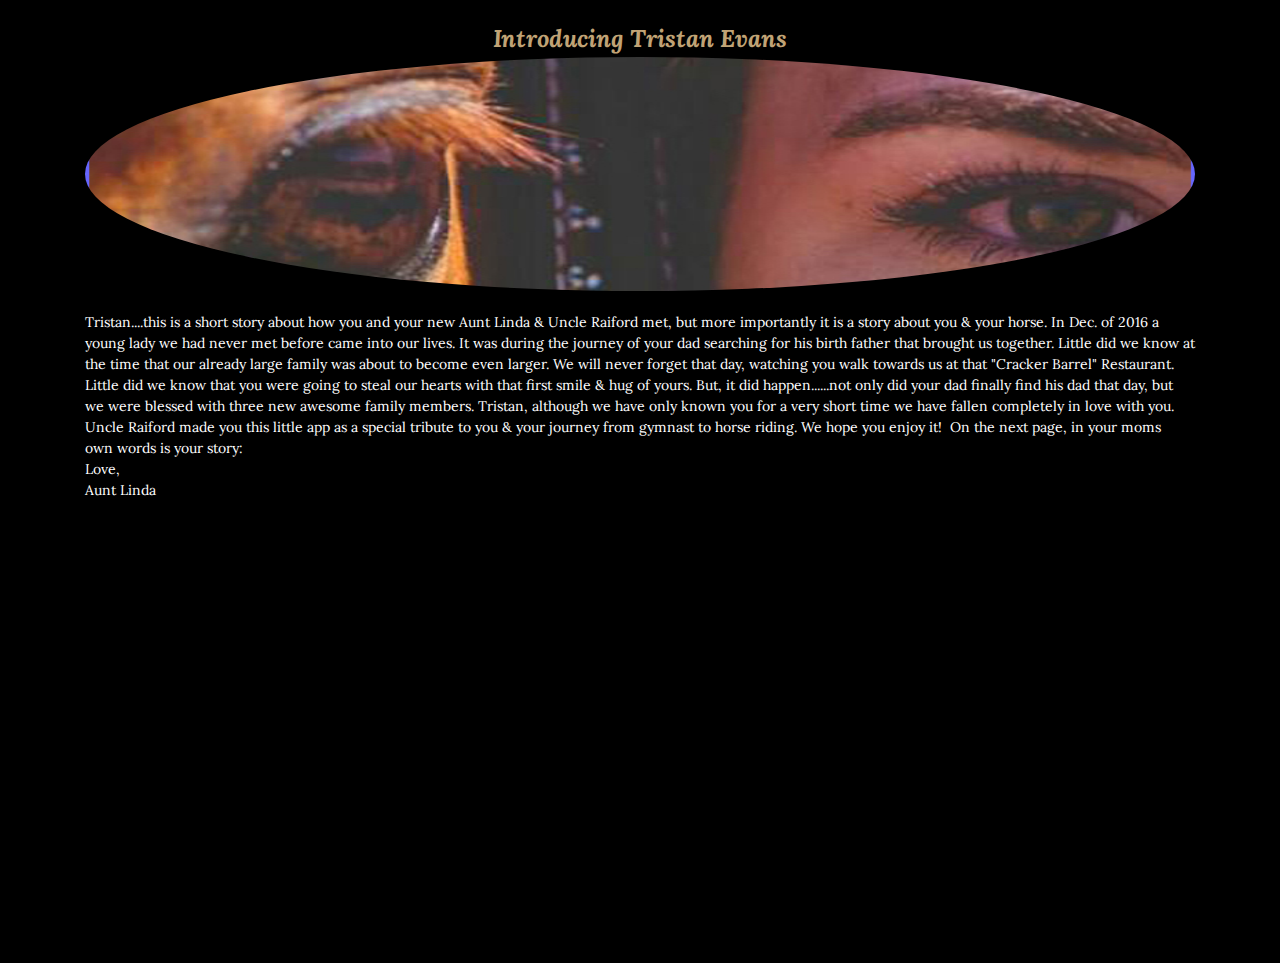
<file: index.html>
<!DOCTYPE html>
<html>
<head>
  <!-- Site made with Mobirise Website Builder v3.11.1, https://mobirise.com -->
  <meta charset="UTF-8">
  <meta http-equiv="X-UA-Compatible" content="IE=edge">
  <meta name="generator" content="Mobirise v3.11.1, mobirise.com">
  <meta name="viewport" content="width=device-width, initial-scale=1">
  <link rel="shortcut icon" href="assets/images/logo.png" type="image/x-icon">
  <meta name="description" content="">
  
  <link rel="stylesheet" href="https://fonts.googleapis.com/css?family=Lora:400,700,400italic,700italic&amp;subset=latin">
  <link rel="stylesheet" href="https://fonts.googleapis.com/css?family=Montserrat:400,700">
  <link rel="stylesheet" href="https://fonts.googleapis.com/css?family=Raleway:100,100i,200,200i,300,300i,400,400i,500,500i,600,600i,700,700i,800,800i,900,900i">
  <link rel="stylesheet" href="assets/bootstrap-material-design-font/css/material.css">
  <link rel="stylesheet" href="assets/tether/tether.min.css">
  <link rel="stylesheet" href="assets/bootstrap/css/bootstrap.min.css">
  <link rel="stylesheet" href="assets/animate.css/animate.min.css">
  <link rel="stylesheet" href="assets/theme/css/style.css">
  <link rel="stylesheet" href="assets/mobirise/css/mbr-additional.css" type="text/css">
  
  
  
</head>
<body>
<section class="mbr-section article mbr-section__container" id="content1-16" style="background-color: rgb(0, 0, 0); padding-top: 0px; padding-bottom: 20px;">

    <div class="container">
        <div class="row">
            <div class="col-xs-12 lead"><p></p><p></p><p><span style="line-height: 1.5;"><br></span></p><p><a href="page1.html">    </a></p><p style="margin-bottom: 0px; margin-top: 0px; font-size: 14px; color: rgb(255, 255, 255); font-family: Lora, serif; text-align: center; font-style: normal; font-variant: normal; letter-spacing: normal; text-indent: 0px; text-transform: none; white-space: normal; word-spacing: 0px; background-color: rgb(0, 0, 0);"><a href="page1.html"><big><big><big><span style="line-height: 1.5;"><strong>Introducing Tristan Evans</strong></span></big></big></big></a></p><a href="page1.html"> <p style="margin-bottom: 0px; margin-top: 0px; font-size: 24px; font-weight: 300; color: rgb(255, 255, 255); font-family: Lora,serif; text-align: center; font-style: normal; font-variant: normal; letter-spacing: normal; text-indent: 0px; text-transform: none; white-space: normal; word-spacing: 0px; background-color: rgb(0, 0, 0);"><big><big><big><span style="line-height: 1.5;"><img style="width: 100%; height: 234px;" alt="eyes.jpg" src="assets/images/eyesx800cliped.jpg" class="img-circle"><br> </span></big></big></big></p> <p style="margin-bottom: 0px; margin-top: 0px; font-size: 14px; font-weight: 300; color: rgb(255, 255, 255); font-family: Lora,serif; text-align: left; font-style: normal; font-variant: normal; letter-spacing: normal; text-indent: 0px; text-transform: none; white-space: normal; word-spacing: 0px; background-color: rgb(0, 0, 0);"><span style="line-height: 1.5;"><br style=""> </span></p> <p style="margin-bottom: 0px; margin-top: 0px; font-size: 14px; font-weight: 300; color: rgb(255, 255, 255); font-family: Lora,serif; text-align: left; font-style: normal; font-variant: normal; letter-spacing: normal; text-indent: 0px; text-transform: none; white-space: normal; word-spacing: 0px; background-color: rgb(0, 0, 0);"><span style="line-height: 1.5;">Tristan....this is a short story about how you and your new Aunt Linda &amp; Uncle Raiford met, but more importantly it is a story about you &amp; your horse. In Dec. of 2016 a young lady we had never met before came into our lives. It was during the journey of your dad searching for his birth father that brought us together. Little did we know at the time that our already large family was about to become even larger. We will never forget that day, watching you walk towards us at that "Cracker Barrel" Restaurant. Little did we know that you were going to steal our hearts with that first smile &amp; hug of yours. But, it did happen......not only did your dad finally find his dad that day, but we were blessed with three new awesome family members. Tristan, although we have only known you for a very short time we have fallen completely in love with you. Uncle Raiford made you this little app as a special tribute to you &amp; your journey from gymnast to horse riding. We hope you enjoy it! &nbsp;On the next page, in your moms own&nbsp;</span><span style="line-height: 1.5;">words is your story:&nbsp;</span><br style=""> </p> <p style="margin-bottom: 0px; margin-top: 0px; font-size: 14px; font-weight: 300; color: rgb(255, 255, 255); font-family: Lora,serif; text-align: left; font-style: normal; font-variant: normal; letter-spacing: normal; text-indent: 0px; text-transform: none; white-space: normal; word-spacing: 0px; background-color: rgb(0, 0, 0);">Love,</p> <p style="margin-bottom: 0px; margin-top: 0px; font-size: 14px; font-weight: 300; color: rgb(255, 255, 255); font-family: Lora,serif; text-align: left; font-style: normal; font-variant: normal; letter-spacing: normal; text-indent: 0px; text-transform: none; white-space: normal; word-spacing: 0px; background-color: rgb(0, 0, 0);">Aunt Linda <br> </p>  </a><a href="page1.html"></a><a href="page1.html"></a><p></p><p></p><p></p></div>
        </div>
    </div>

</section>

<section class="engine"><a rel="external" href="https://mobirise.com">https://mobirise.com/</a></section><section class="mbr-section article mbr-section__container" id="content1-1t" style="background-color: rgb(0, 0, 0); padding-top: 20px; padding-bottom: 140px;">

    <div class="container">
        <div class="row">
            <div class="col-xs-12 lead"></div>
        </div>
    </div>

</section>

<section class="mbr-section article mbr-section__container" id="content1-1u" style="background-color: rgb(0, 0, 0); padding-top: 140px; padding-bottom: 140px;">

    <div class="container">
        <div class="row">
            <div class="col-xs-12 lead"></div>
        </div>
    </div>

</section>


  <script src="assets/web/assets/jquery/jquery.min.js"></script>
  <script src="assets/tether/tether.min.js"></script>
  <script src="assets/bootstrap/js/bootstrap.min.js"></script>
  <script src="assets/smooth-scroll/SmoothScroll.js"></script>
  <script src="assets/viewportChecker/jquery.viewportchecker.js"></script>
  <script src="assets/theme/js/script.js"></script>
  
  
  <input name="animation" type="hidden">
  </body>
</html>
</file>
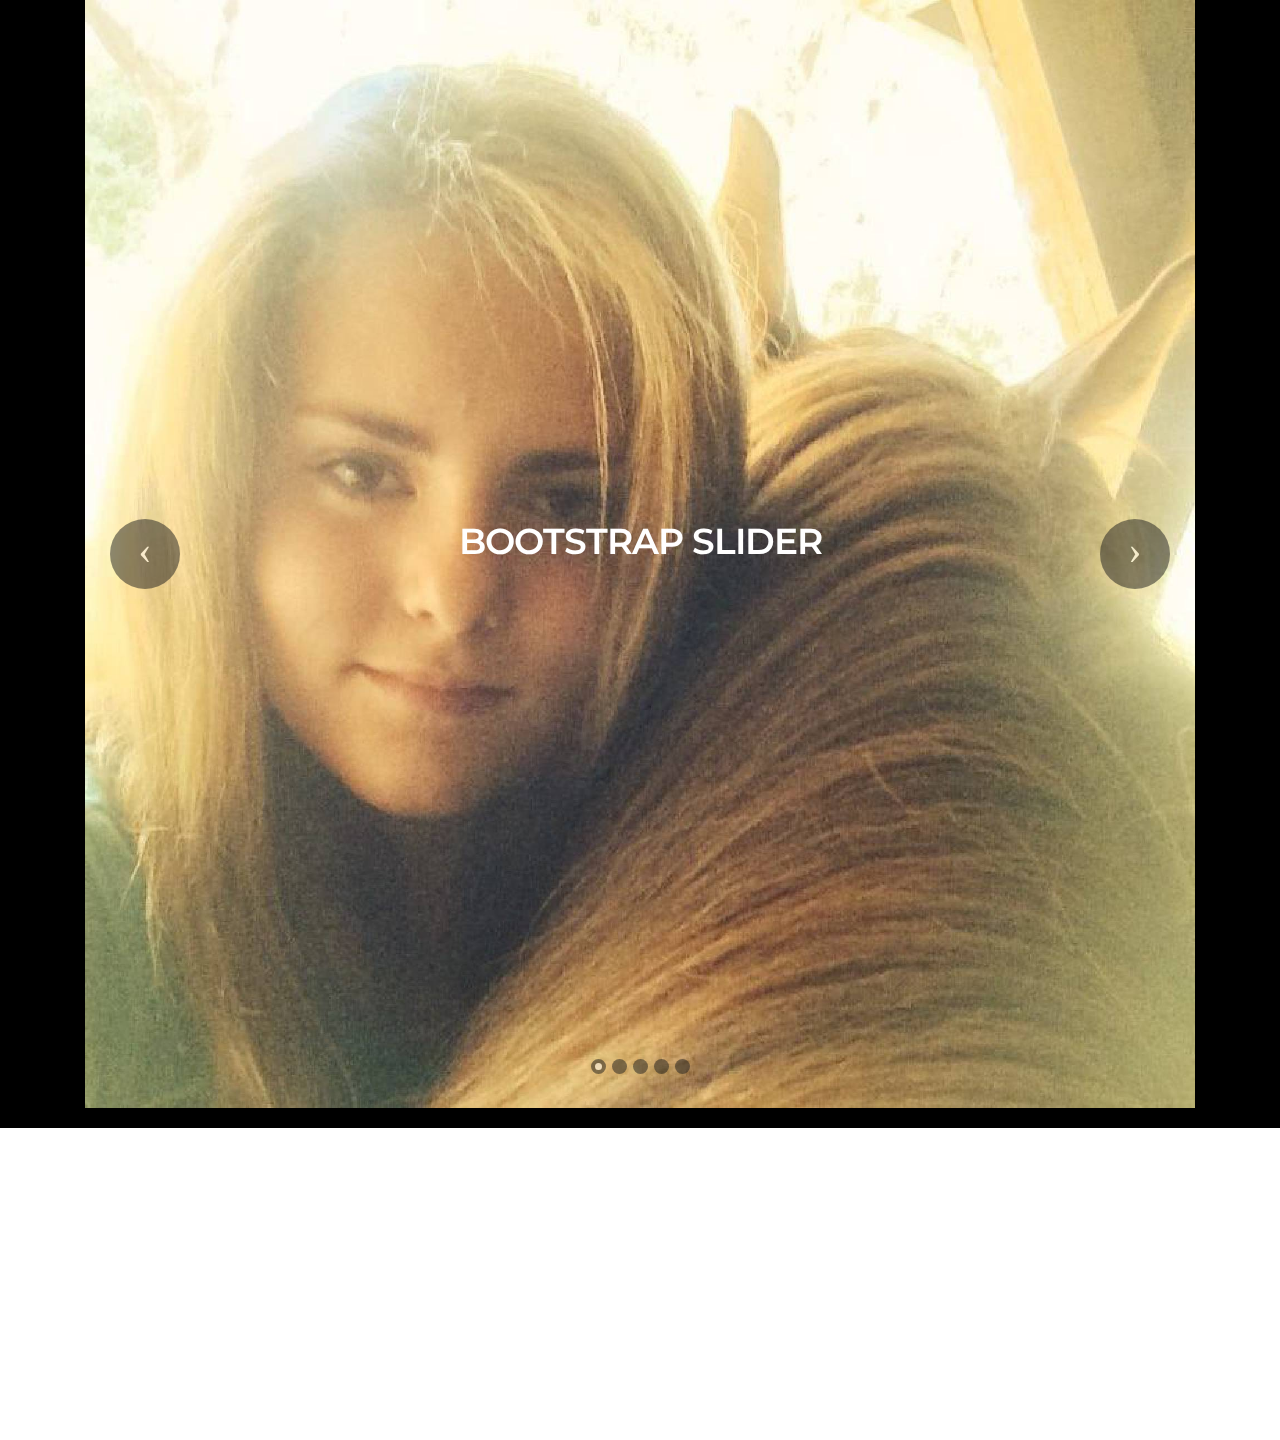
<file: blocktest.html>
<!DOCTYPE html>
<html>
<head>
  <!-- Site made with Mobirise Website Builder v3.11.1, https://mobirise.com -->
  <meta charset="UTF-8">
  <meta http-equiv="X-UA-Compatible" content="IE=edge">
  <meta name="generator" content="Mobirise v3.11.1, mobirise.com">
  <meta name="viewport" content="width=device-width, initial-scale=1">
  <link rel="shortcut icon" href="assets/images/logo.png" type="image/x-icon">
  <meta name="description" content="">
  
  <link rel="stylesheet" href="https://fonts.googleapis.com/css?family=Lora:400,700,400italic,700italic&amp;subset=latin">
  <link rel="stylesheet" href="https://fonts.googleapis.com/css?family=Montserrat:400,700">
  <link rel="stylesheet" href="https://fonts.googleapis.com/css?family=Raleway:100,100i,200,200i,300,300i,400,400i,500,500i,600,600i,700,700i,800,800i,900,900i">
  <link rel="stylesheet" href="assets/bootstrap-material-design-font/css/material.css">
  <link rel="stylesheet" href="assets/tether/tether.min.css">
  <link rel="stylesheet" href="assets/bootstrap/css/bootstrap.min.css">
  <link rel="stylesheet" href="assets/animate.css/animate.min.css">
  <link rel="stylesheet" href="assets/theme/css/style.css">
  <link rel="stylesheet" href="assets/mobirise/css/mbr-additional.css" type="text/css">
  
  
  
</head>
<body>
<section class="mbr-slider mbr-section mbr-section__container carousel slide" data-ride="carousel" data-keyboard="false" data-wrap="true" data-pause="false" data-interval="3000" id="slider2-1a" style="background-color: rgb(0, 0, 0); padding-top: 0px; padding-bottom: 20px;">
    <div class=" container article-slider">
        <div class=" row">
            <div class=" col-xs-12">
                <ol class="carousel-indicators">
                    <li data-app-prevent-settings="" data-target="#slider2-1a" data-slide-to="0" class="active"></li><li data-app-prevent-settings="" data-target="#slider2-1a" data-slide-to="1"></li><li data-app-prevent-settings="" data-target="#slider2-1a" class="" data-slide-to="2"></li><li data-app-prevent-settings="" data-target="#slider2-1a" data-slide-to="3"></li><li data-app-prevent-settings="" data-target="#slider2-1a" data-slide-to="4"></li>
                </ol>
                <div class="carousel-inner" role="listbox">
                    <div class="mbr-section carousel-item dark center active" data-bg-video-slide="false">
                        <div class="mbr-table-cell">
                            
                            <div class="container-slide">
                                <img src="assets/images/10556532-10202719267083663-4246521011049769314-n-2000x1997.jpg">
                                <div class="row">
                                    <div class="col-md-8 col-md-offset-2 text-xs-center">
                                        <h2 class="mbr-section-title display-2">BOOTSTRAP SLIDER</h2>
                                        

                                        
                                    </div>
                                </div>
                            </div>
                        </div>
                    </div><div class="mbr-section carousel-item dark center" data-bg-video-slide="false">
                        <div class="mbr-table-cell">
                            <div class="mbr-overlay"></div>
                            <div class="container-slide">
                                <img src="assets/images/1240081-10206370658686171-7051008441050434435-n-2000x3555.jpg">
                                <div class="row">
                                    <div class="col-md-8 col-md-offset-3 text-xs-right">
                                        <h2 class="mbr-section-title display-2">Introducing Tristan Evans</h2>
                                        

                                        
                                    </div>
                                </div>
                            </div>
                        </div>
                    </div><div class="mbr-section carousel-item dark center" data-bg-video-slide="false">
                        <div class="mbr-table-cell">
                            <div class="mbr-overlay" style="opacity: 0.1; background-color: rgb(0, 0, 0);"></div>
                            <div class="container-slide">
                                <img src="assets/images/12359981-10205823001315079-8217822760276552423-n-2000x2000.jpg">
                                <div class="row">
                                    <div class="col-md-8 col-md-offset-2 text-xs-center">
                                        
                                        

                                        
                                    </div>
                                </div>
                            </div>
                        </div>
                    </div><div class="mbr-section carousel-item dark center" data-bg-video-slide="false">
                        <div class="mbr-table-cell">
                            <div class="mbr-overlay"></div>
                            <div class="container-slide">
                                <img src="assets/images/bridge.jpg">
                                <div class="row">
                                    <div class="col-md-8 col-md-offset-1">
                                        
                                        

                                        
                                    </div>
                                </div>
                            </div>
                        </div>
                    </div><div class="mbr-section carousel-item dark center" data-bg-video-slide="false">
                        <div class="mbr-table-cell">
                            <div class="mbr-overlay"></div>
                            <div class="container-slide">
                                <img src="assets/images/12359981-10205823001315079-8217822760276552423-n-2000x2000.jpg">
                                <div class="row">
                                    <div class="col-md-8 col-md-offset-1">
                                        
                                        

                                        
                                    </div>
                                </div>
                            </div>
                        </div>
                    </div>
                </div>

                <a data-app-prevent-settings="" class="left carousel-control" role="button" data-slide="prev" href="#slider2-1a">
                    <span class="icon-prev" aria-hidden="true"></span>
                    <span class="sr-only">Previous</span>
                </a>
                <a data-app-prevent-settings="" class="right carousel-control" role="button" data-slide="next" href="#slider2-1a">
                    <span class="icon-next" aria-hidden="true"></span>
                    <span class="sr-only">Next</span>
                </a>
            </div>
        </div>
    </div>
</section>


  <section class="engine"><a rel="external" href="https://mobirise.com">Mobirise Website Generator</a></section><script src="assets/web/assets/jquery/jquery.min.js"></script>
  <script src="assets/tether/tether.min.js"></script>
  <script src="assets/bootstrap/js/bootstrap.min.js"></script>
  <script src="assets/smooth-scroll/SmoothScroll.js"></script>
  <script src="assets/bootstrap-carousel-swipe/bootstrap-carousel-swipe.js"></script>
  <script src="assets/viewportChecker/jquery.viewportchecker.js"></script>
  <script src="assets/theme/js/script.js"></script>
  
  <body>
<span style="color: white;">In April of 2014 Tristan was a competitive
gymnast. She would often spend 25 hours a week and more at the gym.
After struggling with injuries and a coach that was particularly rough
on her, Jamie and I made the difficult decision to pull her out of the
sport that she loved so much. Tristan became very depressed because it
was devastating to her. She worships my sister Eva so I began taking
her to Eva's house a lot. Before long, she started riding my nephews
horse, L.A..We began to see some joy come back into her eyes, and by
May of that year we convinced my nephew to sell his horse to us. We
bought a horse trailer and started going to local game-shows. This is
the way my family and many others have gotten started, it's the place
to start before the big barrel racing shows which are the step before
your ultimate goal, which is rodeo. Tristan's first show in Lake Helen
was on her birthday, the 4th of July. She didn't win anything that
time, but on her second show in August, she won "Grand Champion". It
seemed like she was taking well to it and that she was a natural. Some
of that might be from her gymnastics, but I like to think it has
something to do with genetics. In September she tried her first big
barrel race. She didn't win any money that time, however, she did place
on points. At her next big show in December she won a division and
qualified for the "National Barrel Horse Associations World Show". I
would like to say the rest is history because we have moved on from
there. She has won money at the "Florida State National" barrel horse
show in which there were about 1000 entries. She has qualified each
year for the NBHA open and youth world shows. This is a huge feat when
you consider only the top 5 in each division qualify. Her hopes are to
participate in the Florida High School rodeo starting next fall,
following in mine, my sisters, and my nephews footsteps. After that, a
college rodeo career could be in her future. Whatever your future
holds, Tristan, you have made us PROUD!</span><br>
<br>
  <input name="animation" type="hidden">
  </body>
</body>
</html>
</file>
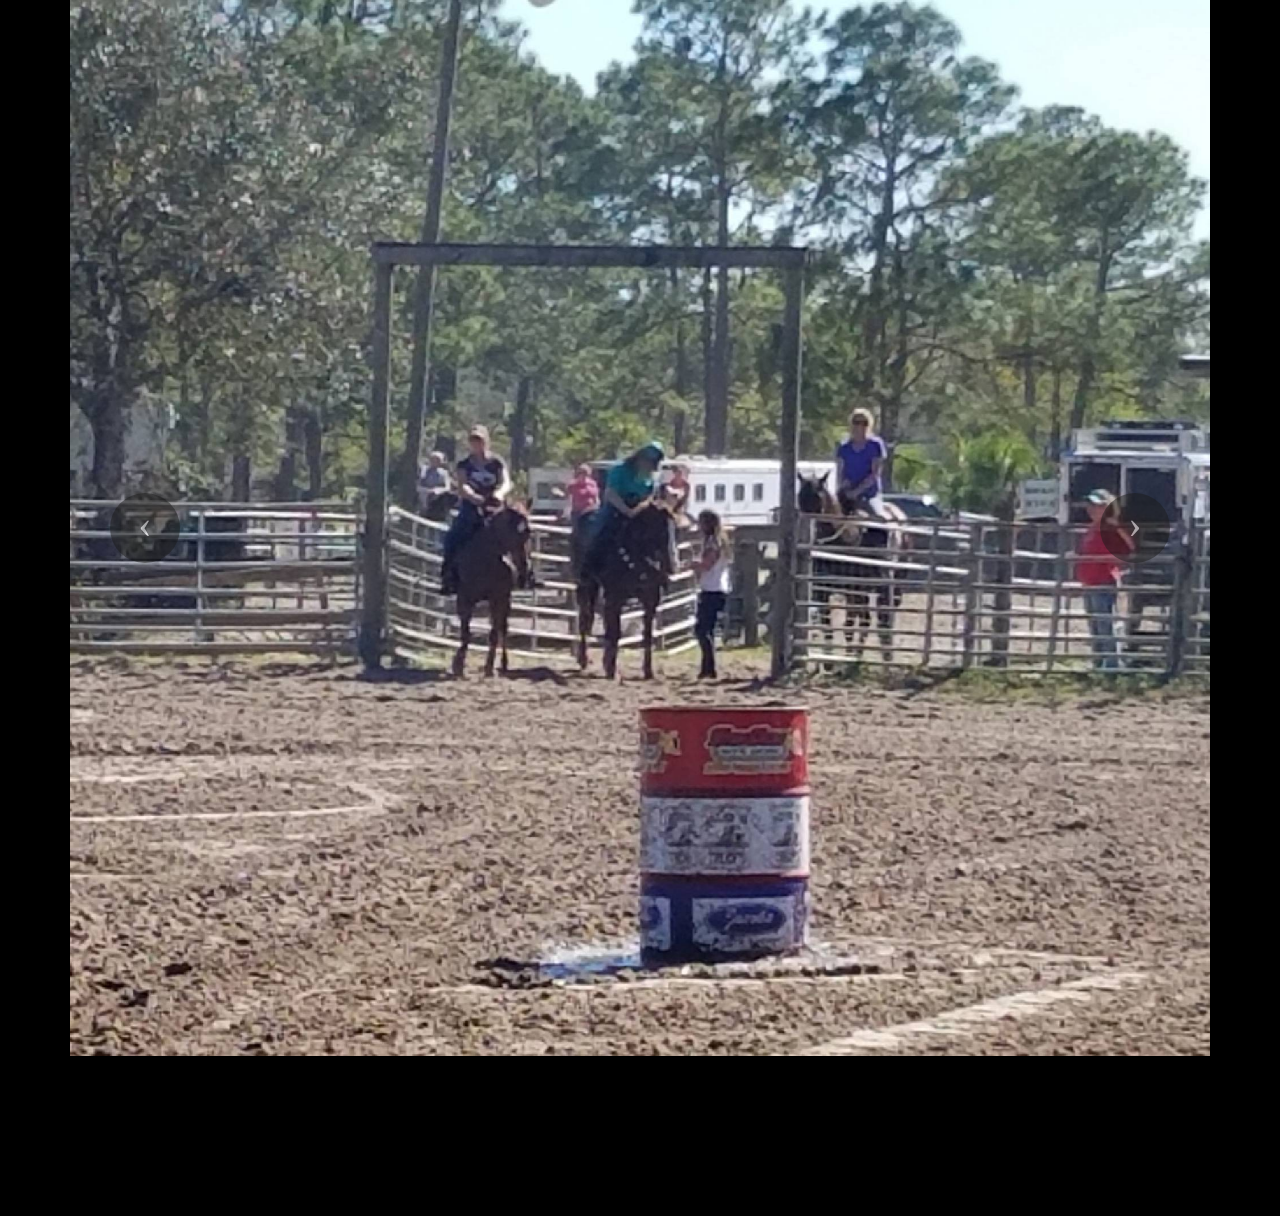
<file: index1350.html>
<!DOCTYPE html>
<html>
<head>
  <!-- Site made with Mobirise Website Builder v3.11.1, https://mobirise.com -->
  <meta charset="UTF-8">
  <meta http-equiv="X-UA-Compatible" content="IE=edge">
  <meta name="generator" content="Mobirise v3.11.1, mobirise.com">
  <meta name="viewport" content="width=device-width, initial-scale=1">
  <link rel="shortcut icon" href="assets/images/logo.png" type="image/x-icon">
  <meta name="description" content="">
  
  <link rel="stylesheet" href="https://fonts.googleapis.com/css?family=Lora:400,700,400italic,700italic&amp;subset=latin">
  <link rel="stylesheet" href="https://fonts.googleapis.com/css?family=Montserrat:400,700">
  <link rel="stylesheet" href="https://fonts.googleapis.com/css?family=Raleway:100,100i,200,200i,300,300i,400,400i,500,500i,600,600i,700,700i,800,800i,900,900i">
  <link rel="stylesheet" href="assets/bootstrap-material-design-font/css/material.css">
  <link rel="stylesheet" href="assets/tether/tether.min.css">
  <link rel="stylesheet" href="assets/bootstrap/css/bootstrap.min.css">
  <link rel="stylesheet" href="assets/animate.css/animate.min.css">
  <link rel="stylesheet" href="assets/theme/css/style.css">
  <link rel="stylesheet" href="assets/mobirise/css/mbr-additional.css" type="text/css">
  
  
  
</head>
<body>
<section class="mbr-slider mbr-section mbr-section__container carousel slide mbr-section-nopadding" data-ride="carousel" data-keyboard="false" data-wrap="true" data-pause="false" data-interval="2000" id="slider3-w" style="background-color: rgb(0, 0, 0);">
    <div class=" container boxed-slider" style="padding-top: 0px; padding-bottom: 160px;">
        <div>
            <div>
                
                <div class="carousel-inner" role="listbox">
                    <div class="mbr-section mbr-section-hero carousel-item dark center active" data-bg-video-slide="false">
                        <div class="mbr-table-cell">
                            <div class="mbr-overlay" style="opacity: 0;"></div>
                            <div class="container-slide">
                                <img src="assets/images/20170211-2000x1853.jpg">
                                <div class="row">
                                    <div class="col-md-8 col-md-offset-2 text-xs-center">
                                        
                                        

                                        
                                    </div>
                                </div>
                            </div>
                        </div>
                    </div><div class="mbr-section mbr-section-hero carousel-item dark center" data-bg-video-slide="false">
                        <div class="mbr-table-cell">
                            <div class="mbr-overlay" style="opacity: 0;"></div>
                            <div class="container-slide">
                                <img src="assets/images/20170211-1-2000x1792.jpg">
                                <div class="row">
                                    <div class="col-md-8 col-md-offset-2 text-xs-center">
                                        
                                        

                                        
                                    </div>
                                </div>
                            </div>
                        </div>
                    </div><div class="mbr-section mbr-section-hero carousel-item dark center" data-bg-video-slide="false">
                        <div class="mbr-table-cell">
                            <div class="mbr-overlay" style="opacity: 0;"></div>
                            <div class="container-slide">
                                <img src="assets/images/20170211-1-2000x1571.jpg">
                                <div class="row">
                                    <div class="col-md-8 col-md-offset-2 text-xs-center">
                                        
                                        

                                        
                                    </div>
                                </div>
                            </div>
                        </div>
                    </div><div class="mbr-section mbr-section-hero carousel-item dark center" data-bg-video-slide="false">
                        <div class="mbr-table-cell">
                            <div class="mbr-overlay" style="opacity: 0;"></div>
                            <div class="container-slide">
                                <img src="assets/images/20170211-1-2000x1275.jpg">
                                <div class="row">
                                    <div class="col-md-8 col-md-offset-2 text-xs-center">
                                        
                                        

                                        
                                    </div>
                                </div>
                            </div>
                        </div>
                    </div><div class="mbr-section mbr-section-hero carousel-item dark center" data-bg-video-slide="false">
                        <div class="mbr-table-cell">
                            <div class="mbr-overlay" style="opacity: 0;"></div>
                            <div class="container-slide">
                                <img src="assets/images/20170211-1-2000x1336.jpg">
                                <div class="row">
                                    <div class="col-md-8 col-md-offset-2 text-xs-center">
                                        
                                        

                                        
                                    </div>
                                </div>
                            </div>
                        </div>
                    </div><div class="mbr-section mbr-section-hero carousel-item dark center" data-bg-video-slide="false">
                        <div class="mbr-table-cell">
                            <div class="mbr-overlay" style="opacity: 0;"></div>
                            <div class="container-slide">
                                <img src="assets/images/20170211-2000x1422.jpg">
                                <div class="row">
                                    <div class="col-md-8 col-md-offset-2 text-xs-center">
                                        
                                        

                                        
                                    </div>
                                </div>
                            </div>
                        </div>
                    </div><div class="mbr-section mbr-section-hero carousel-item dark center" data-bg-video-slide="false">
                        <div class="mbr-table-cell">
                            <div class="mbr-overlay" style="opacity: 0;"></div>
                            <div class="container-slide">
                                <img src="assets/images/20170211-1-2000x2114.jpg">
                                <div class="row">
                                    <div class="col-md-8 col-md-offset-2 text-xs-center">
                                        
                                        

                                        
                                    </div>
                                </div>
                            </div>
                        </div>
                    </div><div class="mbr-section mbr-section-hero carousel-item dark center" data-bg-video-slide="false">
                        <div class="mbr-table-cell">
                            <div class="mbr-overlay" style="opacity: 0;"></div>
                            <div class="container-slide">
                                <img src="assets/images/img-1-2000x2137.jpg">
                                <div class="row">
                                    <div class="col-md-8 col-md-offset-2 text-xs-center">
                                        
                                        

                                        
                                    </div>
                                </div>
                            </div>
                        </div>
                    </div><div class="mbr-section mbr-section-hero carousel-item dark center" data-bg-video-slide="false">
                        <div class="mbr-table-cell">
                            <div class="mbr-overlay" style="opacity: 0;"></div>
                            <div class="container-slide">
                                <img src="assets/images/img-2000x2208.jpg">
                                <div class="row">
                                    <div class="col-md-8 col-md-offset-2 text-xs-center">
                                        
                                        

                                        
                                    </div>
                                </div>
                            </div>
                        </div>
                    </div><div class="mbr-section mbr-section-hero carousel-item dark center" data-bg-video-slide="false">
                        <div class="mbr-table-cell">
                            <div class="mbr-overlay" style="opacity: 0;"></div>
                            <div class="container-slide">
                                <img src="assets/images/img-1-2000x2336.jpg">
                                <div class="row">
                                    <div class="col-md-8 col-md-offset-2 text-xs-center">
                                        
                                        

                                        
                                    </div>
                                </div>
                            </div>
                        </div>
                    </div><div class="mbr-section mbr-section-hero carousel-item dark center" data-bg-video-slide="false">
                        <div class="mbr-table-cell">
                            <div class="mbr-overlay" style="opacity: 0;"></div>
                            <div class="container-slide">
                                <img src="assets/images/x2500-1-2000x1124.jpg">
                                <div class="row">
                                    <div class="col-md-8 col-md-offset-2 text-xs-center">
                                        
                                        

                                        
                                    </div>
                                </div>
                            </div>
                        </div>
                    </div>
                </div>

                <a data-app-prevent-settings="" class="left carousel-control" role="button" data-slide="prev" href="#slider3-w">
                    <span class="icon-prev" aria-hidden="true"></span>
                    <span class="sr-only">Previous</span>
                </a>
                <a data-app-prevent-settings="" class="right carousel-control" role="button" data-slide="next" href="#slider3-w">
                    <span class="icon-next" aria-hidden="true"></span>
                    <span class="sr-only">Next</span>
                </a>
            </div>
        </div>
    </div>
</section>


  <section class="engine"><a rel="external" href="https://mobirise.com">mobirise.com</a></section><script src="assets/web/assets/jquery/jquery.min.js"></script>
  <script src="assets/tether/tether.min.js"></script>
  <script src="assets/bootstrap/js/bootstrap.min.js"></script>
  <script src="assets/smooth-scroll/SmoothScroll.js"></script>
  <script src="assets/bootstrap-carousel-swipe/bootstrap-carousel-swipe.js"></script>
  <script src="assets/viewportChecker/jquery.viewportchecker.js"></script>
  <script src="assets/theme/js/script.js"></script>
  
  
  <input name="animation" type="hidden">
  </body>
</html>
</file>
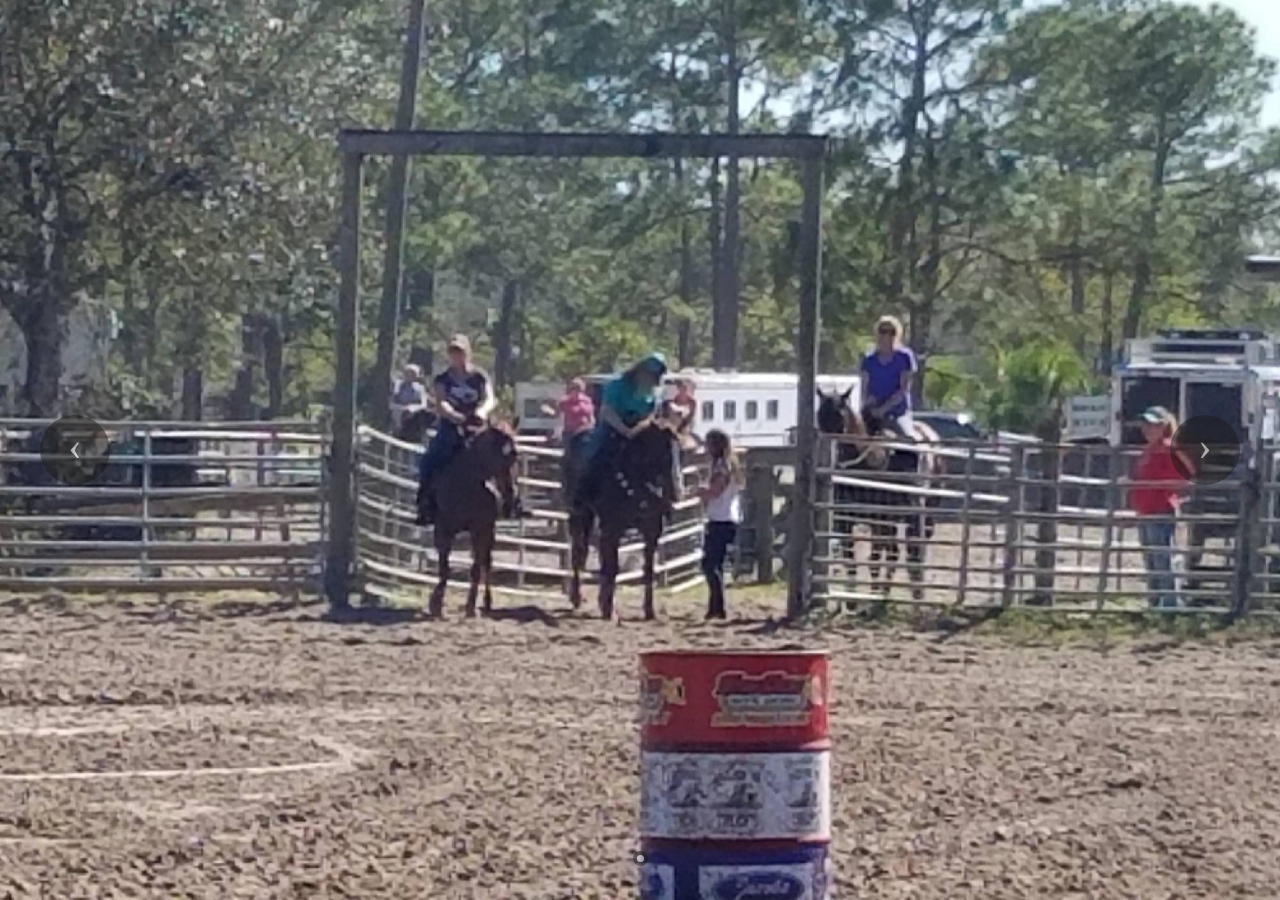
<file: index2500.html>
<!DOCTYPE html>
<html>
<head>
  <!-- Site made with Mobirise Website Builder v3.11.1, https://mobirise.com -->
  <meta charset="UTF-8">
  <meta http-equiv="X-UA-Compatible" content="IE=edge">
  <meta name="generator" content="Mobirise v3.11.1, mobirise.com">
  <meta name="viewport" content="width=device-width, initial-scale=1">
  <link rel="shortcut icon" href="assets/images/logo.png" type="image/x-icon">
  <meta name="description" content="">
  
  <link rel="stylesheet" href="https://fonts.googleapis.com/css?family=Lora:400,700,400italic,700italic&amp;subset=latin">
  <link rel="stylesheet" href="https://fonts.googleapis.com/css?family=Montserrat:400,700">
  <link rel="stylesheet" href="https://fonts.googleapis.com/css?family=Raleway:100,100i,200,200i,300,300i,400,400i,500,500i,600,600i,700,700i,800,800i,900,900i">
  <link rel="stylesheet" href="assets/bootstrap-material-design-font/css/material.css">
  <link rel="stylesheet" href="assets/tether/tether.min.css">
  <link rel="stylesheet" href="assets/bootstrap/css/bootstrap.min.css">
  <link rel="stylesheet" href="assets/animate.css/animate.min.css">
  <link rel="stylesheet" href="assets/theme/css/style.css">
  <link rel="stylesheet" href="assets/mobirise/css/mbr-additional.css" type="text/css">
  
  
  
</head>
<body>
<section class="mbr-slider mbr-section mbr-section__container carousel slide mbr-section-nopadding" data-ride="carousel" data-keyboard="false" data-wrap="true" data-pause="false" data-interval="4000" id="slider-u">
    <div>
        <div>
            <div>
                <ol class="carousel-indicators">
                    <li data-app-prevent-settings="" data-target="#slider-u" data-slide-to="0" class="active"></li>
                </ol>
                <div class="carousel-inner" role="listbox">
                    <div class="mbr-section mbr-section-hero carousel-item dark center mbr-section-full active" data-bg-video-slide="false" style="background-image: url(assets/images/20170211-2000x1852.jpg);">
                        <div class="mbr-table-cell">
                            <div class="mbr-overlay" style="opacity: 0;"></div>
                            <div class="container-slide container">
                                
                                <div class="row">
                                    <div class="col-md-8 col-md-offset-2 text-xs-center">
                                        
                                        

                                        
                                    </div>
                                </div>
                            </div>
                        </div>
                    </div>
                </div>

                <a data-app-prevent-settings="" class="left carousel-control" role="button" data-slide="prev" href="#slider-u">
                    <span class="icon-prev" aria-hidden="true"></span>
                    <span class="sr-only">Previous</span>
                </a>
                <a data-app-prevent-settings="" class="right carousel-control" role="button" data-slide="next" href="#slider-u">
                    <span class="icon-next" aria-hidden="true"></span>
                    <span class="sr-only">Next</span>
                </a>
            </div>
        </div>
    </div>
</section>


  <section class="engine"><a rel="external" href="https://mobirise.com">Web Site Creator</a></section><script src="assets/web/assets/jquery/jquery.min.js"></script>
  <script src="assets/tether/tether.min.js"></script>
  <script src="assets/bootstrap/js/bootstrap.min.js"></script>
  <script src="assets/smooth-scroll/SmoothScroll.js"></script>
  <script src="assets/bootstrap-carousel-swipe/bootstrap-carousel-swipe.js"></script>
  <script src="assets/viewportChecker/jquery.viewportchecker.js"></script>
  <script src="assets/theme/js/script.js"></script>
  
  
  <input name="animation" type="hidden">
  </body>
</html>
</file>
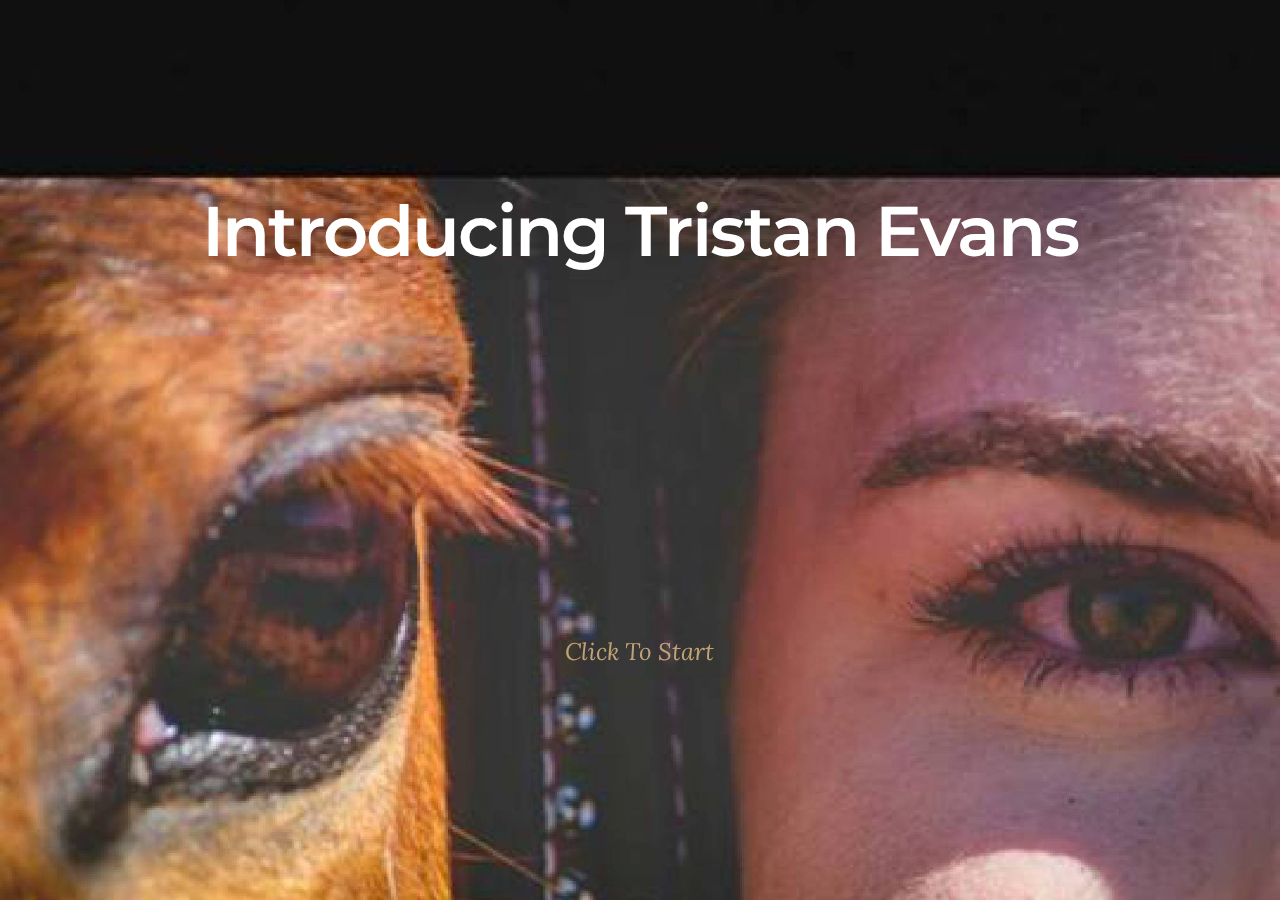
<file: oldindex.html>
<!DOCTYPE html>
<html>
<head>
  <!-- Site made with Mobirise Website Builder v3.11.1, https://mobirise.com -->
  <meta charset="UTF-8">
  <meta http-equiv="X-UA-Compatible" content="IE=edge">
  <meta name="generator" content="Mobirise v3.11.1, mobirise.com">
  <meta name="viewport" content="width=device-width, initial-scale=1">
  <link rel="shortcut icon" href="assets/images/logo.png" type="image/x-icon">
  <meta name="description" content="">
  
  <link rel="stylesheet" href="https://fonts.googleapis.com/css?family=Lora:400,700,400italic,700italic&amp;subset=latin">
  <link rel="stylesheet" href="https://fonts.googleapis.com/css?family=Montserrat:400,700">
  <link rel="stylesheet" href="https://fonts.googleapis.com/css?family=Raleway:100,100i,200,200i,300,300i,400,400i,500,500i,600,600i,700,700i,800,800i,900,900i">
  <link rel="stylesheet" href="assets/bootstrap-material-design-font/css/material.css">
  <link rel="stylesheet" href="assets/tether/tether.min.css">
  <link rel="stylesheet" href="assets/bootstrap/css/bootstrap.min.css">
  <link rel="stylesheet" href="assets/animate.css/animate.min.css">
  <link rel="stylesheet" href="assets/theme/css/style.css">
  <link rel="stylesheet" href="assets/mobirise/css/mbr-additional.css" type="text/css">
  
  
  
</head>
<body>
<section class="mbr-section mbr-section-hero mbr-section-full mbr-parallax-background" id="header4-0" style="background-image: url(assets/images/1240081-10206370658686171-7051008441050434435-n-2000x3555.jpg);">

    <div class="mbr-overlay" style="opacity: 0; background-color: rgb(0, 0, 0);"></div>

    <div class="mbr-table-cell">

        <div class="container">
            <div class="row">
                <div class="mbr-section col-md-10 col-md-offset-1 text-xs-center">

                    <h1 class="mbr-section-title display-1">Introducing Tristan Evans</h1>
                    <p class="mbr-section-lead lead">&nbsp; &nbsp; &nbsp; &nbsp; &nbsp; &nbsp; &nbsp; &nbsp; &nbsp; &nbsp; &nbsp; &nbsp; &nbsp; &nbsp; &nbsp; &nbsp; &nbsp; &nbsp; &nbsp; &nbsp; &nbsp; &nbsp; &nbsp; &nbsp; &nbsp; &nbsp; &nbsp; &nbsp; &nbsp; &nbsp; &nbsp; &nbsp; &nbsp; &nbsp; &nbsp; &nbsp; &nbsp; &nbsp; &nbsp; &nbsp; &nbsp; &nbsp; &nbsp;<br><br><br><br><br><br><br><br><br><br><a href="page1.html">Click To Start</a><br></p>
                    
                </div>
            </div>
        </div>
    </div>

    

</section>


  <section class="engine"><a rel="external" href="https://mobirise.com">mobirise.com</a></section><script src="assets/web/assets/jquery/jquery.min.js"></script>
  <script src="assets/tether/tether.min.js"></script>
  <script src="assets/bootstrap/js/bootstrap.min.js"></script>
  <script src="assets/smooth-scroll/SmoothScroll.js"></script>
  <script src="assets/jarallax/jarallax.js"></script>
  <script src="assets/viewportChecker/jquery.viewportchecker.js"></script>
  <script src="assets/theme/js/script.js"></script>
  
  
  <input name="animation" type="hidden">
  </body>
</html>
</file>
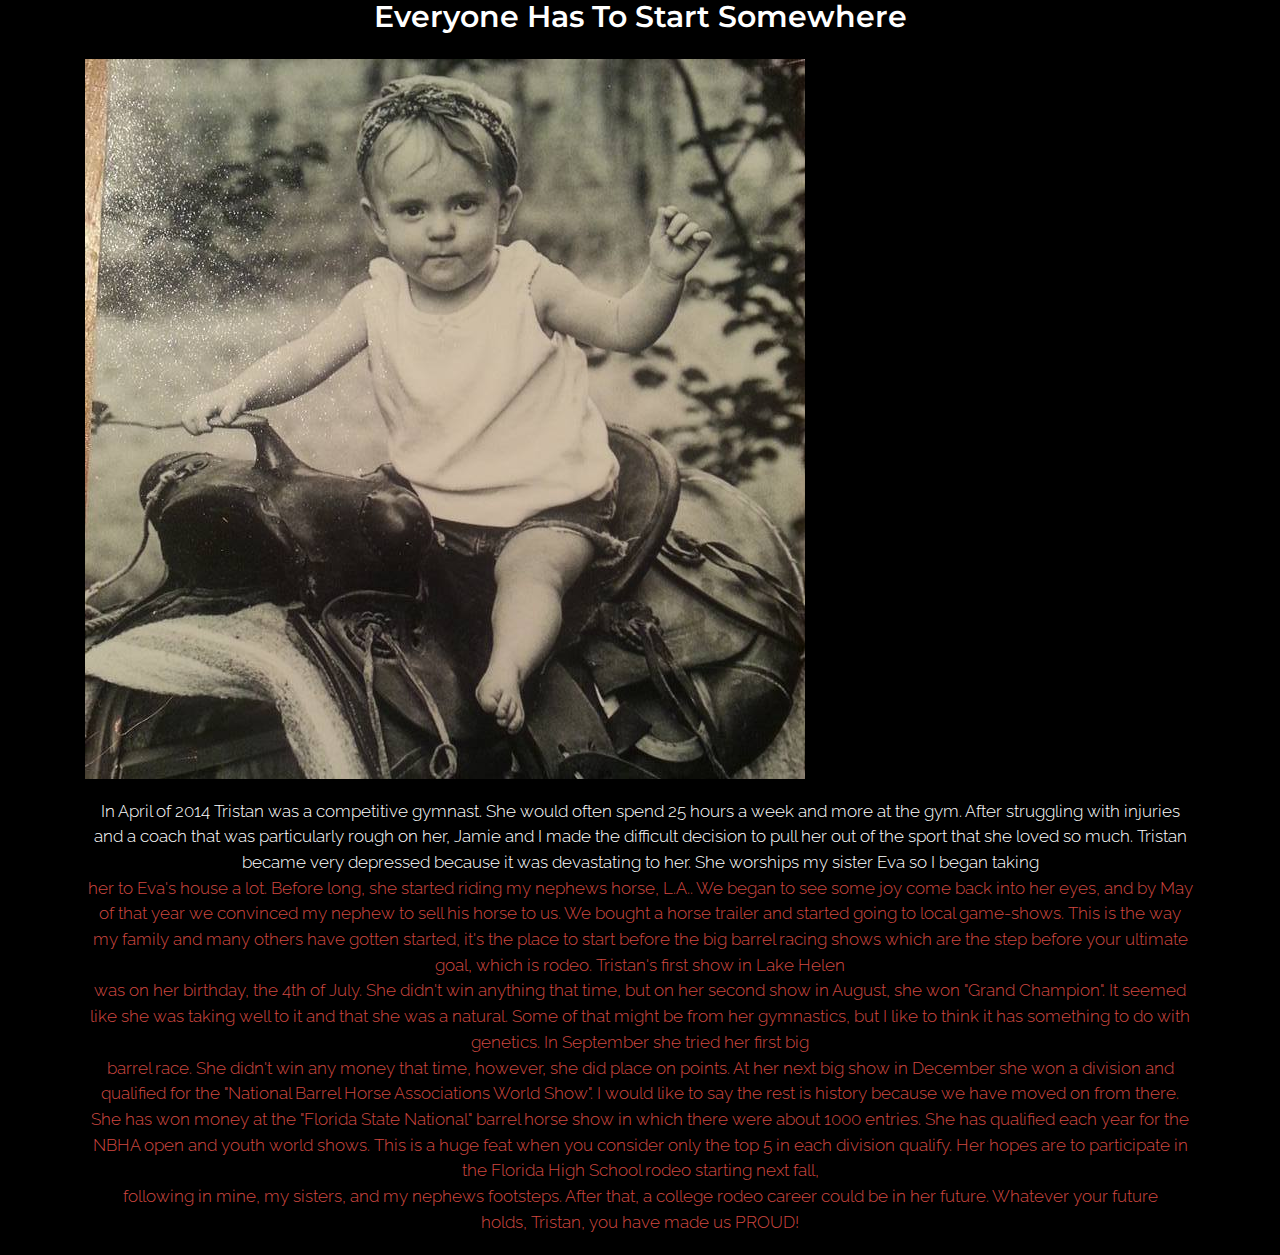
<file: oldpage1.html>
<!DOCTYPE html>
<html>
<head>
  <!-- Site made with Mobirise Website Builder v3.11.1, https://mobirise.com -->
  <meta charset="UTF-8">
  <meta http-equiv="X-UA-Compatible" content="IE=edge">
  <meta name="generator" content="Mobirise v3.11.1, mobirise.com">
  <meta name="viewport" content="width=device-width, initial-scale=1">
  <link rel="shortcut icon" href="assets/images/logo.png" type="image/x-icon">
  <meta name="description" content="">
  
  <link rel="stylesheet" href="https://fonts.googleapis.com/css?family=Lora:400,700,400italic,700italic&amp;subset=latin">
  <link rel="stylesheet" href="https://fonts.googleapis.com/css?family=Montserrat:400,700">
  <link rel="stylesheet" href="https://fonts.googleapis.com/css?family=Raleway:100,100i,200,200i,300,300i,400,400i,500,500i,600,600i,700,700i,800,800i,900,900i">
  <link rel="stylesheet" href="assets/bootstrap-material-design-font/css/material.css">
  <link rel="stylesheet" href="assets/tether/tether.min.css">
  <link rel="stylesheet" href="assets/bootstrap/css/bootstrap.min.css">
  <link rel="stylesheet" href="assets/animate.css/animate.min.css">
  <link rel="stylesheet" href="assets/theme/css/style.css">
  <link rel="stylesheet" href="assets/mobirise/css/mbr-additional.css" type="text/css">
  
  
  
</head>
<body>
<section class="mbr-section article mbr-section__container" id="content1-d" style="background-color: rgb(0, 0, 0); padding-top: 0px; padding-bottom: 0px;">

    <div class="container">
        <div class="row">
            <div class="col-xs-12 lead"><h4><span style="line-height: 1.1;">Everyone Has To Start Somewhere</span></h4></div>
        </div>
    </div>

</section>

<section class="engine"><a rel="external" href="https://mobirise.com">https://mobirise.com/</a></section><section class="mbr-section article mbr-section__container" id="content1-15" style="background-color: rgb(0, 0, 0); padding-top: 0px; padding-bottom: 0px;">

    <div class="container">
        <div class="row">
            <div class="col-xs-12 lead"><p><a href="page2.html"> <img style="max-width: 100%; height: auto;" alt="transbirdx120 png" src="assets/images/baby-face.jpg"> </a><a href="page2.html"></a></p></div>
        </div>
    </div>

</section>

<section class="mbr-section article mbr-section__container" id="content1-1k" style="background-color: rgb(0, 0, 0); padding-top: 20px; padding-bottom: 20px;">

    <div class="container">
        <div class="row">
            <div class="col-xs-12 lead"><p><span style="font-size: 1.07rem; line-height: 1.5;">In April of 2014 Tristan was a competitive gymnast. She would often spend 25 hours a week and more at the gym.  After struggling with injuries and a coach that was particularly rough on her, Jamie and I made the difficult decision to pull her out of the sport that she loved so much. Tristan became very depressed because it was devastating to her. She worships my sister Eva so I began taking</span><br></p><p></p><div>her to Eva's house a lot. Before long, she started riding my nephews horse, L.A.. We began to see some joy come back into her eyes, and by May of that year we convinced my nephew to sell his horse to us. We bought a horse trailer and started going to local game-shows. This is the way my family and many others have gotten started, it's the place to start before the big barrel racing shows which are the step before your ultimate goal, which is rodeo. Tristan's first show in Lake Helen</div><div>was on her birthday, the 4th of July. She didn't win anything that time, but on her second show in August, she won "Grand Champion".  It seemed like she was taking well to it and that she was a natural. Some of that might be from her gymnastics, but I like to think it has something to do with genetics. In September she tried her first big</div><div>barrel race. She didn't win any money that time, however, she did place on points. At her next big show in December she won a division and qualified for the "National Barrel Horse Associations World Show".  I would like to say the rest is history because we have moved on from there.  She has won money at the "Florida State National" barrel horse show in which there were about 1000 entries.  She has qualified each year for the NBHA open and youth world shows.  This is a huge feat when you consider only the top 5 in each division qualify. Her hopes are to participate in the Florida High School rodeo starting next fall,</div><div>following in mine, my sisters, and my nephews footsteps.  After that, a college rodeo career could be in her future. Whatever your future</div><div>holds, Tristan, you have made us PROUD!</div><p></p></div>
        </div>
    </div>

</section>


  <script src="assets/web/assets/jquery/jquery.min.js"></script>
  <script src="assets/tether/tether.min.js"></script>
  <script src="assets/bootstrap/js/bootstrap.min.js"></script>
  <script src="assets/smooth-scroll/SmoothScroll.js"></script>
  <script src="assets/viewportChecker/jquery.viewportchecker.js"></script>
  <script src="assets/theme/js/script.js"></script>
  
  
  <input name="animation" type="hidden">
  </body>
</html>
</file>
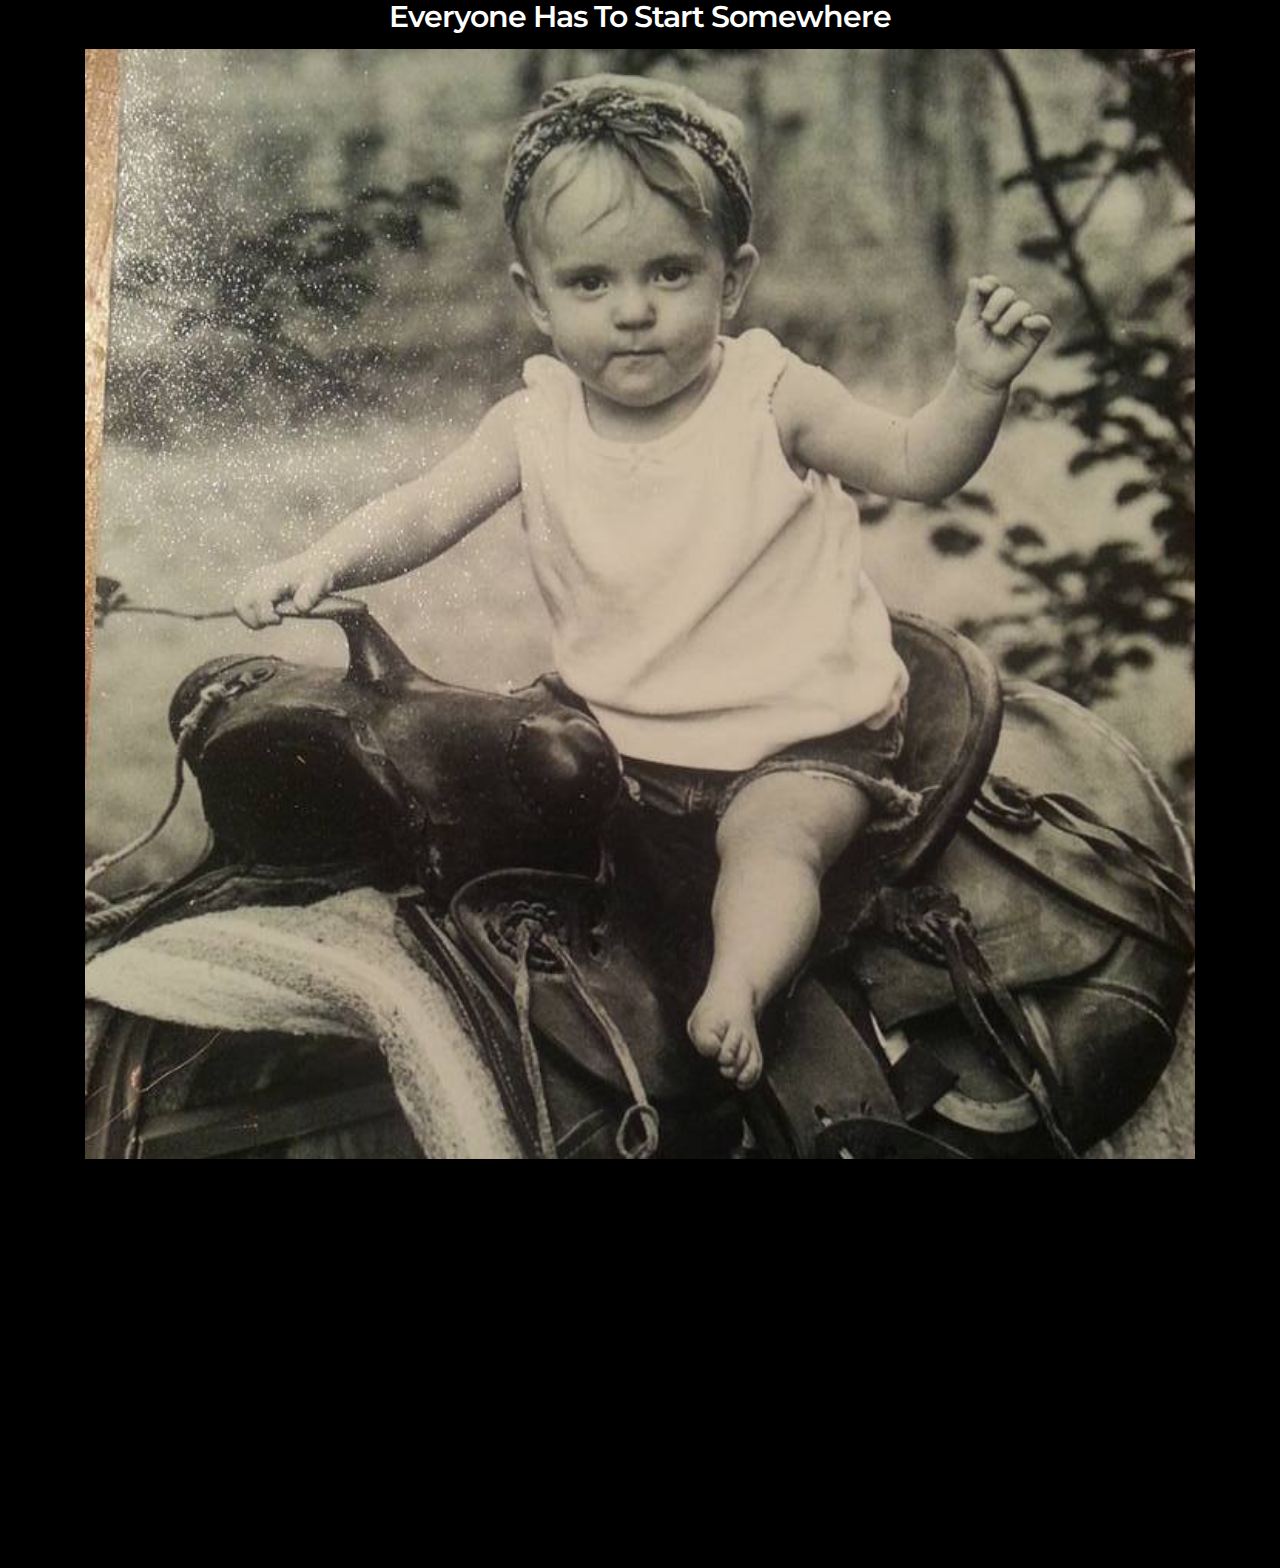
<file: page1.html>
<!DOCTYPE html>
<html>
<head>
  <!-- Site made with Mobirise Website Builder v3.11.1, https://mobirise.com -->
  <meta charset="UTF-8">
  <meta http-equiv="X-UA-Compatible" content="IE=edge">
  <meta name="generator" content="Mobirise v3.11.1, mobirise.com">
  <meta name="viewport" content="width=device-width, initial-scale=1">
  <link rel="shortcut icon" href="assets/images/logo.png" type="image/x-icon">
  <meta name="description" content="Website Builder Description">
  <title>Website Builder Title</title>
  <link rel="stylesheet" href="https://fonts.googleapis.com/css?family=Lora:400,700,400italic,700italic&amp;subset=latin">
  <link rel="stylesheet" href="https://fonts.googleapis.com/css?family=Montserrat:400,700">
  <link rel="stylesheet" href="https://fonts.googleapis.com/css?family=Raleway:100,100i,200,200i,300,300i,400,400i,500,500i,600,600i,700,700i,800,800i,900,900i">
  <link rel="stylesheet" href="assets/bootstrap-material-design-font/css/material.css">
  <link rel="stylesheet" href="assets/tether/tether.min.css">
  <link rel="stylesheet" href="assets/bootstrap/css/bootstrap.min.css">
  <link rel="stylesheet" href="assets/animate.css/animate.min.css">
  <link rel="stylesheet" href="assets/theme/css/style.css">
  <link rel="stylesheet" href="assets/mobirise/css/mbr-additional.css" type="text/css">
  
  
  
</head>
<body>
<section class="mbr-section mbr-section__container article" id="header3-1l" style="background-color: rgb(0, 0, 0); padding-top: 0px; padding-bottom: 0px;">
    <div class="container">
        <div class="row">
            <div class="col-xs-12">
                <h3 class="mbr-section-title display-2"><p><span style="line-height: 1.1;">Everyone Has To Start Somewhere</span><br></p><p><a href="page2.html"> <img style="max-width: 100%; width: 100%; float: none;" alt="babyface.jpg" src="assets/images/baby-face.jpg">&nbsp;</a></p></h3>
                <small class="mbr-section-subtitle"></small>
            </div>
        </div>
    </div>
</section>

<section class="engine"><a rel="external" href="https://mobirise.com">Website Builder</a></section><section class="mbr-section article mbr-section__container" id="content1-1m" style="background-color: rgb(0, 0, 0); padding-top: 0px; padding-bottom: 0px;">

    <div class="container">
        <div class="row">
            <div class="col-xs-12 lead"><p>In April of 2014 Tristan was a competitive gymnast. She would often spend 25 hours a week and more at the gym. After struggling with injuries and a coach that was particularly rough on her, Jamie and I made the difficult decision to pull her out of the sport that she loved so much. Tristan became very depressed because it was devastating to her. She worships my sister Eva so I began taking her to Eva's house a lot. Before long, she started riding my nephews horse, L.A.. We began to see some joy come back into her eyes, and by May of that year we convinced my nephew to sell his horse to us. We bought a horse trailer and started going to local game-shows. This is the way my family and many others have gotten started, it's the place to start before the big barrel racing shows which are the step before your ultimate goal, which is rodeo. Tristan's first show in Lake Helen was on her birthday, the 4th of July. She didn't win anything that time, but on her second show in August, she won "Grand Champion". It seemed like she was taking well to it and that she was a natural. Some of that might be from her gymnastics, but I like to think it has something to do with genetics. In September she tried her first big barrel race. She didn't win any money that time, however, she did place on points. At her next big show in December she won a division and qualified for the "National Barrel Horse Associations World Show". I would like to say the rest is history because we have moved on from there. She has won money at the "Florida State National" barrel horse show in which there were about 1000 entries. She has qualified each year for the NBHA open and youth world shows. This is a huge feat when you consider only the top 5 in each division qualify. Her hopes are to participate in the Florida High School rodeo starting next fall, following in mine, my sisters, and my nephews footsteps. After that, a college rodeo career could be in her future. Whatever your future holds, Tristan, you have made us PROUD!</p></div>
        </div>
    </div>

</section>


  <script src="assets/web/assets/jquery/jquery.min.js"></script>
  <script src="assets/tether/tether.min.js"></script>
  <script src="assets/bootstrap/js/bootstrap.min.js"></script>
  <script src="assets/smooth-scroll/SmoothScroll.js"></script>
  <script src="assets/viewportChecker/jquery.viewportchecker.js"></script>
  <script src="assets/theme/js/script.js"></script>
  
  
  <input name="animation" type="hidden">
  </body>
</html>
</file>
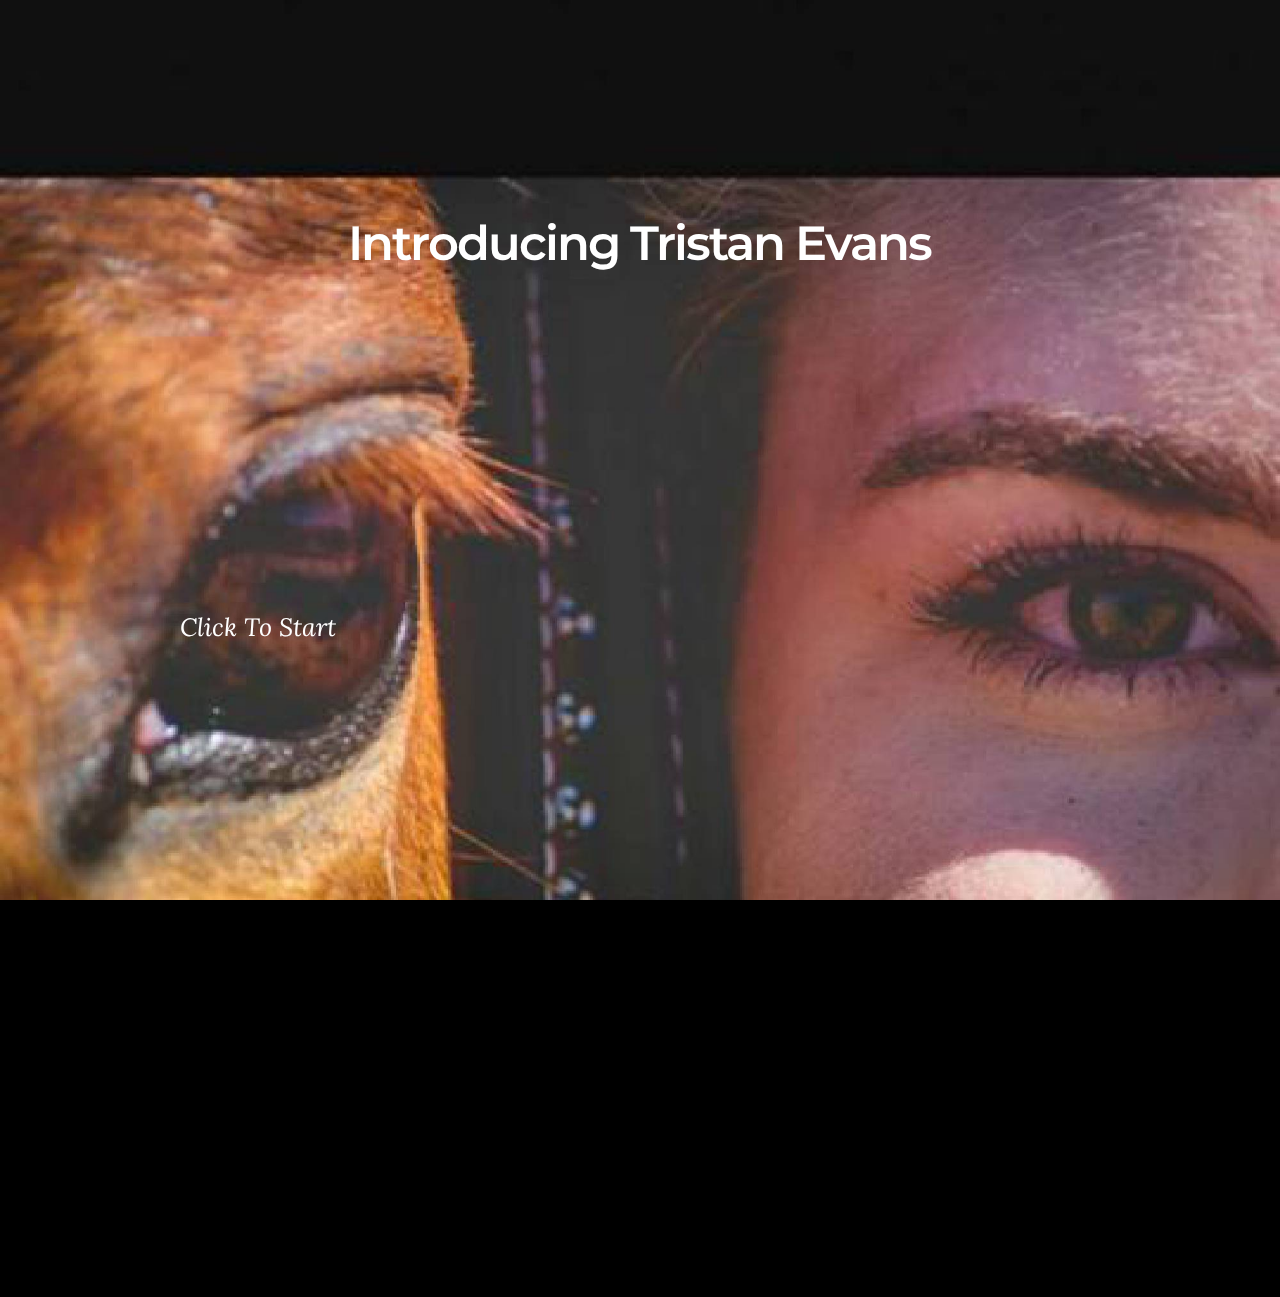
<file: page10.html>
<!DOCTYPE html>
<html>
<head>
  <!-- Site made with Mobirise Website Builder v3.11.1, https://mobirise.com -->
  <meta charset="UTF-8">
  <meta http-equiv="X-UA-Compatible" content="IE=edge">
  <meta name="generator" content="Mobirise v3.11.1, mobirise.com">
  <meta name="viewport" content="width=device-width, initial-scale=1">
  <link rel="shortcut icon" href="assets/images/logo.png" type="image/x-icon">
  <meta name="description" content="">
  <title>newindex.html</title>
  <link rel="stylesheet" href="https://fonts.googleapis.com/css?family=Lora:400,700,400italic,700italic&amp;subset=latin">
  <link rel="stylesheet" href="https://fonts.googleapis.com/css?family=Montserrat:400,700">
  <link rel="stylesheet" href="https://fonts.googleapis.com/css?family=Raleway:100,100i,200,200i,300,300i,400,400i,500,500i,600,600i,700,700i,800,800i,900,900i">
  <link rel="stylesheet" href="assets/bootstrap-material-design-font/css/material.css">
  <link rel="stylesheet" href="assets/tether/tether.min.css">
  <link rel="stylesheet" href="assets/bootstrap/css/bootstrap.min.css">
  <link rel="stylesheet" href="assets/animate.css/animate.min.css">
  <link rel="stylesheet" href="assets/theme/css/style.css">
  <link rel="stylesheet" href="assets/mobirise/css/mbr-additional.css" type="text/css">
  
  
  
</head>
<body>
<section class="mbr-section mbr-section-hero mbr-section-full mbr-parallax-background" id="header4-1r" style="background-image: url(assets/images/1240081-10206370658686171-7051008441050434435-n-2000x3555.jpg);">

    

    <div class="mbr-table-cell">

        <div class="container">
            <div class="row">
                <div class="mbr-section col-md-10 col-md-offset-1 text-xs-center">

                    <h1 class="mbr-section-title display-1">Introducing Tristan Evans</h1>
                    <p class="mbr-section-lead lead">&nbsp; &nbsp; &nbsp; &nbsp; &nbsp; &nbsp; &nbsp; &nbsp; &nbsp; &nbsp; &nbsp; &nbsp; &nbsp; &nbsp; &nbsp; &nbsp; &nbsp; &nbsp; &nbsp; &nbsp; &nbsp; &nbsp; &nbsp; &nbsp; &nbsp; &nbsp; &nbsp; &nbsp; &nbsp; &nbsp; &nbsp; &nbsp; &nbsp; &nbsp; &nbsp; &nbsp; &nbsp; &nbsp; &nbsp; &nbsp; &nbsp; &nbsp; &nbsp;<br><br><br><br><br><br><br><br><br><a href="page1.html" class="text-white">Click To Start</a><br></p>
                    
                </div>
            </div>
        </div>
    </div>

    

</section>

<section class="engine"><a rel="external" href="https://mobirise.com">Mobirise</a></section><section class="mbr-section article mbr-section__container" id="content1-1s" style="background-color: rgb(0, 0, 0); padding-top: 0px; padding-bottom: 140px;">

    <div class="container">
        <div class="row">
            <div class="col-xs-12 lead"><p>Tristan....this is a short story about how you and your new Aunt Linda &amp; Uncle Raiford met, but more importantly it is a story about you &amp; your horse. In Dec. of 2016 a young lady we had never met before came into our lives. It was during the journey of your dad searching for his birth father that brought us together. Little did we know at the time that our already large family was about to become even larger. We will never forget that day, watching you walk towards us at that "Cracker Barrel" Restaurant. Little did we know that you were going to steal our hearts with that first smile &amp; hug of yours. But, it did happen......not only did your dad finally find his dad that day, but we were blessed with three new awesome family members. Tristan, although we have only known you for a very short time we have fallen completely in love with you. Uncle Raiford made you this little app as a special tribute to you &amp; your journey from gymnast to horse riding. We hope you enjoy it! Below in your moms own&nbsp;<span style="font-size: 1.07rem; line-height: 1.5;">words is your story:&nbsp;</span></p><p>Love,</p><p>Aunt Linda&nbsp;</p></div>
        </div>
    </div>

</section>


  <script src="assets/web/assets/jquery/jquery.min.js"></script>
  <script src="assets/tether/tether.min.js"></script>
  <script src="assets/bootstrap/js/bootstrap.min.js"></script>
  <script src="assets/smooth-scroll/SmoothScroll.js"></script>
  <script src="assets/jarallax/jarallax.js"></script>
  <script src="assets/viewportChecker/jquery.viewportchecker.js"></script>
  <script src="assets/theme/js/script.js"></script>
  
  
  <input name="animation" type="hidden">
  </body>
</html>
</file>
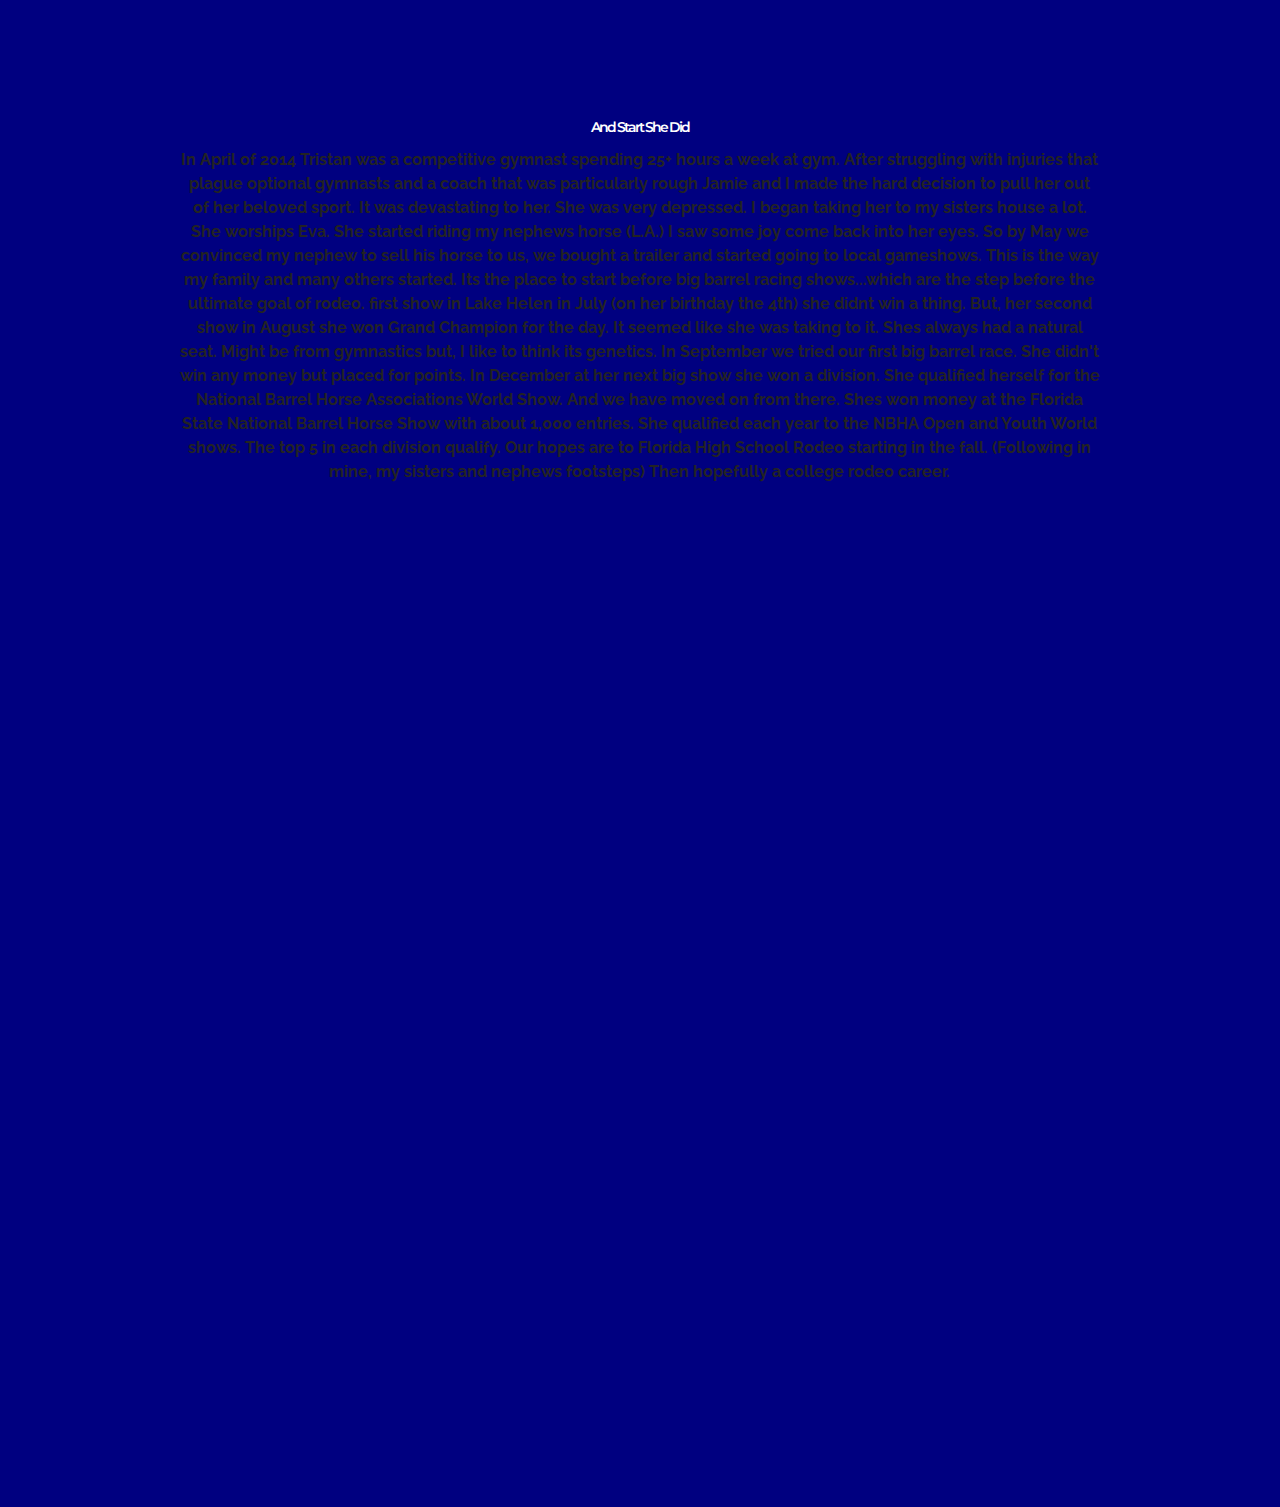
<file: page1a.html>
<!DOCTYPE html>
<html>
<head>
  <!-- Site made with Mobirise Website Builder v3.11.1, https://mobirise.com -->
  <meta charset="UTF-8">
  <meta http-equiv="X-UA-Compatible" content="IE=edge">
  <meta name="generator" content="Mobirise v3.11.1, mobirise.com">
  <meta name="viewport" content="width=device-width, initial-scale=1">
  <link rel="shortcut icon" href="assets/images/logo.png" type="image/x-icon">
  <meta name="description" content="">
  
  <link rel="stylesheet" href="https://fonts.googleapis.com/css?family=Lora:400,700,400italic,700italic&amp;subset=latin">
  <link rel="stylesheet" href="https://fonts.googleapis.com/css?family=Montserrat:400,700">
  <link rel="stylesheet" href="https://fonts.googleapis.com/css?family=Raleway:100,100i,200,200i,300,300i,400,400i,500,500i,600,600i,700,700i,800,800i,900,900i">
  <link rel="stylesheet" href="assets/bootstrap-material-design-font/css/material.css">
  <link rel="stylesheet" href="assets/tether/tether.min.css">
  <link rel="stylesheet" href="assets/bootstrap/css/bootstrap.min.css">
  <link rel="stylesheet" href="assets/animate.css/animate.min.css">
  <link rel="stylesheet" href="assets/theme/css/style.css">
  <link rel="stylesheet" href="assets/mobirise/css/mbr-additional.css" type="text/css">
  
  
  
</head>
<body>
<section class="mbr-section mbr-section-hero mbr-section-full" id="header1-o" style="background-color: rgb(0, 0, 128);">

    

    <div class="mbr-table-cell">

        <div class="container">
            <div class="row">
                <div class="mbr-section col-md-10 col-md-offset-1 text-xs-center">

                    <h1 class="mbr-section-title display-1">And Start She Did</h1>
                    <p class="mbr-section-lead lead"></p><p><strong>In April of 2014 Tristan was a competitive gymnast spending 25+ hours a week at gym. After struggling with injuries that plague optional gymnasts and a coach that was particularly rough Jamie and I made the hard decision to pull her out of her beloved sport. It was devastating to her. She was very depressed. I began taking her to my sisters house a lot. She worships Eva. She started riding my nephews horse (L.A.) I saw some joy come back into her eyes. So by May we convinced my nephew to sell his horse to us, we bought a trailer and started going to local gameshows. This is the way my family and many others started. Its the place to start before big barrel racing shows...which are the step before the ultimate goal of rodeo. first show in Lake Helen in July (on her birthday the 4th) she didnt win a thing. But, her second show in August she won Grand Champion for the day. It seemed like she was taking to it. Shes always had a natural seat. Might be from gymnastics but, I like to think its genetics. In September we tried our first big barrel race. She didn't win any money but placed for points. In December at her next big show she won a division. She qualified herself for the National Barrel Horse Associations World Show. And we have moved on from there. Shes won money at the Florida State National Barrel Horse Show with about 1,000 entries. She qualified each year to the NBHA Open and Youth World shows. The top 5 in each division qualify. Our hopes are to Florida High School Rodeo starting in the fall. (Following in mine, my sisters and nephews footsteps) Then hopefully a college rodeo career.</strong><a href="#">  </a></p><div style="text-align: center;"><a href="#"><img style="max-width: 100%; height: auto;" alt="Tristan" src="assets/images/10556532-10202719267083663-4246521011049769314-n.jpg"> <br> </a></div><a href="#"> </a><br><strong><br></strong><br><p></p><p></p>
                    
                </div>
            </div>
        </div>
    </div>

    

</section>


  <section class="engine"><a rel="external" href="https://mobirise.com">mobirise.com</a></section><script src="assets/web/assets/jquery/jquery.min.js"></script>
  <script src="assets/tether/tether.min.js"></script>
  <script src="assets/bootstrap/js/bootstrap.min.js"></script>
  <script src="assets/smooth-scroll/SmoothScroll.js"></script>
  <script src="assets/viewportChecker/jquery.viewportchecker.js"></script>
  <script src="assets/theme/js/script.js"></script>
  
  
  <input name="animation" type="hidden">
  </body>
</html>
</file>
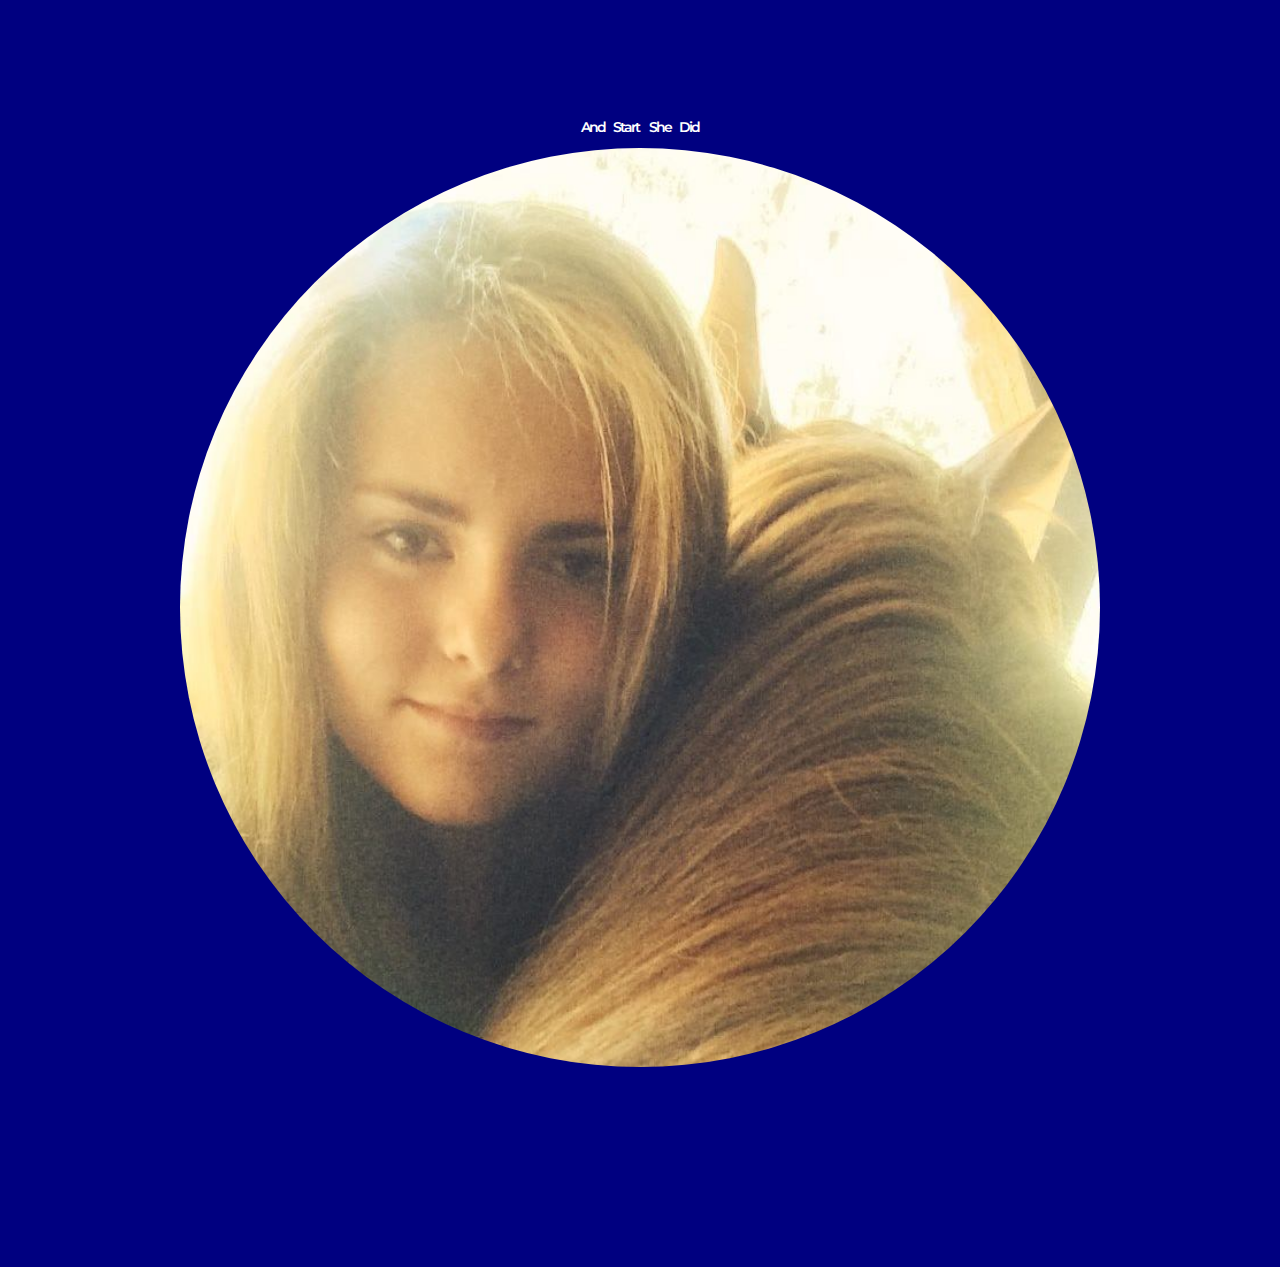
<file: page2.html>
<!DOCTYPE html>
<html>
<head>
  <!-- Site made with Mobirise Website Builder v3.11.1, https://mobirise.com -->
  <meta charset="UTF-8">
  <meta http-equiv="X-UA-Compatible" content="IE=edge">
  <meta name="generator" content="Mobirise v3.11.1, mobirise.com">
  <meta name="viewport" content="width=device-width, initial-scale=1">
  <link rel="shortcut icon" href="assets/images/logo.png" type="image/x-icon">
  <meta name="description" content="">
  
  <link rel="stylesheet" href="https://fonts.googleapis.com/css?family=Lora:400,700,400italic,700italic&amp;subset=latin">
  <link rel="stylesheet" href="https://fonts.googleapis.com/css?family=Montserrat:400,700">
  <link rel="stylesheet" href="https://fonts.googleapis.com/css?family=Raleway:100,100i,200,200i,300,300i,400,400i,500,500i,600,600i,700,700i,800,800i,900,900i">
  <link rel="stylesheet" href="assets/bootstrap-material-design-font/css/material.css">
  <link rel="stylesheet" href="assets/tether/tether.min.css">
  <link rel="stylesheet" href="assets/bootstrap/css/bootstrap.min.css">
  <link rel="stylesheet" href="assets/animate.css/animate.min.css">
  <link rel="stylesheet" href="assets/theme/css/style.css">
  <link rel="stylesheet" href="assets/mobirise/css/mbr-additional.css" type="text/css">
  
  
  
</head>
<body>
<section class="mbr-section mbr-section-hero mbr-section-full" id="header1-o" style="background-color: rgb(0, 0, 128);">

    

    <div class="mbr-table-cell">

        <div class="container">
            <div class="row">
                <div class="mbr-section col-md-10 col-md-offset-1 text-xs-center">

                    <h1 class="mbr-section-title display-1">And &nbsp; &nbsp;Start &nbsp; &nbsp; She &nbsp; &nbsp;Did</h1>
                    <p class="mbr-section-lead lead"></p><p><a href="#"> </a></p><div style="text-align: center;"><a href="#"></a><div style="text-align: left; color: white;"><a href="page3.html"><img style="max-width: 100%; width: 100%;" alt="Tristan" src="assets/images/10556532-10202719267083663-4246521011049769314-n.jpg" class="img-circle"> <br> </a></div></div><br><p></p><br><p></p><p></p>
                    
                </div>
            </div>
        </div>
    </div>

    

</section>


  <section class="engine"><a rel="external" href="https://mobirise.com">Website Maker</a></section><script src="assets/web/assets/jquery/jquery.min.js"></script>
  <script src="assets/tether/tether.min.js"></script>
  <script src="assets/bootstrap/js/bootstrap.min.js"></script>
  <script src="assets/smooth-scroll/SmoothScroll.js"></script>
  <script src="assets/viewportChecker/jquery.viewportchecker.js"></script>
  <script src="assets/theme/js/script.js"></script>
  
  
  <input name="animation" type="hidden">
  </body>
</html>
</file>
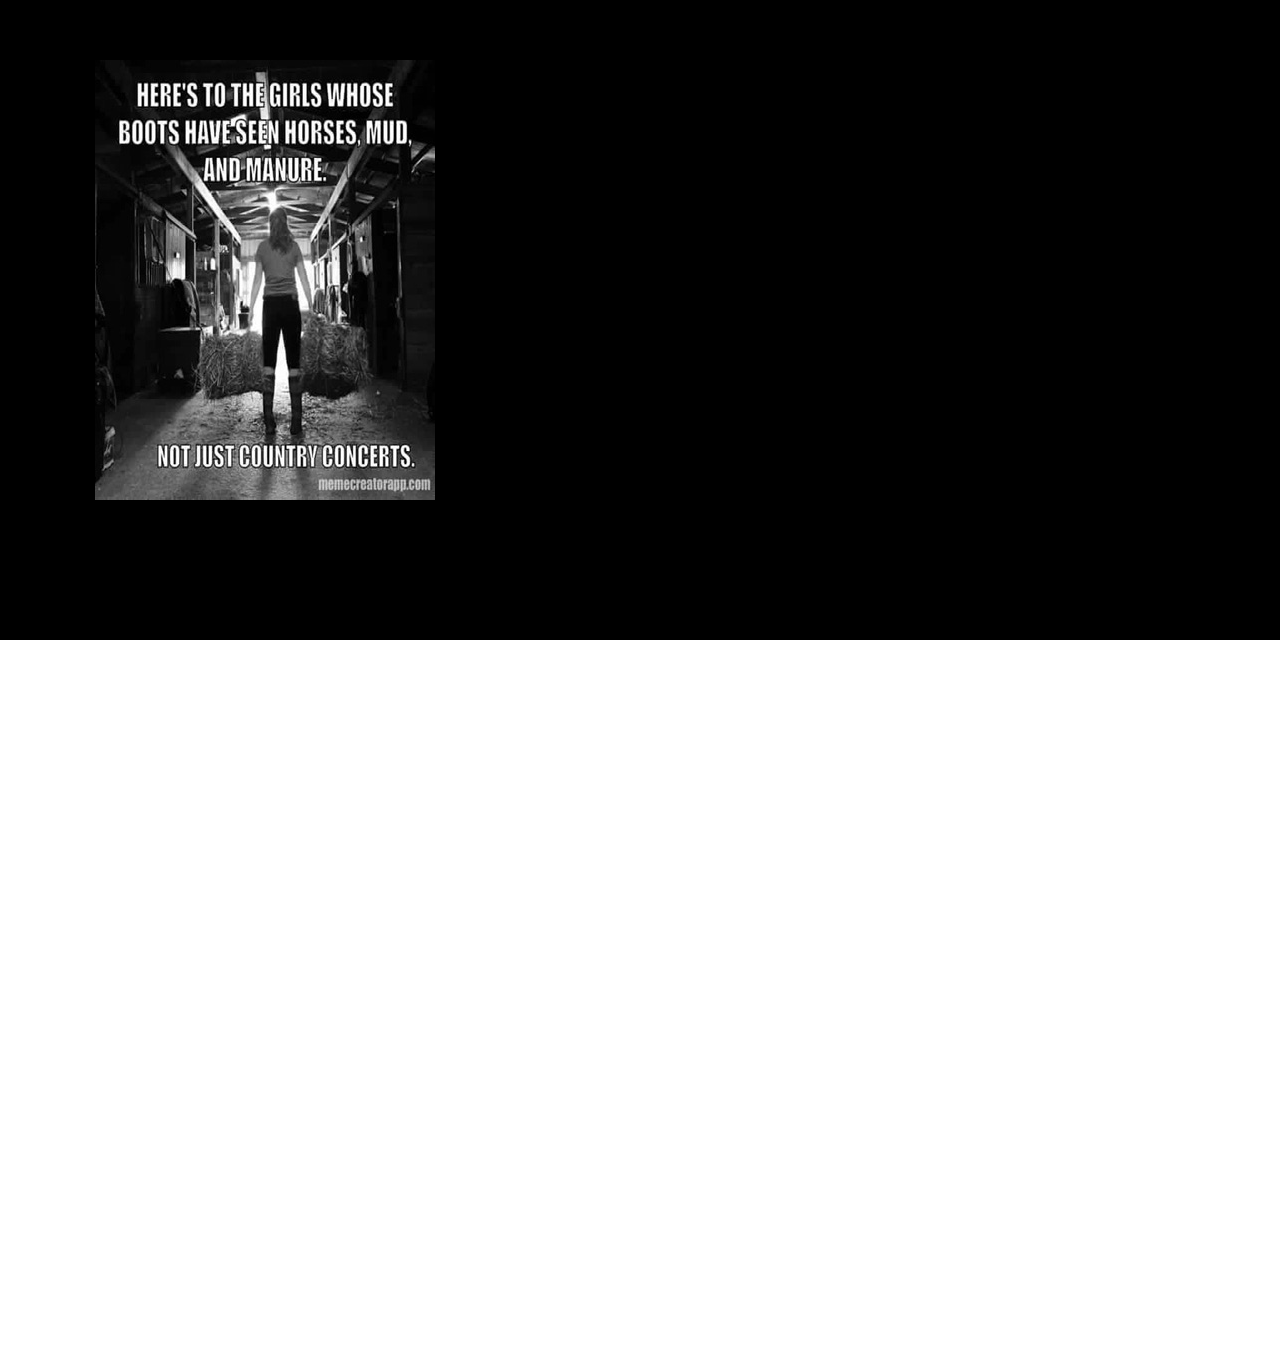
<file: page2b.html>
<!DOCTYPE html>
<html>
<head>
  <!-- Site made with Mobirise Website Builder v3.11.1, https://mobirise.com -->
  <meta charset="UTF-8">
  <meta http-equiv="X-UA-Compatible" content="IE=edge">
  <meta name="generator" content="Mobirise v3.11.1, mobirise.com">
  <meta name="viewport" content="width=device-width, initial-scale=1">
  <link rel="shortcut icon" href="assets/images/logo.png" type="image/x-icon">
  <meta name="description" content="">
  
  <link rel="stylesheet" href="https://fonts.googleapis.com/css?family=Lora:400,700,400italic,700italic&amp;subset=latin">
  <link rel="stylesheet" href="https://fonts.googleapis.com/css?family=Montserrat:400,700">
  <link rel="stylesheet" href="https://fonts.googleapis.com/css?family=Raleway:100,100i,200,200i,300,300i,400,400i,500,500i,600,600i,700,700i,800,800i,900,900i">
  <link rel="stylesheet" href="assets/bootstrap-material-design-font/css/material.css">
  <link rel="stylesheet" href="assets/tether/tether.min.css">
  <link rel="stylesheet" href="assets/bootstrap/css/bootstrap.min.css">
  <link rel="stylesheet" href="assets/animate.css/animate.min.css">
  <link rel="stylesheet" href="assets/theme/css/style.css">
  <link rel="stylesheet" href="assets/mobirise/css/mbr-additional.css" type="text/css">
  
  
  
</head>
<body>
<section class="mbr-section article mbr-section__container" id="content1-t" style="background-color: rgb(0, 0, 0); padding-top: 60px; padding-bottom: 140px;">

    <div class="container">
        <div class="row">
            <div class="col-xs-12 lead"><p><a href="page3.html" style="font-size: 1.07rem; background-color: rgb(0, 0, 0); line-height: 1.5;">&nbsp;&nbsp;<img style="max-width: 100%; height: auto;" alt="boots" src="assets/images/16640770-10154292624057304-5219564181619143159-nx440x340.jpg"></a><br></p><div style="text-align: center;"></div><a href="page3.html"> </a><p></p></div>
        </div>
    </div>

</section>


  <section class="engine"><a rel="external" href="https://mobirise.com">Mobirise</a></section><script src="assets/web/assets/jquery/jquery.min.js"></script>
  <script src="assets/tether/tether.min.js"></script>
  <script src="assets/bootstrap/js/bootstrap.min.js"></script>
  <script src="assets/smooth-scroll/SmoothScroll.js"></script>
  <script src="assets/viewportChecker/jquery.viewportchecker.js"></script>
  <script src="assets/theme/js/script.js"></script>
  
  <body>
<div style="text-align: right; color: white;">NEXT PAGE<br>
</div><br><br><br><br><br><br><br><br><br><br><br><br><br><br><br><br><br><br><br><br><br><br><br><br><br><br><br><br><br>
  <input name="animation" type="hidden">
  </body>
</body>
</html>
</file>
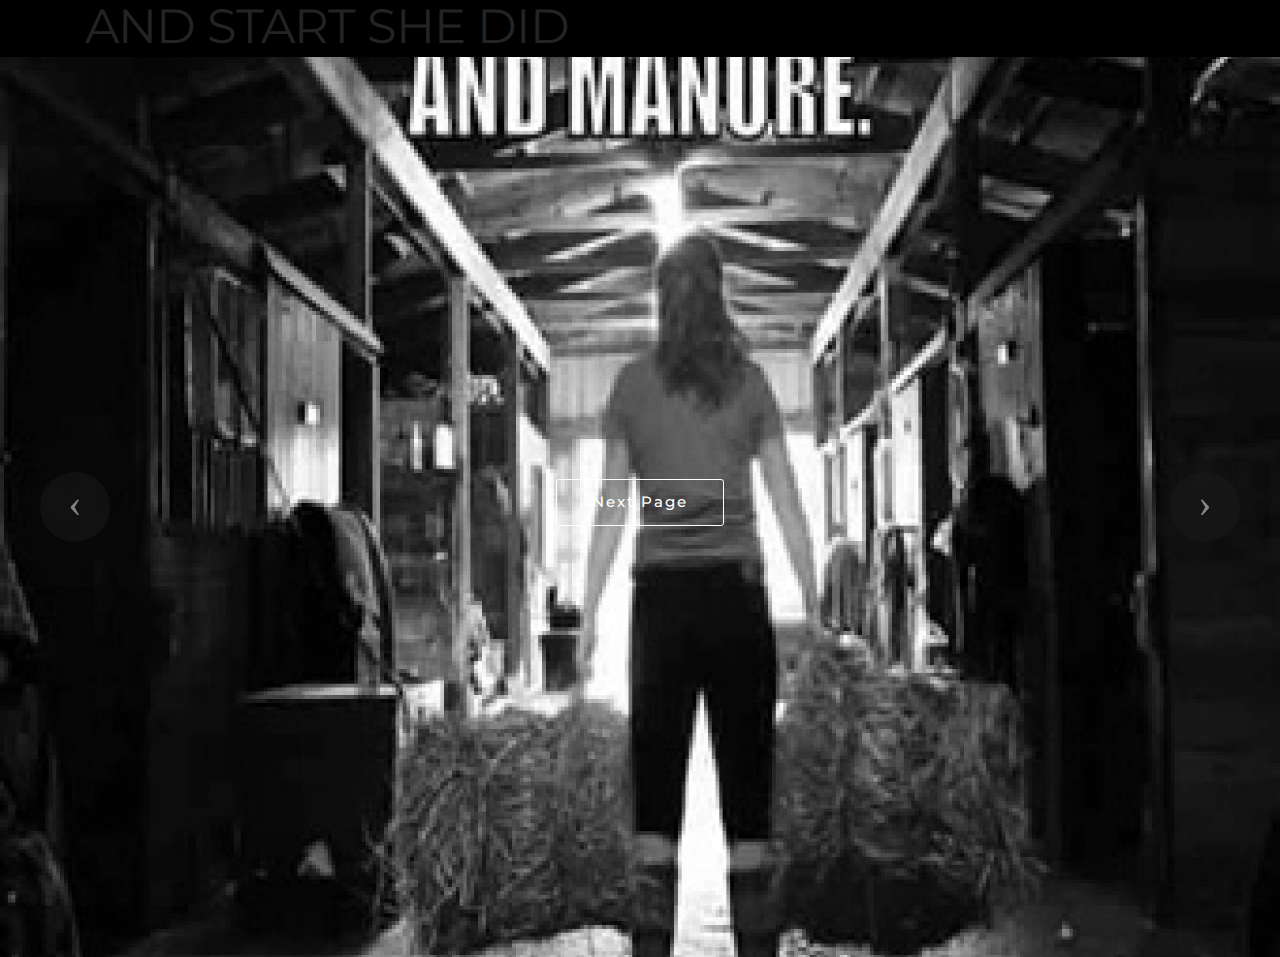
<file: page2start.html>
<!DOCTYPE html>
<html>
<head>
  <!-- Site made with Mobirise Website Builder v3.11.1, https://mobirise.com -->
  <meta charset="UTF-8">
  <meta http-equiv="X-UA-Compatible" content="IE=edge">
  <meta name="generator" content="Mobirise v3.11.1, mobirise.com">
  <meta name="viewport" content="width=device-width, initial-scale=1">
  <link rel="shortcut icon" href="assets/images/logo.png" type="image/x-icon">
  <meta name="description" content="">
  
  <link rel="stylesheet" href="https://fonts.googleapis.com/css?family=Lora:400,700,400italic,700italic&amp;subset=latin">
  <link rel="stylesheet" href="https://fonts.googleapis.com/css?family=Montserrat:400,700">
  <link rel="stylesheet" href="https://fonts.googleapis.com/css?family=Raleway:100,100i,200,200i,300,300i,400,400i,500,500i,600,600i,700,700i,800,800i,900,900i">
  <link rel="stylesheet" href="assets/bootstrap-material-design-font/css/material.css">
  <link rel="stylesheet" href="assets/tether/tether.min.css">
  <link rel="stylesheet" href="assets/bootstrap/css/bootstrap.min.css">
  <link rel="stylesheet" href="assets/animate.css/animate.min.css">
  <link rel="stylesheet" href="assets/theme/css/style.css">
  <link rel="stylesheet" href="assets/mobirise/css/mbr-additional.css" type="text/css">
  
  
  
</head>
<body>
<section class="mbr-section mbr-section__container article" id="header3-8" style="background-color: rgb(0, 0, 0); padding-top: 0px; padding-bottom: 0px;">
    <div class="container">
        <div class="row">
            <div class="col-xs-12">
                <h3 class="mbr-section-title display-2"><span style="font-weight: normal;">AND START SHE DID</span></h3>
                <small class="mbr-section-subtitle"></small>
            </div>
        </div>
    </div>
</section>

<section class="engine"><a rel="external" href="https://mobirise.com">Site Builder</a></section><section class="mbr-slider mbr-section mbr-section__container carousel slide mbr-section-nopadding" data-ride="carousel" data-keyboard="false" data-wrap="true" data-pause="false" data-interval="false" id="slider-7">
    <div>
        <div>
            <div>
                
                <div class="carousel-inner" role="listbox">
                    <div class="mbr-section mbr-section-hero carousel-item dark center mbr-section-full active" data-bg-video-slide="false" style="background-image: url(assets/images/16640770-10154292624057304-5219564181619143159-nx440x340-2000x2588.jpg);">
                        <div class="mbr-table-cell">
                            
                            <div class="container-slide container">
                                
                                <div class="row">
                                    <div class="col-md-8 col-md-offset-2 text-xs-center">
                                        
                                        

                                        <div class="mbr-section-btn"> <a class="btn btn-lg btn-white-outline btn-white" href="page3.html">Next Page</a></div>
                                    </div>
                                </div>
                            </div>
                        </div>
                    </div><div class="mbr-section mbr-section-hero carousel-item dark center mbr-section-full" data-bg-video-slide="https://www.youtube.com/watch?v=uNCr7NdOJgw">
                        <div class="mbr-table-cell">
                            <div class="mbr-overlay"></div>
                            <div class="container-slide container">
                                
                                <div class="row">
                                    <div class="col-md-8 col-md-offset-1">
                                        <h2 class="mbr-section-title display-1">VIDEO SLIDE</h2>
                                        <p class="mbr-section-lead lead">Slide with youtube video background and color overlay. Title and text are aligned to the left.</p>

                                        
                                    </div>
                                </div>
                            </div>
                        </div>
                    </div><div class="mbr-section mbr-section-hero carousel-item dark center mbr-section-full" data-bg-video-slide="false" style="background-image: url(assets/images/sparklers.jpg);">
                        <div class="mbr-table-cell">
                            <div class="mbr-overlay"></div>
                            <div class="container-slide container">
                                
                                <div class="row">
                                    <div class="col-md-8 col-md-offset-3 text-xs-right">
                                        <h2 class="mbr-section-title display-1">IMAGE SLIDE</h2>
                                        <p class="mbr-section-lead lead">Choose from the large selection of latest pre-made blocks - jumbotrons, hero images, parallax scrolling, video backgrounds, hamburger menu, sticky header and more.</p>

                                        <div class="mbr-section-btn"><a class="btn btn-lg btn-info" href="https://mobirise.com">FOR WINDOWS</a> <a class="btn btn-lg btn-white btn-white-outline" href="https://mobirise.com">FOR MAC</a></div>
                                    </div>
                                </div>
                            </div>
                        </div>
                    </div>
                </div>

                <a data-app-prevent-settings="" class="left carousel-control" role="button" data-slide="prev" href="#slider-7">
                    <span class="icon-prev" aria-hidden="true"></span>
                    <span class="sr-only">Previous</span>
                </a>
                <a data-app-prevent-settings="" class="right carousel-control" role="button" data-slide="next" href="#slider-7">
                    <span class="icon-next" aria-hidden="true"></span>
                    <span class="sr-only">Next</span>
                </a>
            </div>
        </div>
    </div>
</section>


  <script src="assets/web/assets/jquery/jquery.min.js"></script>
  <script src="assets/tether/tether.min.js"></script>
  <script src="assets/bootstrap/js/bootstrap.min.js"></script>
  <script src="assets/smooth-scroll/SmoothScroll.js"></script>
  <script src="assets/viewportChecker/jquery.viewportchecker.js"></script>
  <script src="assets/bootstrap-carousel-swipe/bootstrap-carousel-swipe.js"></script>
  <script src="assets/jquery-mb-ytplayer/jquery.mb.YTPlayer.min.js"></script>
  <script src="assets/theme/js/script.js"></script>
  <script src="assets/mobirise-slider-video/script.js"></script>
  
  
  <input name="animation" type="hidden">
  </body>
</html>
</file>
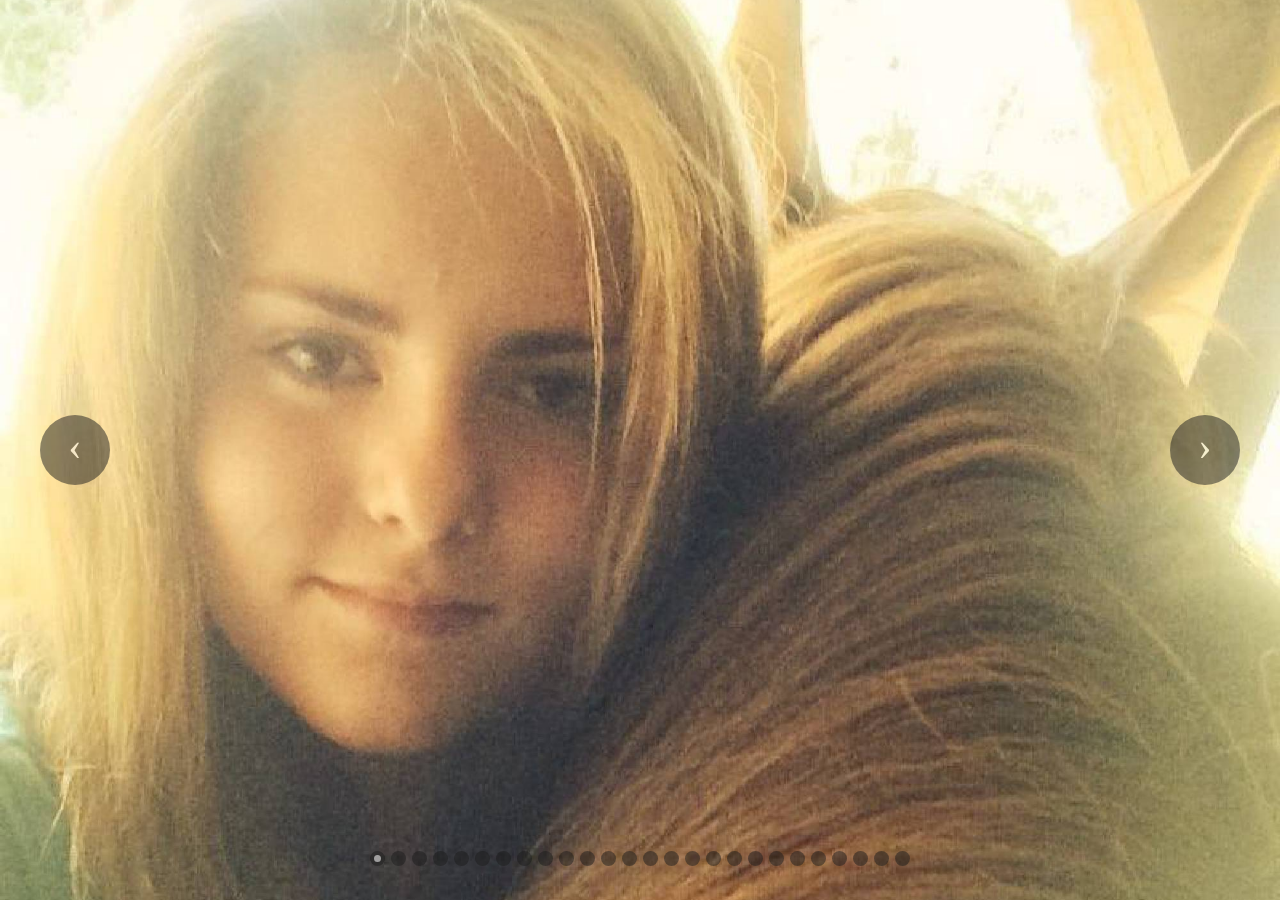
<file: page3.html>
<!DOCTYPE html>
<html>
<head>
  <!-- Site made with Mobirise Website Builder v3.11.1, https://mobirise.com -->
  <meta charset="UTF-8">
  <meta http-equiv="X-UA-Compatible" content="IE=edge">
  <meta name="generator" content="Mobirise v3.11.1, mobirise.com">
  <meta name="viewport" content="width=device-width, initial-scale=1">
  <link rel="shortcut icon" href="assets/images/logo.png" type="image/x-icon">
  <meta name="description" content="">
  
  <link rel="stylesheet" href="https://fonts.googleapis.com/css?family=Lora:400,700,400italic,700italic&amp;subset=latin">
  <link rel="stylesheet" href="https://fonts.googleapis.com/css?family=Montserrat:400,700">
  <link rel="stylesheet" href="https://fonts.googleapis.com/css?family=Raleway:100,100i,200,200i,300,300i,400,400i,500,500i,600,600i,700,700i,800,800i,900,900i">
  <link rel="stylesheet" href="assets/bootstrap-material-design-font/css/material.css">
  <link rel="stylesheet" href="assets/tether/tether.min.css">
  <link rel="stylesheet" href="assets/bootstrap/css/bootstrap.min.css">
  <link rel="stylesheet" href="assets/animate.css/animate.min.css">
  <link rel="stylesheet" href="assets/theme/css/style.css">
  <link rel="stylesheet" href="assets/mobirise/css/mbr-additional.css" type="text/css">
  
  
  
</head>
<body>
<section class="mbr-slider mbr-section mbr-section__container carousel slide mbr-section-nopadding" data-ride="carousel" data-keyboard="false" data-wrap="true" data-pause="false" data-interval="3000" id="slider-h">
    <div>
        <div>
            <div>
                <ol class="carousel-indicators">
                    <li data-app-prevent-settings="" data-target="#slider-h" data-slide-to="0" class="active"></li><li data-app-prevent-settings="" data-target="#slider-h" data-slide-to="1"></li><li data-app-prevent-settings="" data-target="#slider-h" data-slide-to="2"></li><li data-app-prevent-settings="" data-target="#slider-h" data-slide-to="3"></li><li data-app-prevent-settings="" data-target="#slider-h" data-slide-to="4"></li><li data-app-prevent-settings="" data-target="#slider-h" data-slide-to="5"></li><li data-app-prevent-settings="" data-target="#slider-h" data-slide-to="6"></li><li data-app-prevent-settings="" data-target="#slider-h" data-slide-to="7"></li><li data-app-prevent-settings="" data-target="#slider-h" data-slide-to="8"></li><li data-app-prevent-settings="" data-target="#slider-h" data-slide-to="9"></li><li data-app-prevent-settings="" data-target="#slider-h" data-slide-to="10"></li><li data-app-prevent-settings="" data-target="#slider-h" data-slide-to="11"></li><li data-app-prevent-settings="" data-target="#slider-h" data-slide-to="12"></li><li data-app-prevent-settings="" data-target="#slider-h" data-slide-to="13"></li><li data-app-prevent-settings="" data-target="#slider-h" data-slide-to="14"></li><li data-app-prevent-settings="" data-target="#slider-h" data-slide-to="15"></li><li data-app-prevent-settings="" data-target="#slider-h" data-slide-to="16"></li><li data-app-prevent-settings="" data-target="#slider-h" data-slide-to="17"></li><li data-app-prevent-settings="" data-target="#slider-h" data-slide-to="18"></li><li data-app-prevent-settings="" data-target="#slider-h" data-slide-to="19"></li><li data-app-prevent-settings="" data-target="#slider-h" data-slide-to="20"></li><li data-app-prevent-settings="" data-target="#slider-h" data-slide-to="21"></li><li data-app-prevent-settings="" data-target="#slider-h" data-slide-to="22"></li><li data-app-prevent-settings="" data-target="#slider-h" data-slide-to="23"></li><li data-app-prevent-settings="" data-target="#slider-h" data-slide-to="24"></li><li data-app-prevent-settings="" data-target="#slider-h" class="" data-slide-to="25"></li>
                </ol>
                <div class="carousel-inner" role="listbox">
                    <div class="mbr-section mbr-section-hero carousel-item dark center mbr-section-full active" data-bg-video-slide="false" style="background-image: url(assets/images/10556532-10202719267083663-4246521011049769314-n-2000x1997.jpg);">
                        <div class="mbr-table-cell">
                            <div class="mbr-overlay" style="opacity: 0;"></div>
                            <div class="container-slide container">
                                
                                <div class="row">
                                    <div class="col-md-8 col-md-offset-2 text-xs-center">
                                        
                                        

                                        
                                    </div>
                                </div>
                            </div>
                        </div>
                    </div><div class="mbr-section mbr-section-hero carousel-item dark center mbr-section-full" data-bg-video-slide="false" style="background-image: url(assets/images/11203094-10204505178650336-6277725784906948615-n-2000x2000.jpg);">
                        <div class="mbr-table-cell">
                            <div class="mbr-overlay" style="opacity: 0;"></div>
                            <div class="container-slide container">
                                
                                <div class="row">
                                    <div class="col-md-8 col-md-offset-2 text-xs-center">
                                        
                                        

                                        
                                    </div>
                                </div>
                            </div>
                        </div>
                    </div><div class="mbr-section mbr-section-hero carousel-item dark center mbr-section-full" data-bg-video-slide="false" style="background-image: url(assets/images/15230593-10208296848399710-246673452118486571-n-2000x2003.jpg);">
                        <div class="mbr-table-cell">
                            <div class="mbr-overlay" style="opacity: 0;"></div>
                            <div class="container-slide container">
                                
                                <div class="row">
                                    <div class="col-md-8 col-md-offset-2 text-xs-center">
                                        
                                        

                                        
                                    </div>
                                </div>
                            </div>
                        </div>
                    </div><div class="mbr-section mbr-section-hero carousel-item dark center mbr-section-full" data-bg-video-slide="false" style="background-image: url(assets/images/20170211-2000x1125.jpg);">
                        <div class="mbr-table-cell">
                            
                            <div class="container-slide container">
                                
                                <div class="row">
                                    <div class="col-md-8 col-md-offset-2 text-xs-center">
                                        
                                        

                                        
                                    </div>
                                </div>
                            </div>
                        </div>
                    </div><div class="mbr-section mbr-section-hero carousel-item dark center mbr-section-full" data-bg-video-slide="false" style="background-image: url(assets/images/11202058-1161145713912874-198169860680326100-n-2000x1454.jpg);">
                        <div class="mbr-table-cell">
                            <div class="mbr-overlay" style="opacity: 0;"></div>
                            <div class="container-slide container">
                                
                                <div class="row">
                                    <div class="col-md-8 col-md-offset-2 text-xs-center">
                                        
                                        

                                        
                                    </div>
                                </div>
                            </div>
                        </div>
                    </div><div class="mbr-section mbr-section-hero carousel-item dark center mbr-section-full" data-bg-video-slide="false" style="background-image: url(assets/images/1512481-10203414276738470-1692871936350392247-n-2000x1327.jpg);">
                        <div class="mbr-table-cell">
                            <div class="mbr-overlay" style="opacity: 0;"></div>
                            <div class="container-slide container">
                                
                                <div class="row">
                                    <div class="col-md-8 col-md-offset-2 text-xs-center">
                                        
                                        

                                        
                                    </div>
                                </div>
                            </div>
                        </div>
                    </div><div class="mbr-section mbr-section-hero carousel-item dark center mbr-section-full" data-bg-video-slide="false" style="background-image: url(assets/images/1513278-137789103233784-5796049263327411957-n-2000x2004.jpg);">
                        <div class="mbr-table-cell">
                            <div class="mbr-overlay" style="opacity: 0;"></div>
                            <div class="container-slide container">
                                
                                <div class="row">
                                    <div class="col-md-8 col-md-offset-2 text-xs-center">
                                        
                                        

                                        
                                    </div>
                                </div>
                            </div>
                        </div>
                    </div><div class="mbr-section mbr-section-hero carousel-item dark center mbr-section-full" data-bg-video-slide="false" style="background-image: url(assets/images/10382149-10203241375096037-7518999965602343018-n-2000x2000.jpg);">
                        <div class="mbr-table-cell">
                            <div class="mbr-overlay" style="opacity: 0;"></div>
                            <div class="container-slide container">
                                
                                <div class="row">
                                    <div class="col-md-8 col-md-offset-2 text-xs-center">
                                        
                                        

                                        
                                    </div>
                                </div>
                            </div>
                        </div>
                    </div><div class="mbr-section mbr-section-hero carousel-item dark center mbr-section-full" data-bg-video-slide="false" style="background-image: url(assets/images/10401476-10203514782531052-5915006289618180857-n-2000x1500.jpg);">
                        <div class="mbr-table-cell">
                            <div class="mbr-overlay" style="opacity: 0;"></div>
                            <div class="container-slide container">
                                
                                <div class="row">
                                    <div class="col-md-8 col-md-offset-2 text-xs-center">
                                        
                                        

                                        
                                    </div>
                                </div>
                            </div>
                        </div>
                    </div><div class="mbr-section mbr-section-hero carousel-item dark center mbr-section-full" data-bg-video-slide="false" style="background-image: url(assets/images/10561732-10202719277443922-735973572662514110-n-2000x1125.jpg);">
                        <div class="mbr-table-cell">
                            <div class="mbr-overlay" style="opacity: 0;"></div>
                            <div class="container-slide container">
                                
                                <div class="row">
                                    <div class="col-md-8 col-md-offset-2 text-xs-center">
                                        
                                        

                                        
                                    </div>
                                </div>
                            </div>
                        </div>
                    </div><div class="mbr-section mbr-section-hero carousel-item dark center mbr-section-full" data-bg-video-slide="false" style="background-image: url(assets/images/10704101-10203514790371248-4090458788006324532-n-2000x1500.jpg);">
                        <div class="mbr-table-cell">
                            <div class="mbr-overlay" style="opacity: 0;"></div>
                            <div class="container-slide container">
                                
                                <div class="row">
                                    <div class="col-md-8 col-md-offset-2 text-xs-center">
                                        
                                        

                                        
                                    </div>
                                </div>
                            </div>
                        </div>
                    </div><div class="mbr-section mbr-section-hero carousel-item dark center mbr-section-full" data-bg-video-slide="false" style="background-image: url(assets/images/11700953-10204966045811727-3402732644816206053-n-2000x2000.jpg);">
                        <div class="mbr-table-cell">
                            <div class="mbr-overlay" style="opacity: 0;"></div>
                            <div class="container-slide container">
                                
                                <div class="row">
                                    <div class="col-md-8 col-md-offset-2 text-xs-center">
                                        
                                        

                                        
                                    </div>
                                </div>
                            </div>
                        </div>
                    </div><div class="mbr-section mbr-section-hero carousel-item dark center mbr-section-full" data-bg-video-slide="false" style="background-image: url(assets/images/12011159-150897725256255-2406708146635134482-n-2000x2000.jpg);">
                        <div class="mbr-table-cell">
                            <div class="mbr-overlay" style="opacity: 0;"></div>
                            <div class="container-slide container">
                                
                                <div class="row">
                                    <div class="col-md-8 col-md-offset-2 text-xs-center">
                                        
                                        

                                        
                                    </div>
                                </div>
                            </div>
                        </div>
                    </div><div class="mbr-section mbr-section-hero carousel-item dark center mbr-section-full" data-bg-video-slide="false" style="background-image: url('assets/images/12274540-183541398658554-6301453855609400170-n-1-2000x2000.jpg');">
                        <div class="mbr-table-cell">
                            <div class="mbr-overlay" style="opacity: 0;"></div>
                            <div class="container-slide container">
                                
                                <div class="row">
                                    <div class="col-md-8 col-md-offset-2 text-xs-center">
                                        
                                        

                                        
                                    </div>
                                </div>
                            </div>
                        </div>
                    </div><div class="mbr-section mbr-section-hero carousel-item dark center mbr-section-full" data-bg-video-slide="false" style="background-image: url(assets/images/12301477-187283004951060-810503090604976161-n-2000x3555.jpg);">
                        <div class="mbr-table-cell">
                            <div class="mbr-overlay" style="opacity: 0;"></div>
                            <div class="container-slide container">
                                
                                <div class="row">
                                    <div class="col-md-8 col-md-offset-2 text-xs-center">
                                        
                                        

                                        
                                    </div>
                                </div>
                            </div>
                        </div>
                    </div><div class="mbr-section mbr-section-hero carousel-item dark center mbr-section-full" data-bg-video-slide="false" style="background-image: url(assets/images/12347716-10205746181194624-5307292087754226978-n-2000x1331.jpg);">
                        <div class="mbr-table-cell">
                            <div class="mbr-overlay" style="opacity: 0;"></div>
                            <div class="container-slide container">
                                
                                <div class="row">
                                    <div class="col-md-8 col-md-offset-2 text-xs-center">
                                        
                                        

                                        
                                    </div>
                                </div>
                            </div>
                        </div>
                    </div><div class="mbr-section mbr-section-hero carousel-item dark center mbr-section-full" data-bg-video-slide="false" style="background-image: url(assets/images/12311074-10205746175834490-7436743027730205961-n-2000x1654.jpg);">
                        <div class="mbr-table-cell">
                            <div class="mbr-overlay" style="opacity: 0;"></div>
                            <div class="container-slide container">
                                
                                <div class="row">
                                    <div class="col-md-8 col-md-offset-2 text-xs-center">
                                        
                                        

                                        
                                    </div>
                                </div>
                            </div>
                        </div>
                    </div><div class="mbr-section mbr-section-hero carousel-item dark center mbr-section-full" data-bg-video-slide="false" style="background-image: url(assets/images/13432384-291121924567167-1091480543419572502-n-2000x2000.jpg);">
                        <div class="mbr-table-cell">
                            <div class="mbr-overlay" style="opacity: 0;"></div>
                            <div class="container-slide container">
                                
                                <div class="row">
                                    <div class="col-md-8 col-md-offset-2 text-xs-center">
                                        
                                        

                                        
                                    </div>
                                </div>
                            </div>
                        </div>
                    </div><div class="mbr-section mbr-section-hero carousel-item dark center mbr-section-full" data-bg-video-slide="false" style="background-image: url(assets/images/16640709-10208551869133837-805042353090712165-n-2000x1997.jpg);">
                        <div class="mbr-table-cell">
                            <div class="mbr-overlay" style="opacity: 0; background-color: rgb(0, 0, 0);"></div>
                            <div class="container-slide container">
                                
                                <div class="row">
                                    <div class="col-md-8 col-md-offset-2 text-xs-center">
                                        
                                        

                                        
                                    </div>
                                </div>
                            </div>
                        </div>
                    </div><div class="mbr-section mbr-section-hero carousel-item dark center mbr-section-full" data-bg-video-slide="false" style="background-image: url(assets/images/20170211-2000x1792.jpg);">
                        <div class="mbr-table-cell">
                            <div class="mbr-overlay" style="opacity: 0; background-color: rgb(0, 0, 0);"></div>
                            <div class="container-slide container">
                                
                                <div class="row">
                                    <div class="col-md-8 col-md-offset-2 text-xs-center">
                                        
                                        

                                        
                                    </div>
                                </div>
                            </div>
                        </div>
                    </div><div class="mbr-section mbr-section-hero carousel-item dark center mbr-section-full" data-bg-video-slide="false" style="background-image: url(assets/images/20170211-2000x1571.jpg);">
                        <div class="mbr-table-cell">
                            <div class="mbr-overlay" style="opacity: 0; background-color: rgb(0, 0, 0);"></div>
                            <div class="container-slide container">
                                
                                <div class="row">
                                    <div class="col-md-8 col-md-offset-2 text-xs-center">
                                        
                                        

                                        
                                    </div>
                                </div>
                            </div>
                        </div>
                    </div><div class="mbr-section mbr-section-hero carousel-item dark center mbr-section-full" data-bg-video-slide="false" style="background-image: url(assets/images/20170211-2000x1275.jpg);">
                        <div class="mbr-table-cell">
                            <div class="mbr-overlay" style="opacity: 0; background-color: rgb(0, 0, 0);"></div>
                            <div class="container-slide container">
                                
                                <div class="row">
                                    <div class="col-md-8 col-md-offset-2 text-xs-center">
                                        
                                        

                                        
                                    </div>
                                </div>
                            </div>
                        </div>
                    </div><div class="mbr-section mbr-section-hero carousel-item dark center mbr-section-full" data-bg-video-slide="false" style="background-image: url(assets/images/20170211-2000x1336.jpg);">
                        <div class="mbr-table-cell">
                            <div class="mbr-overlay" style="opacity: 0; background-color: rgb(0, 0, 0);"></div>
                            <div class="container-slide container">
                                
                                <div class="row">
                                    <div class="col-md-8 col-md-offset-2 text-xs-center">
                                        
                                        

                                        
                                    </div>
                                </div>
                            </div>
                        </div>
                    </div><div class="mbr-section mbr-section-hero carousel-item dark center mbr-section-full" data-bg-video-slide="false" style="background-image: url(assets/images/20170211-2000x1421.jpg);">
                        <div class="mbr-table-cell">
                            <div class="mbr-overlay" style="opacity: 0; background-color: rgb(0, 0, 0);"></div>
                            <div class="container-slide container">
                                
                                <div class="row">
                                    <div class="col-md-8 col-md-offset-2 text-xs-center">
                                        
                                        

                                        
                                    </div>
                                </div>
                            </div>
                        </div>
                    </div><div class="mbr-section mbr-section-hero carousel-item dark center mbr-section-full" data-bg-video-slide="false" style="background-image: url(assets/images/20170211-2000x2114.jpg);">
                        <div class="mbr-table-cell">
                            <div class="mbr-overlay" style="opacity: 0; background-color: rgb(0, 0, 0);"></div>
                            <div class="container-slide container">
                                
                                <div class="row">
                                    <div class="col-md-8 col-md-offset-2 text-xs-center">
                                        
                                        

                                        
                                    </div>
                                </div>
                            </div>
                        </div>
                    </div><div class="mbr-section mbr-section-hero carousel-item dark center mbr-section-full" data-bg-video-slide="false" style="background-image: url(assets/images/img-2000x2336.jpg);">
                        <div class="mbr-table-cell">
                            <div class="mbr-overlay" style="opacity: 0; background-color: rgb(0, 0, 0);"></div>
                            <div class="container-slide container">
                                
                                <div class="row">
                                    <div class="col-md-8 col-md-offset-2 text-xs-center">
                                        
                                        

                                        
                                    </div>
                                </div>
                            </div>
                        </div>
                    </div>
                </div>

                <a data-app-prevent-settings="" class="left carousel-control" role="button" data-slide="prev" href="#slider-h">
                    <span class="icon-prev" aria-hidden="true"></span>
                    <span class="sr-only">Previous</span>
                </a>
                <a data-app-prevent-settings="" class="right carousel-control" role="button" data-slide="next" href="#slider-h">
                    <span class="icon-next" aria-hidden="true"></span>
                    <span class="sr-only">Next</span>
                </a>
            </div>
        </div>
    </div>
</section>


  <section class="engine"><a rel="external" href="https://mobirise.com">Web Builder</a></section><script src="assets/web/assets/jquery/jquery.min.js"></script>
  <script src="assets/tether/tether.min.js"></script>
  <script src="assets/bootstrap/js/bootstrap.min.js"></script>
  <script src="assets/smooth-scroll/SmoothScroll.js"></script>
  <script src="assets/bootstrap-carousel-swipe/bootstrap-carousel-swipe.js"></script>
  <script src="assets/viewportChecker/jquery.viewportchecker.js"></script>
  <script src="assets/theme/js/script.js"></script>
  
  
  <input name="animation" type="hidden">
  </body>
</html>
</file>
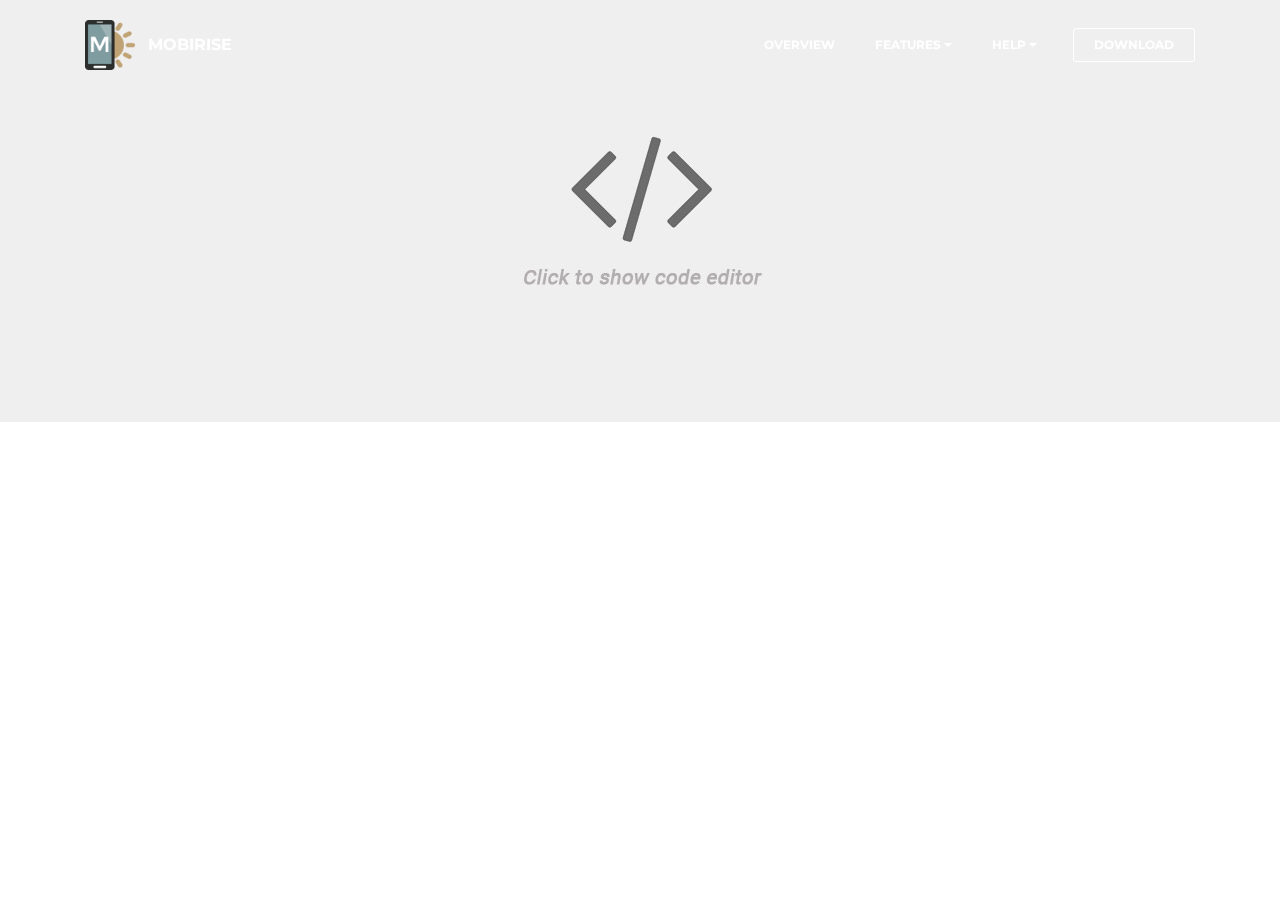
<file: page8.html>
<!DOCTYPE html>
<html>
<head>
  <!-- Site made with Mobirise Website Builder v3.11.1, https://mobirise.com -->
  <meta charset="UTF-8">
  <meta http-equiv="X-UA-Compatible" content="IE=edge">
  <meta name="generator" content="Mobirise v3.11.1, mobirise.com">
  <meta name="viewport" content="width=device-width, initial-scale=1">
  <link rel="shortcut icon" href="assets/images/logo.png" type="image/x-icon">
  <meta name="description" content="Site Generator Description">
  <title>Site Generator Title</title>
  <link rel="stylesheet" href="https://fonts.googleapis.com/css?family=Lora:400,700,400italic,700italic&amp;subset=latin">
  <link rel="stylesheet" href="https://fonts.googleapis.com/css?family=Montserrat:400,700">
  <link rel="stylesheet" href="https://fonts.googleapis.com/css?family=Raleway:100,100i,200,200i,300,300i,400,400i,500,500i,600,600i,700,700i,800,800i,900,900i">
  <link rel="stylesheet" href="assets/bootstrap-material-design-font/css/material.css">
  <link rel="stylesheet" href="assets/tether/tether.min.css">
  <link rel="stylesheet" href="assets/bootstrap/css/bootstrap.min.css">
  <link rel="stylesheet" href="assets/dropdown/css/style.css">
  <link rel="stylesheet" href="assets/animate.css/animate.min.css">
  <link rel="stylesheet" href="assets/theme/css/style.css">
  <link rel="stylesheet" href="assets/mobirise/css/mbr-additional.css" type="text/css">
  
  
  
</head>
<body>
<section id="menu-1f">

    <nav class="navbar navbar-dropdown bg-color transparent navbar-fixed-top">
        <div class="container">

            <div class="mbr-table">
                <div class="mbr-table-cell">

                    <div class="navbar-brand">
                        <a href="https://mobirise.com" class="navbar-logo"><img src="assets/images/logo31.png" alt="Mobirise"></a>
                        <a class="navbar-caption" href="https://mobirise.com">MOBIRISE</a>
                    </div>

                </div>
                <div class="mbr-table-cell">

                    <button class="navbar-toggler pull-xs-right hidden-md-up" type="button" data-toggle="collapse" data-target="#exCollapsingNavbar">
                        <div class="hamburger-icon"></div>
                    </button>

                    <ul class="nav-dropdown collapse pull-xs-right nav navbar-nav navbar-toggleable-sm" id="exCollapsingNavbar"><li class="nav-item"><a class="nav-link link" href="https://mobirise.com/">OVERVIEW</a></li><li class="nav-item dropdown"><a class="nav-link link dropdown-toggle" data-toggle="dropdown-submenu" href="https://mobirise.com/">FEATURES</a><div class="dropdown-menu"><a class="dropdown-item" href="https://mobirise.com/">Mobile friendly</a><a class="dropdown-item" href="https://mobirise.com/">Based on Bootstrap</a><div class="dropdown"><a class="dropdown-item dropdown-toggle" data-toggle="dropdown-submenu" href="https://mobirise.com/">Trendy blocks</a><div class="dropdown-menu dropdown-submenu"><a class="dropdown-item" href="https://mobirise.com/">Image/content slider</a><a class="dropdown-item" href="https://mobirise.com/">Contact forms</a><a class="dropdown-item" href="https://mobirise.com/">Image gallery</a><a class="dropdown-item" href="https://mobirise.com/">Mobile menu</a><a class="dropdown-item" href="https://mobirise.com/">Google maps</a><a class="dropdown-item" href="https://mobirise.com/">Social buttons</a><a class="dropdown-item" href="https://mobirise.com/">Google fonts</a><a class="dropdown-item" href="https://mobirise.com/">Video background</a></div></div><a class="dropdown-item" href="https://mobirise.com/">Host anywhere</a></div></li><li class="nav-item dropdown"><a class="nav-link link dropdown-toggle" data-toggle="dropdown-submenu" href="https://mobirise.com/">HELP</a><div class="dropdown-menu"><a class="dropdown-item" href="http://forums.mobirise.com/">Forum</a><a class="dropdown-item" href="https://mobirise.com/">Tutorials</a><a class="dropdown-item" href="https://mobirise.com/">Contact us</a></div></li><li class="nav-item nav-btn"><a class="nav-link btn btn-white btn-white-outline" href="https://mobirise.com/">DOWNLOAD</a></li></ul>
                    <button hidden="" class="navbar-toggler navbar-close" type="button" data-toggle="collapse" data-target="#exCollapsingNavbar">
                        <div class="close-icon"></div>
                    </button>

                </div>
            </div>

        </div>
    </nav>

</section>

<section class="engine"><a rel="external" href="https://mobirise.com">mobirise.com</a></section><div id="custom-html-1i" custom-code="true" class="mbr-after-navbar"><!-- Type valid HTML here -->
<img class="my-image" src="assets/images/code-editor-placeholder.jpg"></div>


  <script src="assets/web/assets/jquery/jquery.min.js"></script>
  <script src="assets/tether/tether.min.js"></script>
  <script src="assets/bootstrap/js/bootstrap.min.js"></script>
  <script src="assets/smooth-scroll/SmoothScroll.js"></script>
  <script src="assets/dropdown/js/script.min.js"></script>
  <script src="assets/touchSwipe/jquery.touchSwipe.min.js"></script>
  <script src="assets/viewportChecker/jquery.viewportchecker.js"></script>
  <script src="assets/theme/js/script.js"></script>
  
  
  <input name="animation" type="hidden">
  </body>
</html>
</file>
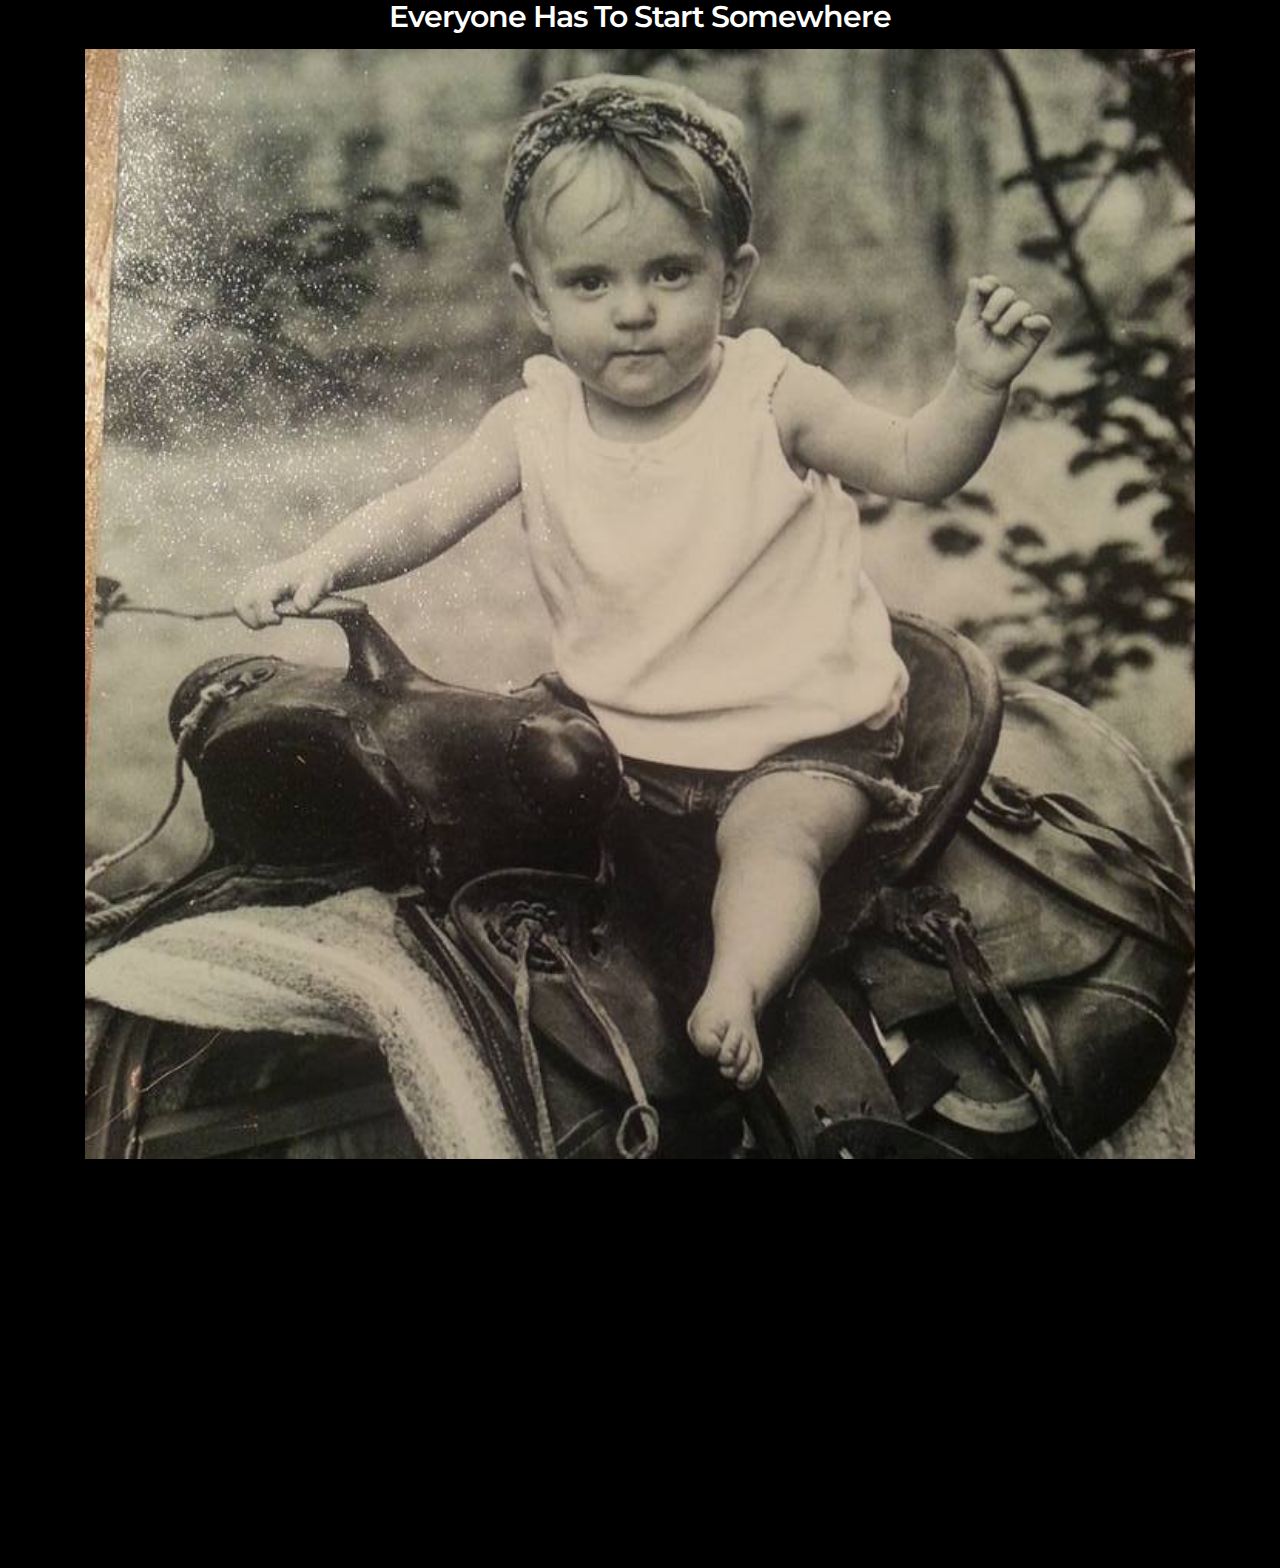
<file: page9.html>
<!DOCTYPE html>
<html>
<head>
  <!-- Site made with Mobirise Website Builder v3.11.1, https://mobirise.com -->
  <meta charset="UTF-8">
  <meta http-equiv="X-UA-Compatible" content="IE=edge">
  <meta name="generator" content="Mobirise v3.11.1, mobirise.com">
  <meta name="viewport" content="width=device-width, initial-scale=1">
  <link rel="shortcut icon" href="assets/images/logo.png" type="image/x-icon">
  <meta name="description" content="Website Builder Description">
  <title>Website Builder Title</title>
  <link rel="stylesheet" href="https://fonts.googleapis.com/css?family=Lora:400,700,400italic,700italic&amp;subset=latin">
  <link rel="stylesheet" href="https://fonts.googleapis.com/css?family=Montserrat:400,700">
  <link rel="stylesheet" href="https://fonts.googleapis.com/css?family=Raleway:100,100i,200,200i,300,300i,400,400i,500,500i,600,600i,700,700i,800,800i,900,900i">
  <link rel="stylesheet" href="assets/bootstrap-material-design-font/css/material.css">
  <link rel="stylesheet" href="assets/tether/tether.min.css">
  <link rel="stylesheet" href="assets/bootstrap/css/bootstrap.min.css">
  <link rel="stylesheet" href="assets/animate.css/animate.min.css">
  <link rel="stylesheet" href="assets/theme/css/style.css">
  <link rel="stylesheet" href="assets/mobirise/css/mbr-additional.css" type="text/css">
  
  
  
</head>
<body>
<section class="mbr-section mbr-section__container article" id="header3-1l" style="background-color: rgb(0, 0, 0); padding-top: 0px; padding-bottom: 0px;">
    <div class="container">
        <div class="row">
            <div class="col-xs-12">
                <h3 class="mbr-section-title display-2"><p><span style="line-height: 1.1;">Everyone Has To Start Somewhere</span><br></p><p><a href="page2.html"> <img style="max-width: 100%; width: 100%; float: none;" alt="babyface.jpg" src="assets/images/baby-face.jpg">&nbsp;</a></p></h3>
                <small class="mbr-section-subtitle"></small>
            </div>
        </div>
    </div>
</section>

<section class="engine"><a rel="external" href="https://mobirise.com">https://mobirise.com/</a></section><section class="mbr-section article mbr-section__container" id="content1-1m" style="background-color: rgb(0, 0, 0); padding-top: 0px; padding-bottom: 0px;">

    <div class="container">
        <div class="row">
            <div class="col-xs-12 lead"><p>In April of 2014 Tristan was a competitive gymnast. She would often spend 25 hours a week and more at the gym. After struggling with injuries and a coach that was particularly rough on her, Jamie and I made the difficult decision to pull her out of the sport that she loved so much. Tristan became very depressed because it was devastating to her. She worships my sister Eva so I began taking her to Eva's house a lot. Before long, she started riding my nephews horse, L.A.. We began to see some joy come back into her eyes, and by May of that year we convinced my nephew to sell his horse to us. We bought a horse trailer and started going to local game-shows. This is the way my family and many others have gotten started, it's the place to start before the big barrel racing shows which are the step before your ultimate goal, which is rodeo. Tristan's first show in Lake Helen was on her birthday, the 4th of July. She didn't win anything that time, but on her second show in August, she won "Grand Champion". It seemed like she was taking well to it and that she was a natural. Some of that might be from her gymnastics, but I like to think it has something to do with genetics. In September she tried her first big barrel race. She didn't win any money that time, however, she did place on points. At her next big show in December she won a division and qualified for the "National Barrel Horse Associations World Show". I would like to say the rest is history because we have moved on from there. She has won money at the "Florida State National" barrel horse show in which there were about 1000 entries. She has qualified each year for the NBHA open and youth world shows. This is a huge feat when you consider only the top 5 in each division qualify. Her hopes are to participate in the Florida High School rodeo starting next fall, following in mine, my sisters, and my nephews footsteps. After that, a college rodeo career could be in her future. Whatever your future holds, Tristan, you have made us PROUD!</p></div>
        </div>
    </div>

</section>


  <script src="assets/web/assets/jquery/jquery.min.js"></script>
  <script src="assets/tether/tether.min.js"></script>
  <script src="assets/bootstrap/js/bootstrap.min.js"></script>
  <script src="assets/smooth-scroll/SmoothScroll.js"></script>
  <script src="assets/viewportChecker/jquery.viewportchecker.js"></script>
  <script src="assets/theme/js/script.js"></script>
  
  
  <input name="animation" type="hidden">
  </body>
</html>
</file>
<file: assets/bootstrap-material-design-font/css/material.css>
@font-face {
  font-family: 'Material-Design-Icons';
  src: url('../fonts/Material-Design-Icons.eot?3ocs8m');
  src: url('../fonts/Material-Design-Icons.eot?#iefix3ocs8m') format('embedded-opentype'), url('../fonts/Material-Design-Icons.woff?3ocs8m') format('woff'), url('../fonts/Material-Design-Icons.ttf?3ocs8m') format('truetype'), url('../fonts/Material-Design-Icons.svg?3ocs8m#Material-Design-Icons') format('svg');
  font-weight: normal;
  font-style: normal;
}
[class^="mdi-"],
[class*="mdi-"] {
  speak: none;
  display: inline-block;
  font-style: normal;
  font-variant:normal;
  font-weight:normal;
  /*font-size:24px;*/
  line-height:1;
  font-family:'Material-Design-Icons' !important;
  text-rendering: auto;
  
  -webkit-font-smoothing: antialiased;
  -moz-osx-font-smoothing: grayscale;
  -webkit-transform: translate(0, 0);
      -ms-transform: translate(0, 0);
          transform: translate(0, 0);
}
[class^="mdi-"]:before,
[class*="mdi-"]:before {
  display: inline-block;
  speak: none;
  text-decoration: inherit;
}
[class^="mdi-"].pull-left,
[class*="mdi-"].pull-left {
  margin-right: .3em;
}
[class^="mdi-"].pull-right,
[class*="mdi-"].pull-right {
  margin-left: .3em;
}
[class^="mdi-"].mdi-lg:before,
[class*="mdi-"].mdi-lg:before,
[class^="mdi-"].mdi-lg:after,
[class*="mdi-"].mdi-lg:after {
  font-size: 1.33333333em;
  line-height: 0.75em;
  vertical-align: -15%;
}
[class^="mdi-"].mdi-2x:before,
[class*="mdi-"].mdi-2x:before,
[class^="mdi-"].mdi-2x:after,
[class*="mdi-"].mdi-2x:after {
  font-size: 2em;
}
[class^="mdi-"].mdi-3x:before,
[class*="mdi-"].mdi-3x:before,
[class^="mdi-"].mdi-3x:after,
[class*="mdi-"].mdi-3x:after {
  font-size: 3em;
}
[class^="mdi-"].mdi-4x:before,
[class*="mdi-"].mdi-4x:before,
[class^="mdi-"].mdi-4x:after,
[class*="mdi-"].mdi-4x:after {
  font-size: 4em;
}
[class^="mdi-"].mdi-5x:before,
[class*="mdi-"].mdi-5x:before,
[class^="mdi-"].mdi-5x:after,
[class*="mdi-"].mdi-5x:after {
  font-size: 5em;
}
[class^="mdi-device-signal-cellular-"]:after,
[class^="mdi-device-battery-"]:after,
[class^="mdi-device-battery-charging-"]:after,
[class^="mdi-device-signal-cellular-connected-no-internet-"]:after,
[class^="mdi-device-signal-wifi-"]:after,
[class^="mdi-device-signal-wifi-statusbar-not-connected"]:after,
.mdi-device-network-wifi:after {
  opacity: .3;
  position: absolute;
  left: 0;
  top: 0;
  z-index: 1;
  display: inline-block;
  speak: none;
  text-decoration: inherit;
}
[class^="mdi-device-signal-cellular-"]:after {
  content: "\e758";
}
[class^="mdi-device-battery-"]:after {
  content: "\e735";
}
[class^="mdi-device-battery-charging-"]:after {
  content: "\e733";
}
[class^="mdi-device-signal-cellular-connected-no-internet-"]:after {
  content: "\e75d";
}
[class^="mdi-device-signal-wifi-"]:after,
.mdi-device-network-wifi:after {
  content: "\e765";
}
[class^="mdi-device-signal-wifi-statusbasr-not-connected"]:after {
  content: "\e8f7";
}
.mdi-device-signal-cellular-off:after,
.mdi-device-signal-cellular-null:after,
.mdi-device-signal-cellular-no-sim:after,
.mdi-device-signal-wifi-off:after,
.mdi-device-signal-wifi-4-bar:after,
.mdi-device-signal-cellular-4-bar:after,
.mdi-device-battery-alert:after,
.mdi-device-signal-cellular-connected-no-internet-4-bar:after,
.mdi-device-battery-std:after,
.mdi-device-battery-full .mdi-device-battery-unknown:after {
  content: "";
}
.mdi-fw {
  width: 1.28571429em;
  text-align: center;
}
.mdi-ul {
  padding-left: 0;
  margin-left: 2.14285714em;
  list-style-type: none;
}
.mdi-ul > li {
  position: relative;
}
.mdi-li {
  position: absolute;
  left: -2.14285714em;
  width: 2.14285714em;
  top: 0.14285714em;
  text-align: center;
}
.mdi-li.mdi-lg {
  left: -1.85714286em;
}
.mdi-border {
  padding: .2em .25em .15em;
  border: solid 0.08em #eeeeee;
  border-radius: .1em;
}
.mdi-spin {
  -webkit-animation: mdi-spin 2s infinite linear;
  animation: mdi-spin 2s infinite linear;
  -webkit-transform-origin: 50% 50%;
  -ms-transform-origin: 50% 50%;
      transform-origin: 50% 50%;
}
.mdi-pulse {
  -webkit-animation: mdi-spin 1s steps(8) infinite;
  animation: mdi-spin 1s steps(8) infinite;
  -webkit-transform-origin: 50% 50%;
  -ms-transform-origin: 50% 50%;
      transform-origin: 50% 50%;
}
@-webkit-keyframes mdi-spin {
  0% {
    -webkit-transform: rotate(0deg);
    transform: rotate(0deg);
  }
  100% {
    -webkit-transform: rotate(359deg);
    transform: rotate(359deg);
  }
}
@keyframes mdi-spin {
  0% {
    -webkit-transform: rotate(0deg);
    transform: rotate(0deg);
  }
  100% {
    -webkit-transform: rotate(359deg);
    transform: rotate(359deg);
  }
}
.mdi-rotate-90 {
  filter: progid:DXImageTransform.Microsoft.BasicImage(rotation=1);
  -webkit-transform: rotate(90deg);
  -ms-transform: rotate(90deg);
  transform: rotate(90deg);
}
.mdi-rotate-180 {
  filter: progid:DXImageTransform.Microsoft.BasicImage(rotation=2);
  -webkit-transform: rotate(180deg);
  -ms-transform: rotate(180deg);
  transform: rotate(180deg);
}
.mdi-rotate-270 {
  filter: progid:DXImageTransform.Microsoft.BasicImage(rotation=3);
  -webkit-transform: rotate(270deg);
  -ms-transform: rotate(270deg);
  transform: rotate(270deg);
}
.mdi-flip-horizontal {
  filter: progid:DXImageTransform.Microsoft.BasicImage(rotation=0, mirror=1);
  -webkit-transform: scale(-1, 1);
  -ms-transform: scale(-1, 1);
  transform: scale(-1, 1);
}
.mdi-flip-vertical {
  filter: progid:DXImageTransform.Microsoft.BasicImage(rotation=2, mirror=1);
  -webkit-transform: scale(1, -1);
  -ms-transform: scale(1, -1);
  transform: scale(1, -1);
}
:root .mdi-rotate-90,
:root .mdi-rotate-180,
:root .mdi-rotate-270,
:root .mdi-flip-horizontal,
:root .mdi-flip-vertical {
  -webkit-filter: none;
          filter: none;
}
.mdi-stack {
  position: relative;
  display: inline-block;
  width: 2em;
  height: 2em;
  line-height: 2em;
  vertical-align: middle;
}
.mdi-stack-1x,
.mdi-stack-2x {
  position: absolute;
  left: 0;
  width: 100%;
  text-align: center;
}
.mdi-stack-1x {
  line-height: inherit;
}
.mdi-stack-2x {
  font-size: 2em;
}
.mdi-inverse {
  color: #ffffff;
}
/* Start Icons */
.mdi-action-3d-rotation:before {
  content: "\e600";
}
.mdi-action-accessibility:before {
  content: "\e601";
}
.mdi-action-account-balance-wallet:before {
  content: "\e602";
}
.mdi-action-account-balance:before {
  content: "\e603";
}
.mdi-action-account-box:before {
  content: "\e604";
}
.mdi-action-account-child:before {
  content: "\e605";
}
.mdi-action-account-circle:before {
  content: "\e606";
}
.mdi-action-add-shopping-cart:before {
  content: "\e607";
}
.mdi-action-alarm-add:before {
  content: "\e608";
}
.mdi-action-alarm-off:before {
  content: "\e609";
}
.mdi-action-alarm-on:before {
  content: "\e60a";
}
.mdi-action-alarm:before {
  content: "\e60b";
}
.mdi-action-android:before {
  content: "\e60c";
}
.mdi-action-announcement:before {
  content: "\e60d";
}
.mdi-action-aspect-ratio:before {
  content: "\e60e";
}
.mdi-action-assessment:before {
  content: "\e60f";
}
.mdi-action-assignment-ind:before {
  content: "\e610";
}
.mdi-action-assignment-late:before {
  content: "\e611";
}
.mdi-action-assignment-return:before {
  content: "\e612";
}
.mdi-action-assignment-returned:before {
  content: "\e613";
}
.mdi-action-assignment-turned-in:before {
  content: "\e614";
}
.mdi-action-assignment:before {
  content: "\e615";
}
.mdi-action-autorenew:before {
  content: "\e616";
}
.mdi-action-backup:before {
  content: "\e617";
}
.mdi-action-book:before {
  content: "\e618";
}
.mdi-action-bookmark-outline:before {
  content: "\e619";
}
.mdi-action-bookmark:before {
  content: "\e61a";
}
.mdi-action-bug-report:before {
  content: "\e61b";
}
.mdi-action-cached:before {
  content: "\e61c";
}
.mdi-action-check-circle:before {
  content: "\e61d";
}
.mdi-action-class:before {
  content: "\e61e";
}
.mdi-action-credit-card:before {
  content: "\e61f";
}
.mdi-action-dashboard:before {
  content: "\e620";
}
.mdi-action-delete:before {
  content: "\e621";
}
.mdi-action-description:before {
  content: "\e622";
}
.mdi-action-dns:before {
  content: "\e623";
}
.mdi-action-done-all:before {
  content: "\e624";
}
.mdi-action-done:before {
  content: "\e625";
}
.mdi-action-event:before {
  content: "\e626";
}
.mdi-action-exit-to-app:before {
  content: "\e627";
}
.mdi-action-explore:before {
  content: "\e628";
}
.mdi-action-extension:before {
  content: "\e629";
}
.mdi-action-face-unlock:before {
  content: "\e62a";
}
.mdi-action-favorite-outline:before {
  content: "\e62b";
}
.mdi-action-favorite:before {
  content: "\e62c";
}
.mdi-action-find-in-page:before {
  content: "\e62d";
}
.mdi-action-find-replace:before {
  content: "\e62e";
}
.mdi-action-flip-to-back:before {
  content: "\e62f";
}
.mdi-action-flip-to-front:before {
  content: "\e630";
}
.mdi-action-get-app:before {
  content: "\e631";
}
.mdi-action-grade:before {
  content: "\e632";
}
.mdi-action-group-work:before {
  content: "\e633";
}
.mdi-action-help:before {
  content: "\e634";
}
.mdi-action-highlight-remove:before {
  content: "\e635";
}
.mdi-action-history:before {
  content: "\e636";
}
.mdi-action-home:before {
  content: "\e637";
}
.mdi-action-https:before {
  content: "\e638";
}
.mdi-action-info-outline:before {
  content: "\e639";
}
.mdi-action-info:before {
  content: "\e63a";
}
.mdi-action-input:before {
  content: "\e63b";
}
.mdi-action-invert-colors:before {
  content: "\e63c";
}
.mdi-action-label-outline:before {
  content: "\e63d";
}
.mdi-action-label:before {
  content: "\e63e";
}
.mdi-action-language:before {
  content: "\e63f";
}
.mdi-action-launch:before {
  content: "\e640";
}
.mdi-action-list:before {
  content: "\e641";
}
.mdi-action-lock-open:before {
  content: "\e642";
}
.mdi-action-lock-outline:before {
  content: "\e643";
}
.mdi-action-lock:before {
  content: "\e644";
}
.mdi-action-loyalty:before {
  content: "\e645";
}
.mdi-action-markunread-mailbox:before {
  content: "\e646";
}
.mdi-action-note-add:before {
  content: "\e647";
}
.mdi-action-open-in-browser:before {
  content: "\e648";
}
.mdi-action-open-in-new:before {
  content: "\e649";
}
.mdi-action-open-with:before {
  content: "\e64a";
}
.mdi-action-pageview:before {
  content: "\e64b";
}
.mdi-action-payment:before {
  content: "\e64c";
}
.mdi-action-perm-camera-mic:before {
  content: "\e64d";
}
.mdi-action-perm-contact-cal:before {
  content: "\e64e";
}
.mdi-action-perm-data-setting:before {
  content: "\e64f";
}
.mdi-action-perm-device-info:before {
  content: "\e650";
}
.mdi-action-perm-identity:before {
  content: "\e651";
}
.mdi-action-perm-media:before {
  content: "\e652";
}
.mdi-action-perm-phone-msg:before {
  content: "\e653";
}
.mdi-action-perm-scan-wifi:before {
  content: "\e654";
}
.mdi-action-picture-in-picture:before {
  content: "\e655";
}
.mdi-action-polymer:before {
  content: "\e656";
}
.mdi-action-print:before {
  content: "\e657";
}
.mdi-action-query-builder:before {
  content: "\e658";
}
.mdi-action-question-answer:before {
  content: "\e659";
}
.mdi-action-receipt:before {
  content: "\e65a";
}
.mdi-action-redeem:before {
  content: "\e65b";
}
.mdi-action-reorder:before {
  content: "\e65c";
}
.mdi-action-report-problem:before {
  content: "\e65d";
}
.mdi-action-restore:before {
  content: "\e65e";
}
.mdi-action-room:before {
  content: "\e65f";
}
.mdi-action-schedule:before {
  content: "\e660";
}
.mdi-action-search:before {
  content: "\e661";
}
.mdi-action-settings-applications:before {
  content: "\e662";
}
.mdi-action-settings-backup-restore:before {
  content: "\e663";
}
.mdi-action-settings-bluetooth:before {
  content: "\e664";
}
.mdi-action-settings-cell:before {
  content: "\e665";
}
.mdi-action-settings-display:before {
  content: "\e666";
}
.mdi-action-settings-ethernet:before {
  content: "\e667";
}
.mdi-action-settings-input-antenna:before {
  content: "\e668";
}
.mdi-action-settings-input-component:before {
  content: "\e669";
}
.mdi-action-settings-input-composite:before {
  content: "\e66a";
}
.mdi-action-settings-input-hdmi:before {
  content: "\e66b";
}
.mdi-action-settings-input-svideo:before {
  content: "\e66c";
}
.mdi-action-settings-overscan:before {
  content: "\e66d";
}
.mdi-action-settings-phone:before {
  content: "\e66e";
}
.mdi-action-settings-power:before {
  content: "\e66f";
}
.mdi-action-settings-remote:before {
  content: "\e670";
}
.mdi-action-settings-voice:before {
  content: "\e671";
}
.mdi-action-settings:before {
  content: "\e672";
}
.mdi-action-shop-two:before {
  content: "\e673";
}
.mdi-action-shop:before {
  content: "\e674";
}
.mdi-action-shopping-basket:before {
  content: "\e675";
}
.mdi-action-shopping-cart:before {
  content: "\e676";
}
.mdi-action-speaker-notes:before {
  content: "\e677";
}
.mdi-action-spellcheck:before {
  content: "\e678";
}
.mdi-action-star-rate:before {
  content: "\e679";
}
.mdi-action-stars:before {
  content: "\e67a";
}
.mdi-action-store:before {
  content: "\e67b";
}
.mdi-action-subject:before {
  content: "\e67c";
}
.mdi-action-supervisor-account:before {
  content: "\e67d";
}
.mdi-action-swap-horiz:before {
  content: "\e67e";
}
.mdi-action-swap-vert-circle:before {
  content: "\e67f";
}
.mdi-action-swap-vert:before {
  content: "\e680";
}
.mdi-action-system-update-tv:before {
  content: "\e681";
}
.mdi-action-tab-unselected:before {
  content: "\e682";
}
.mdi-action-tab:before {
  content: "\e683";
}
.mdi-action-theaters:before {
  content: "\e684";
}
.mdi-action-thumb-down:before {
  content: "\e685";
}
.mdi-action-thumb-up:before {
  content: "\e686";
}
.mdi-action-thumbs-up-down:before {
  content: "\e687";
}
.mdi-action-toc:before {
  content: "\e688";
}
.mdi-action-today:before {
  content: "\e689";
}
.mdi-action-track-changes:before {
  content: "\e68a";
}
.mdi-action-translate:before {
  content: "\e68b";
}
.mdi-action-trending-down:before {
  content: "\e68c";
}
.mdi-action-trending-neutral:before {
  content: "\e68d";
}
.mdi-action-trending-up:before {
  content: "\e68e";
}
.mdi-action-turned-in-not:before {
  content: "\e68f";
}
.mdi-action-turned-in:before {
  content: "\e690";
}
.mdi-action-verified-user:before {
  content: "\e691";
}
.mdi-action-view-agenda:before {
  content: "\e692";
}
.mdi-action-view-array:before {
  content: "\e693";
}
.mdi-action-view-carousel:before {
  content: "\e694";
}
.mdi-action-view-column:before {
  content: "\e695";
}
.mdi-action-view-day:before {
  content: "\e696";
}
.mdi-action-view-headline:before {
  content: "\e697";
}
.mdi-action-view-list:before {
  content: "\e698";
}
.mdi-action-view-module:before {
  content: "\e699";
}
.mdi-action-view-quilt:before {
  content: "\e69a";
}
.mdi-action-view-stream:before {
  content: "\e69b";
}
.mdi-action-view-week:before {
  content: "\e69c";
}
.mdi-action-visibility-off:before {
  content: "\e69d";
}
.mdi-action-visibility:before {
  content: "\e69e";
}
.mdi-action-wallet-giftcard:before {
  content: "\e69f";
}
.mdi-action-wallet-membership:before {
  content: "\e6a0";
}
.mdi-action-wallet-travel:before {
  content: "\e6a1";
}
.mdi-action-work:before {
  content: "\e6a2";
}
.mdi-alert-error:before {
  content: "\e6a3";
}
.mdi-alert-warning:before {
  content: "\e6a4";
}
.mdi-av-album:before {
  content: "\e6a5";
}
.mdi-av-closed-caption:before {
  content: "\e6a6";
}
.mdi-av-equalizer:before {
  content: "\e6a7";
}
.mdi-av-explicit:before {
  content: "\e6a8";
}
.mdi-av-fast-forward:before {
  content: "\e6a9";
}
.mdi-av-fast-rewind:before {
  content: "\e6aa";
}
.mdi-av-games:before {
  content: "\e6ab";
}
.mdi-av-hearing:before {
  content: "\e6ac";
}
.mdi-av-high-quality:before {
  content: "\e6ad";
}
.mdi-av-loop:before {
  content: "\e6ae";
}
.mdi-av-mic-none:before {
  content: "\e6af";
}
.mdi-av-mic-off:before {
  content: "\e6b0";
}
.mdi-av-mic:before {
  content: "\e6b1";
}
.mdi-av-movie:before {
  content: "\e6b2";
}
.mdi-av-my-library-add:before {
  content: "\e6b3";
}
.mdi-av-my-library-books:before {
  content: "\e6b4";
}
.mdi-av-my-library-music:before {
  content: "\e6b5";
}
.mdi-av-new-releases:before {
  content: "\e6b6";
}
.mdi-av-not-interested:before {
  content: "\e6b7";
}
.mdi-av-pause-circle-fill:before {
  content: "\e6b8";
}
.mdi-av-pause-circle-outline:before {
  content: "\e6b9";
}
.mdi-av-pause:before {
  content: "\e6ba";
}
.mdi-av-play-arrow:before {
  content: "\e6bb";
}
.mdi-av-play-circle-fill:before {
  content: "\e6bc";
}
.mdi-av-play-circle-outline:before {
  content: "\e6bd";
}
.mdi-av-play-shopping-bag:before {
  content: "\e6be";
}
.mdi-av-playlist-add:before {
  content: "\e6bf";
}
.mdi-av-queue-music:before {
  content: "\e6c0";
}
.mdi-av-queue:before {
  content: "\e6c1";
}
.mdi-av-radio:before {
  content: "\e6c2";
}
.mdi-av-recent-actors:before {
  content: "\e6c3";
}
.mdi-av-repeat-one:before {
  content: "\e6c4";
}
.mdi-av-repeat:before {
  content: "\e6c5";
}
.mdi-av-replay:before {
  content: "\e6c6";
}
.mdi-av-shuffle:before {
  content: "\e6c7";
}
.mdi-av-skip-next:before {
  content: "\e6c8";
}
.mdi-av-skip-previous:before {
  content: "\e6c9";
}
.mdi-av-snooze:before {
  content: "\e6ca";
}
.mdi-av-stop:before {
  content: "\e6cb";
}
.mdi-av-subtitles:before {
  content: "\e6cc";
}
.mdi-av-surround-sound:before {
  content: "\e6cd";
}
.mdi-av-timer:before {
  content: "\e6ce";
}
.mdi-av-video-collection:before {
  content: "\e6cf";
}
.mdi-av-videocam-off:before {
  content: "\e6d0";
}
.mdi-av-videocam:before {
  content: "\e6d1";
}
.mdi-av-volume-down:before {
  content: "\e6d2";
}
.mdi-av-volume-mute:before {
  content: "\e6d3";
}
.mdi-av-volume-off:before {
  content: "\e6d4";
}
.mdi-av-volume-up:before {
  content: "\e6d5";
}
.mdi-av-web:before {
  content: "\e6d6";
}
.mdi-communication-business:before {
  content: "\e6d7";
}
.mdi-communication-call-end:before {
  content: "\e6d8";
}
.mdi-communication-call-made:before {
  content: "\e6d9";
}
.mdi-communication-call-merge:before {
  content: "\e6da";
}
.mdi-communication-call-missed:before {
  content: "\e6db";
}
.mdi-communication-call-received:before {
  content: "\e6dc";
}
.mdi-communication-call-split:before {
  content: "\e6dd";
}
.mdi-communication-call:before {
  content: "\e6de";
}
.mdi-communication-chat:before {
  content: "\e6df";
}
.mdi-communication-clear-all:before {
  content: "\e6e0";
}
.mdi-communication-comment:before {
  content: "\e6e1";
}
.mdi-communication-contacts:before {
  content: "\e6e2";
}
.mdi-communication-dialer-sip:before {
  content: "\e6e3";
}
.mdi-communication-dialpad:before {
  content: "\e6e4";
}
.mdi-communication-dnd-on:before {
  content: "\e6e5";
}
.mdi-communication-email:before {
  content: "\e6e6";
}
.mdi-communication-forum:before {
  content: "\e6e7";
}
.mdi-communication-import-export:before {
  content: "\e6e8";
}
.mdi-communication-invert-colors-off:before {
  content: "\e6e9";
}
.mdi-communication-invert-colors-on:before {
  content: "\e6ea";
}
.mdi-communication-live-help:before {
  content: "\e6eb";
}
.mdi-communication-location-off:before {
  content: "\e6ec";
}
.mdi-communication-location-on:before {
  content: "\e6ed";
}
.mdi-communication-message:before {
  content: "\e6ee";
}
.mdi-communication-messenger:before {
  content: "\e6ef";
}
.mdi-communication-no-sim:before {
  content: "\e6f0";
}
.mdi-communication-phone:before {
  content: "\e6f1";
}
.mdi-communication-portable-wifi-off:before {
  content: "\e6f2";
}
.mdi-communication-quick-contacts-dialer:before {
  content: "\e6f3";
}
.mdi-communication-quick-contacts-mail:before {
  content: "\e6f4";
}
.mdi-communication-ring-volume:before {
  content: "\e6f5";
}
.mdi-communication-stay-current-landscape:before {
  content: "\e6f6";
}
.mdi-communication-stay-current-portrait:before {
  content: "\e6f7";
}
.mdi-communication-stay-primary-landscape:before {
  content: "\e6f8";
}
.mdi-communication-stay-primary-portrait:before {
  content: "\e6f9";
}
.mdi-communication-swap-calls:before {
  content: "\e6fa";
}
.mdi-communication-textsms:before {
  content: "\e6fb";
}
.mdi-communication-voicemail:before {
  content: "\e6fc";
}
.mdi-communication-vpn-key:before {
  content: "\e6fd";
}
.mdi-content-add-box:before {
  content: "\e6fe";
}
.mdi-content-add-circle-outline:before {
  content: "\e6ff";
}
.mdi-content-add-circle:before {
  content: "\e700";
}
.mdi-content-add:before {
  content: "\e701";
}
.mdi-content-archive:before {
  content: "\e702";
}
.mdi-content-backspace:before {
  content: "\e703";
}
.mdi-content-block:before {
  content: "\e704";
}
.mdi-content-clear:before {
  content: "\e705";
}
.mdi-content-content-copy:before {
  content: "\e706";
}
.mdi-content-content-cut:before {
  content: "\e707";
}
.mdi-content-content-paste:before {
  content: "\e708";
}
.mdi-content-create:before {
  content: "\e709";
}
.mdi-content-drafts:before {
  content: "\e70a";
}
.mdi-content-filter-list:before {
  content: "\e70b";
}
.mdi-content-flag:before {
  content: "\e70c";
}
.mdi-content-forward:before {
  content: "\e70d";
}
.mdi-content-gesture:before {
  content: "\e70e";
}
.mdi-content-inbox:before {
  content: "\e70f";
}
.mdi-content-link:before {
  content: "\e710";
}
.mdi-content-mail:before {
  content: "\e711";
}
.mdi-content-markunread:before {
  content: "\e712";
}
.mdi-content-redo:before {
  content: "\e713";
}
.mdi-content-remove-circle-outline:before {
  content: "\e714";
}
.mdi-content-remove-circle:before {
  content: "\e715";
}
.mdi-content-remove:before {
  content: "\e716";
}
.mdi-content-reply-all:before {
  content: "\e717";
}
.mdi-content-reply:before {
  content: "\e718";
}
.mdi-content-report:before {
  content: "\e719";
}
.mdi-content-save:before {
  content: "\e71a";
}
.mdi-content-select-all:before {
  content: "\e71b";
}
.mdi-content-send:before {
  content: "\e71c";
}
.mdi-content-sort:before {
  content: "\e71d";
}
.mdi-content-text-format:before {
  content: "\e71e";
}
.mdi-content-undo:before {
  content: "\e71f";
}
.mdi-editor-attach-file:before {
  content: "\e776";
}
.mdi-editor-attach-money:before {
  content: "\e777";
}
.mdi-editor-border-all:before {
  content: "\e778";
}
.mdi-editor-border-bottom:before {
  content: "\e779";
}
.mdi-editor-border-clear:before {
  content: "\e77a";
}
.mdi-editor-border-color:before {
  content: "\e77b";
}
.mdi-editor-border-horizontal:before {
  content: "\e77c";
}
.mdi-editor-border-inner:before {
  content: "\e77d";
}
.mdi-editor-border-left:before {
  content: "\e77e";
}
.mdi-editor-border-outer:before {
  content: "\e77f";
}
.mdi-editor-border-right:before {
  content: "\e780";
}
.mdi-editor-border-style:before {
  content: "\e781";
}
.mdi-editor-border-top:before {
  content: "\e782";
}
.mdi-editor-border-vertical:before {
  content: "\e783";
}
.mdi-editor-format-align-center:before {
  content: "\e784";
}
.mdi-editor-format-align-justify:before {
  content: "\e785";
}
.mdi-editor-format-align-left:before {
  content: "\e786";
}
.mdi-editor-format-align-right:before {
  content: "\e787";
}
.mdi-editor-format-bold:before {
  content: "\e788";
}
.mdi-editor-format-clear:before {
  content: "\e789";
}
.mdi-editor-format-color-fill:before {
  content: "\e78a";
}
.mdi-editor-format-color-reset:before {
  content: "\e78b";
}
.mdi-editor-format-color-text:before {
  content: "\e78c";
}
.mdi-editor-format-indent-decrease:before {
  content: "\e78d";
}
.mdi-editor-format-indent-increase:before {
  content: "\e78e";
}
.mdi-editor-format-italic:before {
  content: "\e78f";
}
.mdi-editor-format-line-spacing:before {
  content: "\e790";
}
.mdi-editor-format-list-bulleted:before {
  content: "\e791";
}
.mdi-editor-format-list-numbered:before {
  content: "\e792";
}
.mdi-editor-format-paint:before {
  content: "\e793";
}
.mdi-editor-format-quote:before {
  content: "\e794";
}
.mdi-editor-format-size:before {
  content: "\e795";
}
.mdi-editor-format-strikethrough:before {
  content: "\e796";
}
.mdi-editor-format-textdirection-l-to-r:before {
  content: "\e797";
}
.mdi-editor-format-textdirection-r-to-l:before {
  content: "\e798";
}
.mdi-editor-format-underline:before {
  content: "\e799";
}
.mdi-editor-functions:before {
  content: "\e79a";
}
.mdi-editor-insert-chart:before {
  content: "\e79b";
}
.mdi-editor-insert-comment:before {
  content: "\e79c";
}
.mdi-editor-insert-drive-file:before {
  content: "\e79d";
}
.mdi-editor-insert-emoticon:before {
  content: "\e79e";
}
.mdi-editor-insert-invitation:before {
  content: "\e79f";
}
.mdi-editor-insert-link:before {
  content: "\e7a0";
}
.mdi-editor-insert-photo:before {
  content: "\e7a1";
}
.mdi-editor-merge-type:before {
  content: "\e7a2";
}
.mdi-editor-mode-comment:before {
  content: "\e7a3";
}
.mdi-editor-mode-edit:before {
  content: "\e7a4";
}
.mdi-editor-publish:before {
  content: "\e7a5";
}
.mdi-editor-vertical-align-bottom:before {
  content: "\e7a6";
}
.mdi-editor-vertical-align-center:before {
  content: "\e7a7";
}
.mdi-editor-vertical-align-top:before {
  content: "\e7a8";
}
.mdi-editor-wrap-text:before {
  content: "\e7a9";
}
.mdi-file-attachment:before {
  content: "\e7aa";
}
.mdi-file-cloud-circle:before {
  content: "\e7ab";
}
.mdi-file-cloud-done:before {
  content: "\e7ac";
}
.mdi-file-cloud-download:before {
  content: "\e7ad";
}
.mdi-file-cloud-off:before {
  content: "\e7ae";
}
.mdi-file-cloud-queue:before {
  content: "\e7af";
}
.mdi-file-cloud-upload:before {
  content: "\e7b0";
}
.mdi-file-cloud:before {
  content: "\e7b1";
}
.mdi-file-file-download:before {
  content: "\e7b2";
}
.mdi-file-file-upload:before {
  content: "\e7b3";
}
.mdi-file-folder-open:before {
  content: "\e7b4";
}
.mdi-file-folder-shared:before {
  content: "\e7b5";
}
.mdi-file-folder:before {
  content: "\e7b6";
}
.mdi-device-access-alarm:before {
  content: "\e720";
}
.mdi-device-access-alarms:before {
  content: "\e721";
}
.mdi-device-access-time:before {
  content: "\e722";
}
.mdi-device-add-alarm:before {
  content: "\e723";
}
.mdi-device-airplanemode-off:before {
  content: "\e724";
}
.mdi-device-airplanemode-on:before {
  content: "\e725";
}
.mdi-device-battery-20:before {
  content: "\e726";
}
.mdi-device-battery-30:before {
  content: "\e727";
}
.mdi-device-battery-50:before {
  content: "\e728";
}
.mdi-device-battery-60:before {
  content: "\e729";
}
.mdi-device-battery-80:before {
  content: "\e72a";
}
.mdi-device-battery-90:before {
  content: "\e72b";
}
.mdi-device-battery-alert:before {
  content: "\e72c";
}
.mdi-device-battery-charging-20:before {
  content: "\e72d";
}
.mdi-device-battery-charging-30:before {
  content: "\e72e";
}
.mdi-device-battery-charging-50:before {
  content: "\e72f";
}
.mdi-device-battery-charging-60:before {
  content: "\e730";
}
.mdi-device-battery-charging-80:before {
  content: "\e731";
}
.mdi-device-battery-charging-90:before {
  content: "\e732";
}
.mdi-device-battery-charging-full:before {
  content: "\e733";
}
.mdi-device-battery-full:before {
  content: "\e734";
}
.mdi-device-battery-std:before {
  content: "\e735";
}
.mdi-device-battery-unknown:before {
  content: "\e736";
}
.mdi-device-bluetooth-connected:before {
  content: "\e737";
}
.mdi-device-bluetooth-disabled:before {
  content: "\e738";
}
.mdi-device-bluetooth-searching:before {
  content: "\e739";
}
.mdi-device-bluetooth:before {
  content: "\e73a";
}
.mdi-device-brightness-auto:before {
  content: "\e73b";
}
.mdi-device-brightness-high:before {
  content: "\e73c";
}
.mdi-device-brightness-low:before {
  content: "\e73d";
}
.mdi-device-brightness-medium:before {
  content: "\e73e";
}
.mdi-device-data-usage:before {
  content: "\e73f";
}
.mdi-device-developer-mode:before {
  content: "\e740";
}
.mdi-device-devices:before {
  content: "\e741";
}
.mdi-device-dvr:before {
  content: "\e742";
}
.mdi-device-gps-fixed:before {
  content: "\e743";
}
.mdi-device-gps-not-fixed:before {
  content: "\e744";
}
.mdi-device-gps-off:before {
  content: "\e745";
}
.mdi-device-location-disabled:before {
  content: "\e746";
}
.mdi-device-location-searching:before {
  content: "\e747";
}
.mdi-device-multitrack-audio:before {
  content: "\e748";
}
.mdi-device-network-cell:before {
  content: "\e749";
}
.mdi-device-network-wifi:before {
  content: "\e74a";
}
.mdi-device-nfc:before {
  content: "\e74b";
}
.mdi-device-now-wallpaper:before {
  content: "\e74c";
}
.mdi-device-now-widgets:before {
  content: "\e74d";
}
.mdi-device-screen-lock-landscape:before {
  content: "\e74e";
}
.mdi-device-screen-lock-portrait:before {
  content: "\e74f";
}
.mdi-device-screen-lock-rotation:before {
  content: "\e750";
}
.mdi-device-screen-rotation:before {
  content: "\e751";
}
.mdi-device-sd-storage:before {
  content: "\e752";
}
.mdi-device-settings-system-daydream:before {
  content: "\e753";
}
.mdi-device-signal-cellular-0-bar:before {
  content: "\e754";
}
.mdi-device-signal-cellular-1-bar:before {
  content: "\e755";
}
.mdi-device-signal-cellular-2-bar:before {
  content: "\e756";
}
.mdi-device-signal-cellular-3-bar:before {
  content: "\e757";
}
.mdi-device-signal-cellular-4-bar:before {
  content: "\e758";
}
.mdi-signal-wifi-statusbar-connected-no-internet-after:before {
  content: "\e8f6";
}
.mdi-device-signal-cellular-connected-no-internet-0-bar:before {
  content: "\e759";
}
.mdi-device-signal-cellular-connected-no-internet-1-bar:before {
  content: "\e75a";
}
.mdi-device-signal-cellular-connected-no-internet-2-bar:before {
  content: "\e75b";
}
.mdi-device-signal-cellular-connected-no-internet-3-bar:before {
  content: "\e75c";
}
.mdi-device-signal-cellular-connected-no-internet-4-bar:before {
  content: "\e75d";
}
.mdi-device-signal-cellular-no-sim:before {
  content: "\e75e";
}
.mdi-device-signal-cellular-null:before {
  content: "\e75f";
}
.mdi-device-signal-cellular-off:before {
  content: "\e760";
}
.mdi-device-signal-wifi-0-bar:before {
  content: "\e761";
}
.mdi-device-signal-wifi-1-bar:before {
  content: "\e762";
}
.mdi-device-signal-wifi-2-bar:before {
  content: "\e763";
}
.mdi-device-signal-wifi-3-bar:before {
  content: "\e764";
}
.mdi-device-signal-wifi-4-bar:before {
  content: "\e765";
}
.mdi-device-signal-wifi-off:before {
  content: "\e766";
}
.mdi-device-signal-wifi-statusbar-1-bar:before {
  content: "\e767";
}
.mdi-device-signal-wifi-statusbar-2-bar:before {
  content: "\e768";
}
.mdi-device-signal-wifi-statusbar-3-bar:before {
  content: "\e769";
}
.mdi-device-signal-wifi-statusbar-4-bar:before {
  content: "\e76a";
}
.mdi-device-signal-wifi-statusbar-connected-no-internet-:before {
  content: "\e76b";
}
.mdi-device-signal-wifi-statusbar-connected-no-internet:before {
  content: "\e76f";
}
.mdi-device-signal-wifi-statusbar-connected-no-internet-2:before {
  content: "\e76c";
}
.mdi-device-signal-wifi-statusbar-connected-no-internet-3:before {
  content: "\e76d";
}
.mdi-device-signal-wifi-statusbar-connected-no-internet-4:before {
  content: "\e76e";
}
.mdi-signal-wifi-statusbar-not-connected-after:before {
  content: "\e8f7";
}
.mdi-device-signal-wifi-statusbar-not-connected:before {
  content: "\e770";
}
.mdi-device-signal-wifi-statusbar-null:before {
  content: "\e771";
}
.mdi-device-storage:before {
  content: "\e772";
}
.mdi-device-usb:before {
  content: "\e773";
}
.mdi-device-wifi-lock:before {
  content: "\e774";
}
.mdi-device-wifi-tethering:before {
  content: "\e775";
}
.mdi-hardware-cast-connected:before {
  content: "\e7b7";
}
.mdi-hardware-cast:before {
  content: "\e7b8";
}
.mdi-hardware-computer:before {
  content: "\e7b9";
}
.mdi-hardware-desktop-mac:before {
  content: "\e7ba";
}
.mdi-hardware-desktop-windows:before {
  content: "\e7bb";
}
.mdi-hardware-dock:before {
  content: "\e7bc";
}
.mdi-hardware-gamepad:before {
  content: "\e7bd";
}
.mdi-hardware-headset-mic:before {
  content: "\e7be";
}
.mdi-hardware-headset:before {
  content: "\e7bf";
}
.mdi-hardware-keyboard-alt:before {
  content: "\e7c0";
}
.mdi-hardware-keyboard-arrow-down:before {
  content: "\e7c1";
}
.mdi-hardware-keyboard-arrow-left:before {
  content: "\e7c2";
}
.mdi-hardware-keyboard-arrow-right:before {
  content: "\e7c3";
}
.mdi-hardware-keyboard-arrow-up:before {
  content: "\e7c4";
}
.mdi-hardware-keyboard-backspace:before {
  content: "\e7c5";
}
.mdi-hardware-keyboard-capslock:before {
  content: "\e7c6";
}
.mdi-hardware-keyboard-control:before {
  content: "\e7c7";
}
.mdi-hardware-keyboard-hide:before {
  content: "\e7c8";
}
.mdi-hardware-keyboard-return:before {
  content: "\e7c9";
}
.mdi-hardware-keyboard-tab:before {
  content: "\e7ca";
}
.mdi-hardware-keyboard-voice:before {
  content: "\e7cb";
}
.mdi-hardware-keyboard:before {
  content: "\e7cc";
}
.mdi-hardware-laptop-chromebook:before {
  content: "\e7cd";
}
.mdi-hardware-laptop-mac:before {
  content: "\e7ce";
}
.mdi-hardware-laptop-windows:before {
  content: "\e7cf";
}
.mdi-hardware-laptop:before {
  content: "\e7d0";
}
.mdi-hardware-memory:before {
  content: "\e7d1";
}
.mdi-hardware-mouse:before {
  content: "\e7d2";
}
.mdi-hardware-phone-android:before {
  content: "\e7d3";
}
.mdi-hardware-phone-iphone:before {
  content: "\e7d4";
}
.mdi-hardware-phonelink-off:before {
  content: "\e7d5";
}
.mdi-hardware-phonelink:before {
  content: "\e7d6";
}
.mdi-hardware-security:before {
  content: "\e7d7";
}
.mdi-hardware-sim-card:before {
  content: "\e7d8";
}
.mdi-hardware-smartphone:before {
  content: "\e7d9";
}
.mdi-hardware-speaker:before {
  content: "\e7da";
}
.mdi-hardware-tablet-android:before {
  content: "\e7db";
}
.mdi-hardware-tablet-mac:before {
  content: "\e7dc";
}
.mdi-hardware-tablet:before {
  content: "\e7dd";
}
.mdi-hardware-tv:before {
  content: "\e7de";
}
.mdi-hardware-watch:before {
  content: "\e7df";
}
.mdi-image-add-to-photos:before {
  content: "\e7e0";
}
.mdi-image-adjust:before {
  content: "\e7e1";
}
.mdi-image-assistant-photo:before {
  content: "\e7e2";
}
.mdi-image-audiotrack:before {
  content: "\e7e3";
}
.mdi-image-blur-circular:before {
  content: "\e7e4";
}
.mdi-image-blur-linear:before {
  content: "\e7e5";
}
.mdi-image-blur-off:before {
  content: "\e7e6";
}
.mdi-image-blur-on:before {
  content: "\e7e7";
}
.mdi-image-brightness-1:before {
  content: "\e7e8";
}
.mdi-image-brightness-2:before {
  content: "\e7e9";
}
.mdi-image-brightness-3:before {
  content: "\e7ea";
}
.mdi-image-brightness-4:before {
  content: "\e7eb";
}
.mdi-image-brightness-5:before {
  content: "\e7ec";
}
.mdi-image-brightness-6:before {
  content: "\e7ed";
}
.mdi-image-brightness-7:before {
  content: "\e7ee";
}
.mdi-image-brush:before {
  content: "\e7ef";
}
.mdi-image-camera-alt:before {
  content: "\e7f0";
}
.mdi-image-camera-front:before {
  content: "\e7f1";
}
.mdi-image-camera-rear:before {
  content: "\e7f2";
}
.mdi-image-camera-roll:before {
  content: "\e7f3";
}
.mdi-image-camera:before {
  content: "\e7f4";
}
.mdi-image-center-focus-strong:before {
  content: "\e7f5";
}
.mdi-image-center-focus-weak:before {
  content: "\e7f6";
}
.mdi-image-collections:before {
  content: "\e7f7";
}
.mdi-image-color-lens:before {
  content: "\e7f8";
}
.mdi-image-colorize:before {
  content: "\e7f9";
}
.mdi-image-compare:before {
  content: "\e7fa";
}
.mdi-image-control-point-duplicate:before {
  content: "\e7fb";
}
.mdi-image-control-point:before {
  content: "\e7fc";
}
.mdi-image-crop-3-2:before {
  content: "\e7fd";
}
.mdi-image-crop-5-4:before {
  content: "\e7fe";
}
.mdi-image-crop-7-5:before {
  content: "\e7ff";
}
.mdi-image-crop-16-9:before {
  content: "\e800";
}
.mdi-image-crop-din:before {
  content: "\e801";
}
.mdi-image-crop-free:before {
  content: "\e802";
}
.mdi-image-crop-landscape:before {
  content: "\e803";
}
.mdi-image-crop-original:before {
  content: "\e804";
}
.mdi-image-crop-portrait:before {
  content: "\e805";
}
.mdi-image-crop-square:before {
  content: "\e806";
}
.mdi-image-crop:before {
  content: "\e807";
}
.mdi-image-dehaze:before {
  content: "\e808";
}
.mdi-image-details:before {
  content: "\e809";
}
.mdi-image-edit:before {
  content: "\e80a";
}
.mdi-image-exposure-minus-1:before {
  content: "\e80b";
}
.mdi-image-exposure-minus-2:before {
  content: "\e80c";
}
.mdi-image-exposure-plus-1:before {
  content: "\e80d";
}
.mdi-image-exposure-plus-2:before {
  content: "\e80e";
}
.mdi-image-exposure-zero:before {
  content: "\e80f";
}
.mdi-image-exposure:before {
  content: "\e810";
}
.mdi-image-filter-1:before {
  content: "\e811";
}
.mdi-image-filter-2:before {
  content: "\e812";
}
.mdi-image-filter-3:before {
  content: "\e813";
}
.mdi-image-filter-4:before {
  content: "\e814";
}
.mdi-image-filter-5:before {
  content: "\e815";
}
.mdi-image-filter-6:before {
  content: "\e816";
}
.mdi-image-filter-7:before {
  content: "\e817";
}
.mdi-image-filter-8:before {
  content: "\e818";
}
.mdi-image-filter-9-plus:before {
  content: "\e819";
}
.mdi-image-filter-9:before {
  content: "\e81a";
}
.mdi-image-filter-b-and-w:before {
  content: "\e81b";
}
.mdi-image-filter-center-focus:before {
  content: "\e81c";
}
.mdi-image-filter-drama:before {
  content: "\e81d";
}
.mdi-image-filter-frames:before {
  content: "\e81e";
}
.mdi-image-filter-hdr:before {
  content: "\e81f";
}
.mdi-image-filter-none:before {
  content: "\e820";
}
.mdi-image-filter-tilt-shift:before {
  content: "\e821";
}
.mdi-image-filter-vintage:before {
  content: "\e822";
}
.mdi-image-filter:before {
  content: "\e823";
}
.mdi-image-flare:before {
  content: "\e824";
}
.mdi-image-flash-auto:before {
  content: "\e825";
}
.mdi-image-flash-off:before {
  content: "\e826";
}
.mdi-image-flash-on:before {
  content: "\e827";
}
.mdi-image-flip:before {
  content: "\e828";
}
.mdi-image-gradient:before {
  content: "\e829";
}
.mdi-image-grain:before {
  content: "\e82a";
}
.mdi-image-grid-off:before {
  content: "\e82b";
}
.mdi-image-grid-on:before {
  content: "\e82c";
}
.mdi-image-hdr-off:before {
  content: "\e82d";
}
.mdi-image-hdr-on:before {
  content: "\e82e";
}
.mdi-image-hdr-strong:before {
  content: "\e82f";
}
.mdi-image-hdr-weak:before {
  content: "\e830";
}
.mdi-image-healing:before {
  content: "\e831";
}
.mdi-image-image-aspect-ratio:before {
  content: "\e832";
}
.mdi-image-image:before {
  content: "\e833";
}
.mdi-image-iso:before {
  content: "\e834";
}
.mdi-image-landscape:before {
  content: "\e835";
}
.mdi-image-leak-add:before {
  content: "\e836";
}
.mdi-image-leak-remove:before {
  content: "\e837";
}
.mdi-image-lens:before {
  content: "\e838";
}
.mdi-image-looks-3:before {
  content: "\e839";
}
.mdi-image-looks-4:before {
  content: "\e83a";
}
.mdi-image-looks-5:before {
  content: "\e83b";
}
.mdi-image-looks-6:before {
  content: "\e83c";
}
.mdi-image-looks-one:before {
  content: "\e83d";
}
.mdi-image-looks-two:before {
  content: "\e83e";
}
.mdi-image-looks:before {
  content: "\e83f";
}
.mdi-image-loupe:before {
  content: "\e840";
}
.mdi-image-movie-creation:before {
  content: "\e841";
}
.mdi-image-nature-people:before {
  content: "\e842";
}
.mdi-image-nature:before {
  content: "\e843";
}
.mdi-image-navigate-before:before {
  content: "\e844";
}
.mdi-image-navigate-next:before {
  content: "\e845";
}
.mdi-image-palette:before {
  content: "\e846";
}
.mdi-image-panorama-fisheye:before {
  content: "\e847";
}
.mdi-image-panorama-horizontal:before {
  content: "\e848";
}
.mdi-image-panorama-vertical:before {
  content: "\e849";
}
.mdi-image-panorama-wide-angle:before {
  content: "\e84a";
}
.mdi-image-panorama:before {
  content: "\e84b";
}
.mdi-image-photo-album:before {
  content: "\e84c";
}
.mdi-image-photo-camera:before {
  content: "\e84d";
}
.mdi-image-photo-library:before {
  content: "\e84e";
}
.mdi-image-photo:before {
  content: "\e84f";
}
.mdi-image-portrait:before {
  content: "\e850";
}
.mdi-image-remove-red-eye:before {
  content: "\e851";
}
.mdi-image-rotate-left:before {
  content: "\e852";
}
.mdi-image-rotate-right:before {
  content: "\e853";
}
.mdi-image-slideshow:before {
  content: "\e854";
}
.mdi-image-straighten:before {
  content: "\e855";
}
.mdi-image-style:before {
  content: "\e856";
}
.mdi-image-switch-camera:before {
  content: "\e857";
}
.mdi-image-switch-video:before {
  content: "\e858";
}
.mdi-image-tag-faces:before {
  content: "\e859";
}
.mdi-image-texture:before {
  content: "\e85a";
}
.mdi-image-timelapse:before {
  content: "\e85b";
}
.mdi-image-timer-3:before {
  content: "\e85c";
}
.mdi-image-timer-10:before {
  content: "\e85d";
}
.mdi-image-timer-auto:before {
  content: "\e85e";
}
.mdi-image-timer-off:before {
  content: "\e85f";
}
.mdi-image-timer:before {
  content: "\e860";
}
.mdi-image-tonality:before {
  content: "\e861";
}
.mdi-image-transform:before {
  content: "\e862";
}
.mdi-image-tune:before {
  content: "\e863";
}
.mdi-image-wb-auto:before {
  content: "\e864";
}
.mdi-image-wb-cloudy:before {
  content: "\e865";
}
.mdi-image-wb-incandescent:before {
  content: "\e866";
}
.mdi-image-wb-irradescent:before {
  content: "\e867";
}
.mdi-image-wb-sunny:before {
  content: "\e868";
}
.mdi-maps-beenhere:before {
  content: "\e869";
}
.mdi-maps-directions-bike:before {
  content: "\e86a";
}
.mdi-maps-directions-bus:before {
  content: "\e86b";
}
.mdi-maps-directions-car:before {
  content: "\e86c";
}
.mdi-maps-directions-ferry:before {
  content: "\e86d";
}
.mdi-maps-directions-subway:before {
  content: "\e86e";
}
.mdi-maps-directions-train:before {
  content: "\e86f";
}
.mdi-maps-directions-transit:before {
  content: "\e870";
}
.mdi-maps-directions-walk:before {
  content: "\e871";
}
.mdi-maps-directions:before {
  content: "\e872";
}
.mdi-maps-flight:before {
  content: "\e873";
}
.mdi-maps-hotel:before {
  content: "\e874";
}
.mdi-maps-layers-clear:before {
  content: "\e875";
}
.mdi-maps-layers:before {
  content: "\e876";
}
.mdi-maps-local-airport:before {
  content: "\e877";
}
.mdi-maps-local-atm:before {
  content: "\e878";
}
.mdi-maps-local-attraction:before {
  content: "\e879";
}
.mdi-maps-local-bar:before {
  content: "\e87a";
}
.mdi-maps-local-cafe:before {
  content: "\e87b";
}
.mdi-maps-local-car-wash:before {
  content: "\e87c";
}
.mdi-maps-local-convenience-store:before {
  content: "\e87d";
}
.mdi-maps-local-drink:before {
  content: "\e87e";
}
.mdi-maps-local-florist:before {
  content: "\e87f";
}
.mdi-maps-local-gas-station:before {
  content: "\e880";
}
.mdi-maps-local-grocery-store:before {
  content: "\e881";
}
.mdi-maps-local-hospital:before {
  content: "\e882";
}
.mdi-maps-local-hotel:before {
  content: "\e883";
}
.mdi-maps-local-laundry-service:before {
  content: "\e884";
}
.mdi-maps-local-library:before {
  content: "\e885";
}
.mdi-maps-local-mall:before {
  content: "\e886";
}
.mdi-maps-local-movies:before {
  content: "\e887";
}
.mdi-maps-local-offer:before {
  content: "\e888";
}
.mdi-maps-local-parking:before {
  content: "\e889";
}
.mdi-maps-local-pharmacy:before {
  content: "\e88a";
}
.mdi-maps-local-phone:before {
  content: "\e88b";
}
.mdi-maps-local-pizza:before {
  content: "\e88c";
}
.mdi-maps-local-play:before {
  content: "\e88d";
}
.mdi-maps-local-post-office:before {
  content: "\e88e";
}
.mdi-maps-local-print-shop:before {
  content: "\e88f";
}
.mdi-maps-local-restaurant:before {
  content: "\e890";
}
.mdi-maps-local-see:before {
  content: "\e891";
}
.mdi-maps-local-shipping:before {
  content: "\e892";
}
.mdi-maps-local-taxi:before {
  content: "\e893";
}
.mdi-maps-location-history:before {
  content: "\e894";
}
.mdi-maps-map:before {
  content: "\e895";
}
.mdi-maps-my-location:before {
  content: "\e896";
}
.mdi-maps-navigation:before {
  content: "\e897";
}
.mdi-maps-pin-drop:before {
  content: "\e898";
}
.mdi-maps-place:before {
  content: "\e899";
}
.mdi-maps-rate-review:before {
  content: "\e89a";
}
.mdi-maps-restaurant-menu:before {
  content: "\e89b";
}
.mdi-maps-satellite:before {
  content: "\e89c";
}
.mdi-maps-store-mall-directory:before {
  content: "\e89d";
}
.mdi-maps-terrain:before {
  content: "\e89e";
}
.mdi-maps-traffic:before {
  content: "\e89f";
}
.mdi-navigation-apps:before {
  content: "\e8a0";
}
.mdi-navigation-arrow-back:before {
  content: "\e8a1";
}
.mdi-navigation-arrow-drop-down-circle:before {
  content: "\e8a2";
}
.mdi-navigation-arrow-drop-down:before {
  content: "\e8a3";
}
.mdi-navigation-arrow-drop-up:before {
  content: "\e8a4";
}
.mdi-navigation-arrow-forward:before {
  content: "\e8a5";
}
.mdi-navigation-cancel:before {
  content: "\e8a6";
}
.mdi-navigation-check:before {
  content: "\e8a7";
}
.mdi-navigation-chevron-left:before {
  content: "\e8a8";
}
.mdi-navigation-chevron-right:before {
  content: "\e8a9";
}
.mdi-navigation-close:before {
  content: "\e8aa";
}
.mdi-navigation-expand-less:before {
  content: "\e8ab";
}
.mdi-navigation-expand-more:before {
  content: "\e8ac";
}
.mdi-navigation-fullscreen-exit:before {
  content: "\e8ad";
}
.mdi-navigation-fullscreen:before {
  content: "\e8ae";
}
.mdi-navigation-menu:before {
  content: "\e8af";
}
.mdi-navigation-more-horiz:before {
  content: "\e8b0";
}
.mdi-navigation-more-vert:before {
  content: "\e8b1";
}
.mdi-navigation-refresh:before {
  content: "\e8b2";
}
.mdi-navigation-unfold-less:before {
  content: "\e8b3";
}
.mdi-navigation-unfold-more:before {
  content: "\e8b4";
}
.mdi-notification-adb:before {
  content: "\e8b5";
}
.mdi-notification-bluetooth-audio:before {
  content: "\e8b6";
}
.mdi-notification-disc-full:before {
  content: "\e8b7";
}
.mdi-notification-dnd-forwardslash:before {
  content: "\e8b8";
}
.mdi-notification-do-not-disturb:before {
  content: "\e8b9";
}
.mdi-notification-drive-eta:before {
  content: "\e8ba";
}
.mdi-notification-event-available:before {
  content: "\e8bb";
}
.mdi-notification-event-busy:before {
  content: "\e8bc";
}
.mdi-notification-event-note:before {
  content: "\e8bd";
}
.mdi-notification-folder-special:before {
  content: "\e8be";
}
.mdi-notification-mms:before {
  content: "\e8bf";
}
.mdi-notification-more:before {
  content: "\e8c0";
}
.mdi-notification-network-locked:before {
  content: "\e8c1";
}
.mdi-notification-phone-bluetooth-speaker:before {
  content: "\e8c2";
}
.mdi-notification-phone-forwarded:before {
  content: "\e8c3";
}
.mdi-notification-phone-in-talk:before {
  content: "\e8c4";
}
.mdi-notification-phone-locked:before {
  content: "\e8c5";
}
.mdi-notification-phone-missed:before {
  content: "\e8c6";
}
.mdi-notification-phone-paused:before {
  content: "\e8c7";
}
.mdi-notification-play-download:before {
  content: "\e8c8";
}
.mdi-notification-play-install:before {
  content: "\e8c9";
}
.mdi-notification-sd-card:before {
  content: "\e8ca";
}
.mdi-notification-sim-card-alert:before {
  content: "\e8cb";
}
.mdi-notification-sms-failed:before {
  content: "\e8cc";
}
.mdi-notification-sms:before {
  content: "\e8cd";
}
.mdi-notification-sync-disabled:before {
  content: "\e8ce";
}
.mdi-notification-sync-problem:before {
  content: "\e8cf";
}
.mdi-notification-sync:before {
  content: "\e8d0";
}
.mdi-notification-system-update:before {
  content: "\e8d1";
}
.mdi-notification-tap-and-play:before {
  content: "\e8d2";
}
.mdi-notification-time-to-leave:before {
  content: "\e8d3";
}
.mdi-notification-vibration:before {
  content: "\e8d4";
}
.mdi-notification-voice-chat:before {
  content: "\e8d5";
}
.mdi-notification-vpn-lock:before {
  content: "\e8d6";
}
.mdi-social-cake:before {
  content: "\e8d7";
}
.mdi-social-domain:before {
  content: "\e8d8";
}
.mdi-social-group-add:before {
  content: "\e8d9";
}
.mdi-social-group:before {
  content: "\e8da";
}
.mdi-social-location-city:before {
  content: "\e8db";
}
.mdi-social-mood:before {
  content: "\e8dc";
}
.mdi-social-notifications-none:before {
  content: "\e8dd";
}
.mdi-social-notifications-off:before {
  content: "\e8de";
}
.mdi-social-notifications-on:before {
  content: "\e8df";
}
.mdi-social-notifications-paused:before {
  content: "\e8e0";
}
.mdi-social-notifications:before {
  content: "\e8e1";
}
.mdi-social-pages:before {
  content: "\e8e2";
}
.mdi-social-party-mode:before {
  content: "\e8e3";
}
.mdi-social-people-outline:before {
  content: "\e8e4";
}
.mdi-social-people:before {
  content: "\e8e5";
}
.mdi-social-person-add:before {
  content: "\e8e6";
}
.mdi-social-person-outline:before {
  content: "\e8e7";
}
.mdi-social-person:before {
  content: "\e8e8";
}
.mdi-social-plus-one:before {
  content: "\e8e9";
}
.mdi-social-poll:before {
  content: "\e8ea";
}
.mdi-social-public:before {
  content: "\e8eb";
}
.mdi-social-school:before {
  content: "\e8ec";
}
.mdi-social-share:before {
  content: "\e8ed";
}
.mdi-social-whatshot:before {
  content: "\e8ee";
}
.mdi-toggle-check-box-outline-blank:before {
  content: "\e8ef";
}
.mdi-toggle-check-box:before {
  content: "\e8f0";
}
.mdi-toggle-radio-button-off:before {
  content: "\e8f1";
}
.mdi-toggle-radio-button-on:before {
  content: "\e8f2";
}
.mdi-toggle-star-half:before {
  content: "\e8f3";
}
.mdi-toggle-star-outline:before {
  content: "\e8f4";
}
.mdi-toggle-star:before {
  content: "\e8f5";
}
</file>
<file: assets/mobirise/css/mbr-additional.css>
@import url(https://fonts.googleapis.com/css?family=Montserrat:400,700);
@import url(https://fonts.googleapis.com/css?family=Lora:400,700);
@import url(https://fonts.googleapis.com/css?family=Raleway:400,300,700);



body,
input,
textarea,
.mbr-company .list-group-text {
  font-family: 'Raleway', sans-serif;
}
.mbr-footer-content li,
.mbr-footer .mbr-contacts li {
  font-family: 'Raleway', sans-serif;
}
.btn,
.alert,
h1,
h2,
h3,
h4,
h5,
h6,
.h1,
.h2,
.h3,
.h4,
.h5,
.h6,
.display-1,
.display-2,
.display-3,
.display-4,
.mbr-figure .mbr-figure-caption,
.mbr-gallery-title,
.mbr-map [data-state-details],
.mbr-price {
  font-family: 'Montserrat', sans-serif;
}
.mbr-footer-content h1,
.mbr-footer .mbr-contacts h1,
.mbr-footer-content h2,
.mbr-footer .mbr-contacts h2,
.mbr-footer-content h3,
.mbr-footer .mbr-contacts h3,
.mbr-footer-content h4,
.mbr-footer .mbr-contacts h4,
.mbr-footer-content p strong,
.mbr-footer .mbr-contacts p strong,
.mbr-footer-content strong,
.mbr-footer .mbr-contacts strong {
  font-family: 'Montserrat', sans-serif;
}
.btn-sm,
.lead a,
.lead blockquote,
.mbr-section-subtitle,
.mbr-section-hero .mbr-section-lead,
.mbr-cards .card-subtitle,
.mbr-testimonial .card-block {
  font-family: 'Lora', serif;
}
.mbr-author-name {
  font-family: 'Montserrat', sans-serif;
}
.mbr-author-desc {
  font-family: 'Lora', serif;
}
.mbr-plan-title {
  font-family: 'Montserrat', sans-serif;
}
.mbr-plan-subtitle,
.mbr-plan-price-desc {
  font-family: 'Lora', serif;
}
.bg-primary {
  background-color: #c0a375 !important;
}
.bg-success {
  background-color: #90a878 !important;
}
.bg-info {
  background-color: #7e9b9f !important;
}
.bg-warning {
  background-color: #f3c649 !important;
}
.bg-danger {
  background-color: #b8312f !important;
}
.btn-primary {
  background-color: #c0a375;
  border-color: #c0a375;
  color: #ffffff;
}
.btn-primary:hover,
.btn-primary:focus,
.btn-primary.focus,
.btn-primary:active,
.btn-primary.active {
  color: #ffffff;
  background-color: #a07e49;
  border-color: #a07e49;
}
.btn-primary.disabled,
.btn-primary:disabled {
  color: #ffffff !important;
  background-color: #a07e49 !important;
  border-color: #a07e49 !important;
}
.btn-secondary {
  background-color: #bfcecb;
  border-color: #bfcecb;
  color: #ffffff;
}
.btn-secondary:hover,
.btn-secondary:focus,
.btn-secondary.focus,
.btn-secondary:active,
.btn-secondary.active {
  color: #ffffff;
  background-color: #94ada8;
  border-color: #94ada8;
}
.btn-secondary.disabled,
.btn-secondary:disabled {
  color: #ffffff !important;
  background-color: #94ada8 !important;
  border-color: #94ada8 !important;
}
.btn-info {
  background-color: #7e9b9f;
  border-color: #7e9b9f;
  color: #ffffff;
}
.btn-info:hover,
.btn-info:focus,
.btn-info.focus,
.btn-info:active,
.btn-info.active {
  color: #ffffff;
  background-color: #597478;
  border-color: #597478;
}
.btn-info.disabled,
.btn-info:disabled {
  color: #ffffff !important;
  background-color: #597478 !important;
  border-color: #597478 !important;
}
.btn-success {
  background-color: #90a878;
  border-color: #90a878;
  color: #ffffff;
}
.btn-success:hover,
.btn-success:focus,
.btn-success.focus,
.btn-success:active,
.btn-success.active {
  color: #ffffff;
  background-color: #6a8153;
  border-color: #6a8153;
}
.btn-success.disabled,
.btn-success:disabled {
  color: #ffffff !important;
  background-color: #6a8153 !important;
  border-color: #6a8153 !important;
}
.btn-warning {
  background-color: #f3c649;
  border-color: #f3c649;
  color: #ffffff;
}
.btn-warning:hover,
.btn-warning:focus,
.btn-warning.focus,
.btn-warning:active,
.btn-warning.active {
  color: #ffffff;
  background-color: #e1a90f;
  border-color: #e1a90f;
}
.btn-warning.disabled,
.btn-warning:disabled {
  color: #ffffff !important;
  background-color: #e1a90f !important;
  border-color: #e1a90f !important;
}
.btn-danger {
  background-color: #b8312f;
  border-color: #b8312f;
  color: #ffffff;
}
.btn-danger:hover,
.btn-danger:focus,
.btn-danger.focus,
.btn-danger:active,
.btn-danger.active {
  color: #ffffff;
  background-color: #7b211f;
  border-color: #7b211f;
}
.btn-danger.disabled,
.btn-danger:disabled {
  color: #ffffff !important;
  background-color: #7b211f !important;
  border-color: #7b211f !important;
}
.btn-primary-outline {
  background: none;
  border-color: #8e7041;
  color: #8e7041;
}
.btn-primary-outline:hover,
.btn-primary-outline:focus,
.btn-primary-outline.focus,
.btn-primary-outline:active,
.btn-primary-outline.active {
  color: #ffffff;
  background-color: #c0a375;
  border-color: #c0a375;
}
.btn-primary-outline.disabled,
.btn-primary-outline:disabled {
  color: #ffffff !important;
  background-color: #c0a375 !important;
  border-color: #c0a375 !important;
}
.btn-secondary-outline {
  background: none;
  border-color: #85a29c;
  color: #85a29c;
}
.btn-secondary-outline:hover,
.btn-secondary-outline:focus,
.btn-secondary-outline.focus,
.btn-secondary-outline:active,
.btn-secondary-outline.active {
  color: #ffffff;
  background-color: #bfcecb;
  border-color: #bfcecb;
}
.btn-secondary-outline.disabled,
.btn-secondary-outline:disabled {
  color: #ffffff !important;
  background-color: #bfcecb !important;
  border-color: #bfcecb !important;
}
.btn-info-outline {
  background: none;
  border-color: #4e6669;
  color: #4e6669;
}
.btn-info-outline:hover,
.btn-info-outline:focus,
.btn-info-outline.focus,
.btn-info-outline:active,
.btn-info-outline.active {
  color: #ffffff;
  background-color: #7e9b9f;
  border-color: #7e9b9f;
}
.btn-info-outline.disabled,
.btn-info-outline:disabled {
  color: #ffffff !important;
  background-color: #7e9b9f !important;
  border-color: #7e9b9f !important;
}
.btn-success-outline {
  background: none;
  border-color: #5d7149;
  color: #5d7149;
}
.btn-success-outline:hover,
.btn-success-outline:focus,
.btn-success-outline.focus,
.btn-success-outline:active,
.btn-success-outline.active {
  color: #ffffff;
  background-color: #90a878;
  border-color: #90a878;
}
.btn-success-outline.disabled,
.btn-success-outline:disabled {
  color: #ffffff !important;
  background-color: #90a878 !important;
  border-color: #90a878 !important;
}
.btn-warning-outline {
  background: none;
  border-color: #c9970d;
  color: #c9970d;
}
.btn-warning-outline:hover,
.btn-warning-outline:focus,
.btn-warning-outline.focus,
.btn-warning-outline:active,
.btn-warning-outline.active {
  color: #ffffff;
  background-color: #f3c649;
  border-color: #f3c649;
}
.btn-warning-outline.disabled,
.btn-warning-outline:disabled {
  color: #ffffff !important;
  background-color: #f3c649 !important;
  border-color: #f3c649 !important;
}
.btn-danger-outline {
  background: none;
  border-color: #671b1a;
  color: #671b1a;
}
.btn-danger-outline:hover,
.btn-danger-outline:focus,
.btn-danger-outline.focus,
.btn-danger-outline:active,
.btn-danger-outline.active {
  color: #ffffff;
  background-color: #b8312f;
  border-color: #b8312f;
}
.btn-danger-outline.disabled,
.btn-danger-outline:disabled {
  color: #ffffff !important;
  background-color: #b8312f !important;
  border-color: #b8312f !important;
}
.text-primary {
  color: #c0a375 !important;
}
.text-success {
  color: #90a878 !important;
}
.text-info {
  color: #7e9b9f !important;
}
.text-warning {
  color: #f3c649 !important;
}
.text-danger {
  color: #b8312f !important;
}
.alert-success {
  background-color: #90a878;
}
.alert-info {
  background-color: #7e9b9f;
}
.alert-warning {
  background-color: #f3c649;
}
.alert-danger {
  background-color: #b8312f;
}
.btn-social {
  border-color: #c0a375;
}
.btn-social:hover {
  background: #c0a375;
}
.mbr-company .list-group-item.active .list-group-text {
  color: #c0a375;
}
.mbr-footer p a,
.mbr-footer ul a {
  color: #c0a375;
}
.mbr-footer-content li::before,
.mbr-footer .mbr-contacts li::before {
  background: #c0a375;
}
.mbr-footer-content li a:hover,
.mbr-footer .mbr-contacts li a:hover {
  color: #c0a375;
}
.lead a,
.lead a:hover {
  color: #c0a375;
}
.lead blockquote {
  border-color: #c0a375;
}
.mbr-plan-header.bg-primary .mbr-plan-subtitle,
.mbr-plan-header.bg-primary .mbr-plan-price-desc {
  color: #e8ddcd;
}
.mbr-plan-header.bg-success .mbr-plan-subtitle,
.mbr-plan-header.bg-success .mbr-plan-price-desc {
  color: #d0dac6;
}
.mbr-plan-header.bg-info .mbr-plan-subtitle,
.mbr-plan-header.bg-info .mbr-plan-price-desc {
  color: #c7d4d5;
}
.mbr-plan-header.bg-warning .mbr-plan-subtitle,
.mbr-plan-header.bg-warning .mbr-plan-price-desc {
  color: #ffffff;
}
.mbr-plan-header.bg-danger .mbr-plan-subtitle,
.mbr-plan-header.bg-danger .mbr-plan-price-desc {
  color: #e08886;
}
.mbr-small-footer a,
.mbr-gallery-filter li:hover {
  color: #c0a375;
}
.scrollToTop_wraper {
  opacity: 0 !important;
}
#slider-h img {
  max-width: 100%;
  height: auto;
}
#header1-o .mbr-section-lead {
  text-align: center;
}
#header1-o .mbr-section-lead P {
  color: #ffffff;
}
#header1-o .mbr-section-title {
  font-size: 14px;
  text-align: center;
}
#header1-o .mbr-section-lead SPAN {
  text-align: right;
}
#header1-o img {
  max-width: 100%;
  height: auto;
}
#content1-t DIV {
  color: #ffffff;
}
#content1-t img {
  max-width: 100%;
  height: auto;
}

#content1-16 P {
  color: #ffffff;
  font-family: 'Lora', serif;
  font-size: 14px;
  text-align: left;
}
#slider2-1a .mbr-section-title,
#slider2-1a .mbr-section-lead {
  color: #fff;
}
#slider2-1a H2 {
  font-size: 36px;
  text-align: center;
}
#menu-1f .hide-buttons .nav-btn {
  display: none !important;
}
#menu-1f .navbar-caption {
  color: #ffffff;
}
#menu-1f .navbar-toggler {
  color: #ffffff;
}
#menu-1f .close-icon::before,
#menu-1f .close-icon::after {
  background-color: #ffffff;
}
#menu-1f .link,
#menu-1f .dropdown-item {
  color: #ffffff;
}
#menu-1f .link {
  font-size: 0.75rem;
}
#menu-1f .dropdown-item,
#menu-1f .nav-dropdown-sm .link {
  font-size: 0.812rem;
}
#menu-1f .link:hover,
#menu-1f .dropdown-item:hover,
#menu-1f .link:focus,
#menu-1f .dropdown-item:focus {
  color: #c0a375;
}
#menu-1f .link[aria-expanded="true"],
#menu-1f .dropdown-menu {
  background: #0e0e0e;
}
#menu-1f .nav-dropdown-sm .link:focus,
#menu-1f .nav-dropdown-sm .link:hover,
#menu-1f .nav-dropdown-sm .dropdown-item:focus,
#menu-1f .nav-dropdown-sm .dropdown-item:hover {
  background: #202020!important;
}
#menu-1f .navbar,
#menu-1f .nav-dropdown-sm,
#menu-1f .nav-dropdown-sm .link[aria-expanded="true"],
#menu-1f .nav-dropdown-sm .dropdown-menu {
  background: #282828;
}
#menu-1f .bg-color.transparent .link {
  color: #ffffff;
  transition: none;
}
#menu-1f .bg-color.transparent.opened .link {
  transition: color 0.2s ease-in-out;
}
#menu-1f .bg-color.transparent.opened .link:hover,
#menu-1f .bg-color.transparent.opened .link:focus {
  color: #c0a375;
}
#menu-1f .link[aria-expanded="true"],
#menu-1f .dropdown-item[aria-expanded="true"] {
  color: #c0a375!important;
}
#menu-1f html {
  background-color: #82a43a;
}
#custom-html-1i {
  /* Type valid CSS here */
}
#custom-html-1i .my-image {
  width: 100%;
}
@primaryColor: #c0a375;
@secondaryColor: #bfcecb;
@successColor: #90a878;
@infoColor: #7e9b9f;
@warningColor: #f3c649;
@dangerColor: #b8312f;
@titleFont: 'Montserrat', sans-serif;
@subtitleFont: 'Lora', serif;
@textFont: 'Raleway', sans-serif;
@isRoundedButtons: false;
@isAnimatedOnScroll: true;
@isScrollToTopButton: false;

#content1-d {
P {
	text-align: center;
	font-size: 14px;
	color: #ffffff;
}
H4 {
	color: #ffffff;
	text-align: center;
	font-size: 30px;
}
}

#content1-15 {
IMG.displayed {
    display: block;
    margin-left: auto;
    margin-right: auto }
...
<IMG class="displayed" src="..." alt="...">}

#content1-1k {
DIV {
	color: #d14841;
	text-align: center;
}
P {
	text-align: center;
	color: #ffffff;
}
}
#header3-1l .mbr-section-title,
#header3-1l .mbr-section-subtitle {
  text-align: center;
}
#header3-1l H3 {
  font-size: 30px;
  text-align: right;
  color: #ffffff;
}
#header3-1l SMALL {
  color: #ffffff;
}
#header3-1l P {
  color: #ffffff;
  text-align: center;
  font-size: 30px;
}
#content1-1m P {
  color: #ffffff;
}

#header4-1r .mbr-section-title {
  text-align: center;
  font-size: 48px;
}
#header4-1r .mbr-section-lead {
  text-align: left;
  font-size: 25px;
  color: #000000;
}
#header4-1r img {
  max-width: 100%;
  height: auto;
}
#content1-1s P {
  color: #ffffff;
  font-family: 'Lora', serif;
}
</file>
<file: assets/dropdown/css/style.css>
.navbar-dropdown {
  left: 0;
  padding: 0;
  position: absolute;
  right: 0;
  top: 0;
  transition: all 0.45s ease;
  z-index: 1030; }
  .navbar-dropdown .navbar-brand {
    float: none;
    font-size: 0;
    padding: 1.25rem 0;
    position: relative;
    transition: padding 0.25s ease;
    white-space: nowrap; }
    .navbar-dropdown .navbar-brand::before {
      content: "";
      display: inline-block;
      height: 100%;
      vertical-align: middle; }
  .navbar-dropdown .navbar-logo,
  .navbar-dropdown .navbar-caption {
    display: inline-block;
    vertical-align: middle; }
  .navbar-dropdown .navbar-logo {
    margin-right: 0.8rem;
    transition: margin 0.3s ease-in-out; }
    .navbar-dropdown .navbar-logo img {
      height: 3.125rem;
      transition: all 0.3s ease-in-out; }
  .navbar-dropdown .mbr-table-cell {
    height: 5.625rem; }
  .navbar-dropdown .navbar-caption {
    font-family: "Montserrat";
    font-size: 1rem;
    font-weight: 700;
    white-space: normal; }
    .navbar-dropdown .navbar-caption, .navbar-dropdown .navbar-caption:hover {
      color: inherit;
      text-decoration: none; }
  .navbar-dropdown.navbar-fixed-top {
    position: fixed; }
  .navbar-dropdown.bg-color.transparent {
    background: none !important; }
  .navbar-dropdown.navbar-short .navbar-brand {
    padding: 0.625rem 0; }
  .navbar-dropdown.navbar-short .navbar-logo {
    margin-right: 0.5rem; }
    .navbar-dropdown.navbar-short .navbar-logo img {
      height: 2.375rem; }
  .navbar-dropdown.navbar-short .mbr-table-cell {
    height: 3.625rem; }
  .navbar-dropdown .navbar-close {
    left: 0.6875rem;
    position: fixed;
    top: 0.75rem;
    z-index: 1000; }
  .navbar-dropdown.opened {
    background: none !important; }
    .navbar-dropdown.opened .navbar-brand,
    .navbar-dropdown.opened .navbar-toggler {
      display: none; }
  .navbar-dropdown .hamburger-icon {
    content: "";
    width: 16px;
    -webkit-box-shadow: 0 -6px 0 1px,0 0 0 1px,0 6px 0 1px;
    -moz-box-shadow: 0 -6px 0 1px,0 0 0 1px,0 6px 0 1px;
    box-shadow: 0 -6px 0 1px,0 0 0 1px,0 6px 0 1px; }
  .navbar-dropdown .close-icon {
    position: relative;
    width: 21px;
    height: 21px;
    overflow: hidden; }
    .navbar-dropdown .close-icon::before, .navbar-dropdown .close-icon::after {
      content: '';
      position: absolute;
      height: 2px;
      width: 100%;
      top: 50%;
      left: 0;
      margin-top: -1px; }
    .navbar-dropdown .close-icon::before {
      transform: rotate(45deg);
      -ms-transform: rotate(45deg);
      -webkit-transform: rotate(45deg); }
    .navbar-dropdown .close-icon::after {
      transform: rotate(-45deg);
      -ms-transform: rotate(-45deg);
      -webkit-transform: rotate(-45deg); }

.dropdown-menu .dropdown-toggle[data-toggle="dropdown-submenu"]::after {
  border-bottom: 0.35em solid transparent;
  border-left: 0.35em solid;
  border-right: 0;
  border-top: 0.35em solid transparent;
  margin-left: 0.3rem; }

.dropdown-menu .dropdown-item:focus {
  outline: 0; }

.nav-dropdown {
  display: table !important;
  font-family: "Montserrat";
  font-size: 0.75rem;
  font-weight: 700;
  height: auto !important; }
  .nav-dropdown .nav-item {
    display: table-cell;
    float: none;
    vertical-align: middle; }
  .nav-dropdown .nav-btn {
    padding-left: 1rem; }
  .nav-dropdown .link {
    margin: 1.667em;
    padding: 0;
    transition: color .2s ease-in-out; }
    .nav-dropdown .link.dropdown-toggle {
      margin-right: 2.583em; }
      .nav-dropdown .link.dropdown-toggle::after {
        margin-left: .25rem;
        border-top: 0.35em solid;
        border-right: 0.35em solid transparent;
        border-left: 0.35em solid transparent;
        border-bottom: 0; }
      .nav-dropdown .link.dropdown-toggle::after {
        display: block;
        margin-top: -0.1667em;
        position: absolute;
        right: 1.3333em;
        top: 50%; }
      .nav-dropdown .link.dropdown-toggle[aria-expanded="true"] {
        margin: 0;
        padding: 1.667em 2.583em 1.667em 1.667em; }
  .nav-dropdown .link::after,
  .nav-dropdown .dropdown-item::after {
    color: inherit; }
  .nav-dropdown .btn {
    font-size: 0.75rem;
    font-weight: 700;
    letter-spacing: 0;
    margin-bottom: 0;
    padding-left: 1.25rem;
    padding-right: 1.25rem; }
  .nav-dropdown .dropdown-menu {
    border-radius: 0;
    border: 0;
    left: 0;
    margin: 0;
    padding-bottom: 1.25rem;
    padding-top: 1.25rem; }
  .nav-dropdown .dropdown-submenu {
    left: 100%;
    margin-left: 0.125rem;
    margin-top: -1.25rem;
    top: 0; }
  .nav-dropdown .dropdown-item {
    font-size: 0.8125rem;
    font-weight: 500;
    line-height: 2;
    padding: 0.3846em 4.615em 0.3846em 1.5385em;
    position: relative;
    transition: color .2s ease-in-out, background-color .2s ease-in-out; }
    .nav-dropdown .dropdown-item::after {
      margin-top: -0.3077em;
      position: absolute;
      right: 1.1538em;
      top: 50%; }
    .nav-dropdown .dropdown-item:focus, .nav-dropdown .dropdown-item:hover {
      background: none; }

@media (max-width: 767px) {
  .nav-dropdown.navbar-toggleable-sm {
    bottom: 0;
    display: none;
    left: 0;
    overflow-x: hidden;
    position: fixed;
    top: 0;
    transform: translateX(-100%);
    -ms-transform: translateX(-100%);
    -webkit-transform: translateX(-100%);
    width: 18.75rem;
    z-index: 999; } }
.nav-dropdown.navbar-toggleable-xl {
  bottom: 0;
  display: none;
  left: 0;
  overflow-x: hidden;
  position: fixed;
  top: 0;
  transform: translateX(-100%);
  -ms-transform: translateX(-100%);
  -webkit-transform: translateX(-100%);
  width: 18.75rem;
  z-index: 999; }

.nav-dropdown-sm {
  display: block !important;
  overflow-x: hidden;
  overflow: auto;
  padding-top: 3.875rem; }
  .nav-dropdown-sm::after {
    content: "";
    display: block;
    height: 3rem;
    width: 100%; }
  .nav-dropdown-sm.collapse.in ~ .navbar-close {
    display: block !important; }
  .nav-dropdown-sm.collapsing, .nav-dropdown-sm.collapse.in {
    transform: translateX(0);
    -ms-transform: translateX(0);
    -webkit-transform: translateX(0);
    transition: all 0.25s ease-out;
    -webkit-transition: all 0.25s ease-out; }
  .nav-dropdown-sm.collapsing[aria-expanded="false"] {
    transform: translateX(-100%);
    -ms-transform: translateX(-100%);
    -webkit-transform: translateX(-100%); }
  .nav-dropdown-sm .nav-item {
    display: block;
    margin-left: 0 !important;
    padding-left: 0; }
  .nav-dropdown-sm .link,
  .nav-dropdown-sm .dropdown-item {
    border-top: 1px dotted rgba(255, 255, 255, 0.1);
    font-size: 0.8125rem;
    line-height: 1.6;
    margin: 0 !important;
    padding: 0.875rem 2.4rem 0.875rem 1.5625rem !important;
    position: relative;
    white-space: normal; }
    .nav-dropdown-sm .link:focus, .nav-dropdown-sm .link:hover,
    .nav-dropdown-sm .dropdown-item:focus,
    .nav-dropdown-sm .dropdown-item:hover {
      background: rgba(0, 0, 0, 0.2) !important; }
  .nav-dropdown-sm .nav-btn {
    position: relative;
    padding: 1.5625rem 1.5625rem 0 1.5625rem; }
    .nav-dropdown-sm .nav-btn::before {
      border-top: 1px dotted rgba(255, 255, 255, 0.1);
      content: "";
      left: 0;
      position: absolute;
      top: 0;
      width: 100%; }
    .nav-dropdown-sm .nav-btn + .nav-btn {
      padding-top: 0.625rem; }
      .nav-dropdown-sm .nav-btn + .nav-btn::before {
        display: none; }
  .nav-dropdown-sm .btn {
    padding: 0.625rem 0; }
  .nav-dropdown-sm .dropdown-toggle::after {
    position: absolute;
    right: 1.25rem;
    top: 50%;
    margin-top: -0.154em; }
  .nav-dropdown-sm .dropdown-toggle[data-toggle="dropdown-submenu"]::after {
    margin-left: .25rem;
    border-top: 0.35em solid;
    border-right: 0.35em solid transparent;
    border-left: 0.35em solid transparent;
    border-bottom: 0; }
  .nav-dropdown-sm .dropdown-toggle[data-toggle="dropdown-submenu"][aria-expanded="true"]::after {
    border-top: 0;
    border-right: 0.35em solid transparent;
    border-left: 0.35em solid transparent;
    border-bottom: 0.35em solid; }
  .nav-dropdown-sm .dropdown-menu {
    margin: 0;
    padding: 0;
    position: relative;
    top: 0;
    left: 0;
    width: 100%;
    border: 0;
    float: none;
    border-radius: 0;
    background: none; }

.is-builder .nav-dropdown.collapsing {
  transition: none !important; }

/*# sourceMappingURL=style.css.map */
</file>
